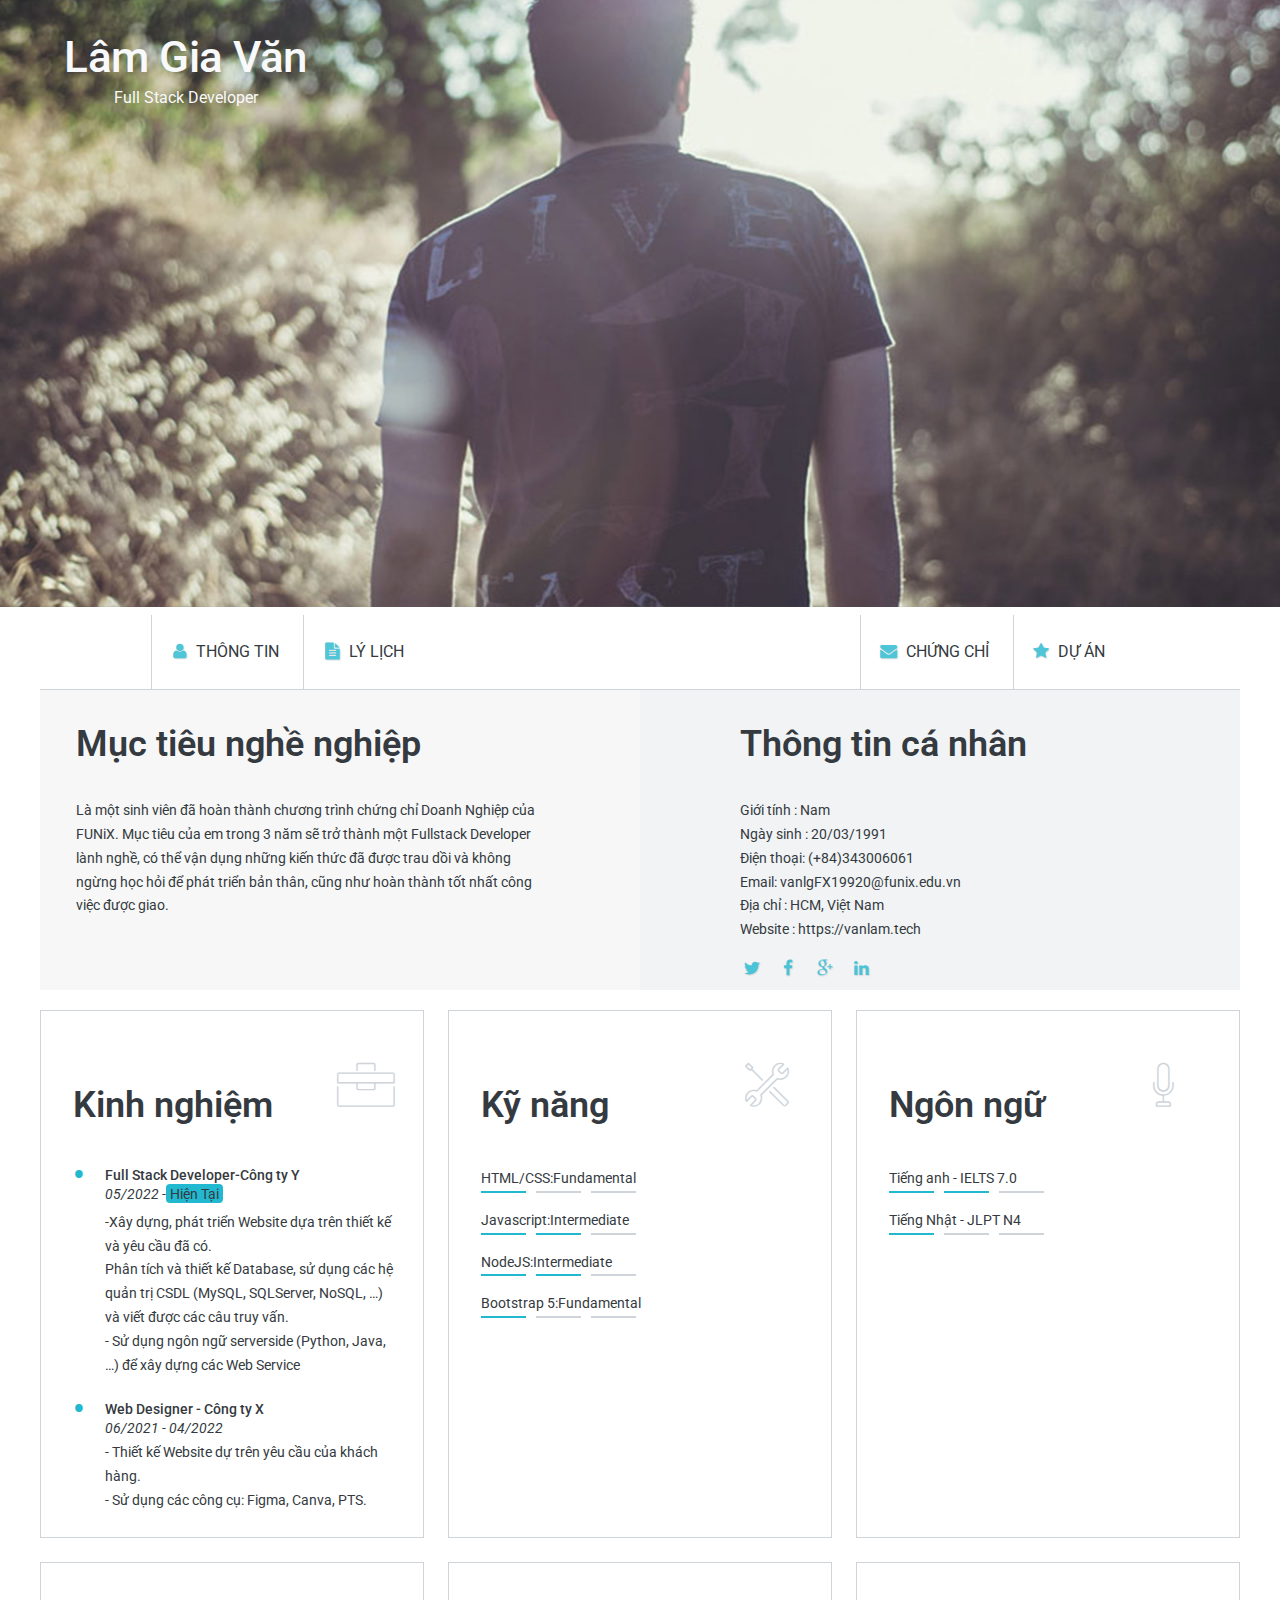
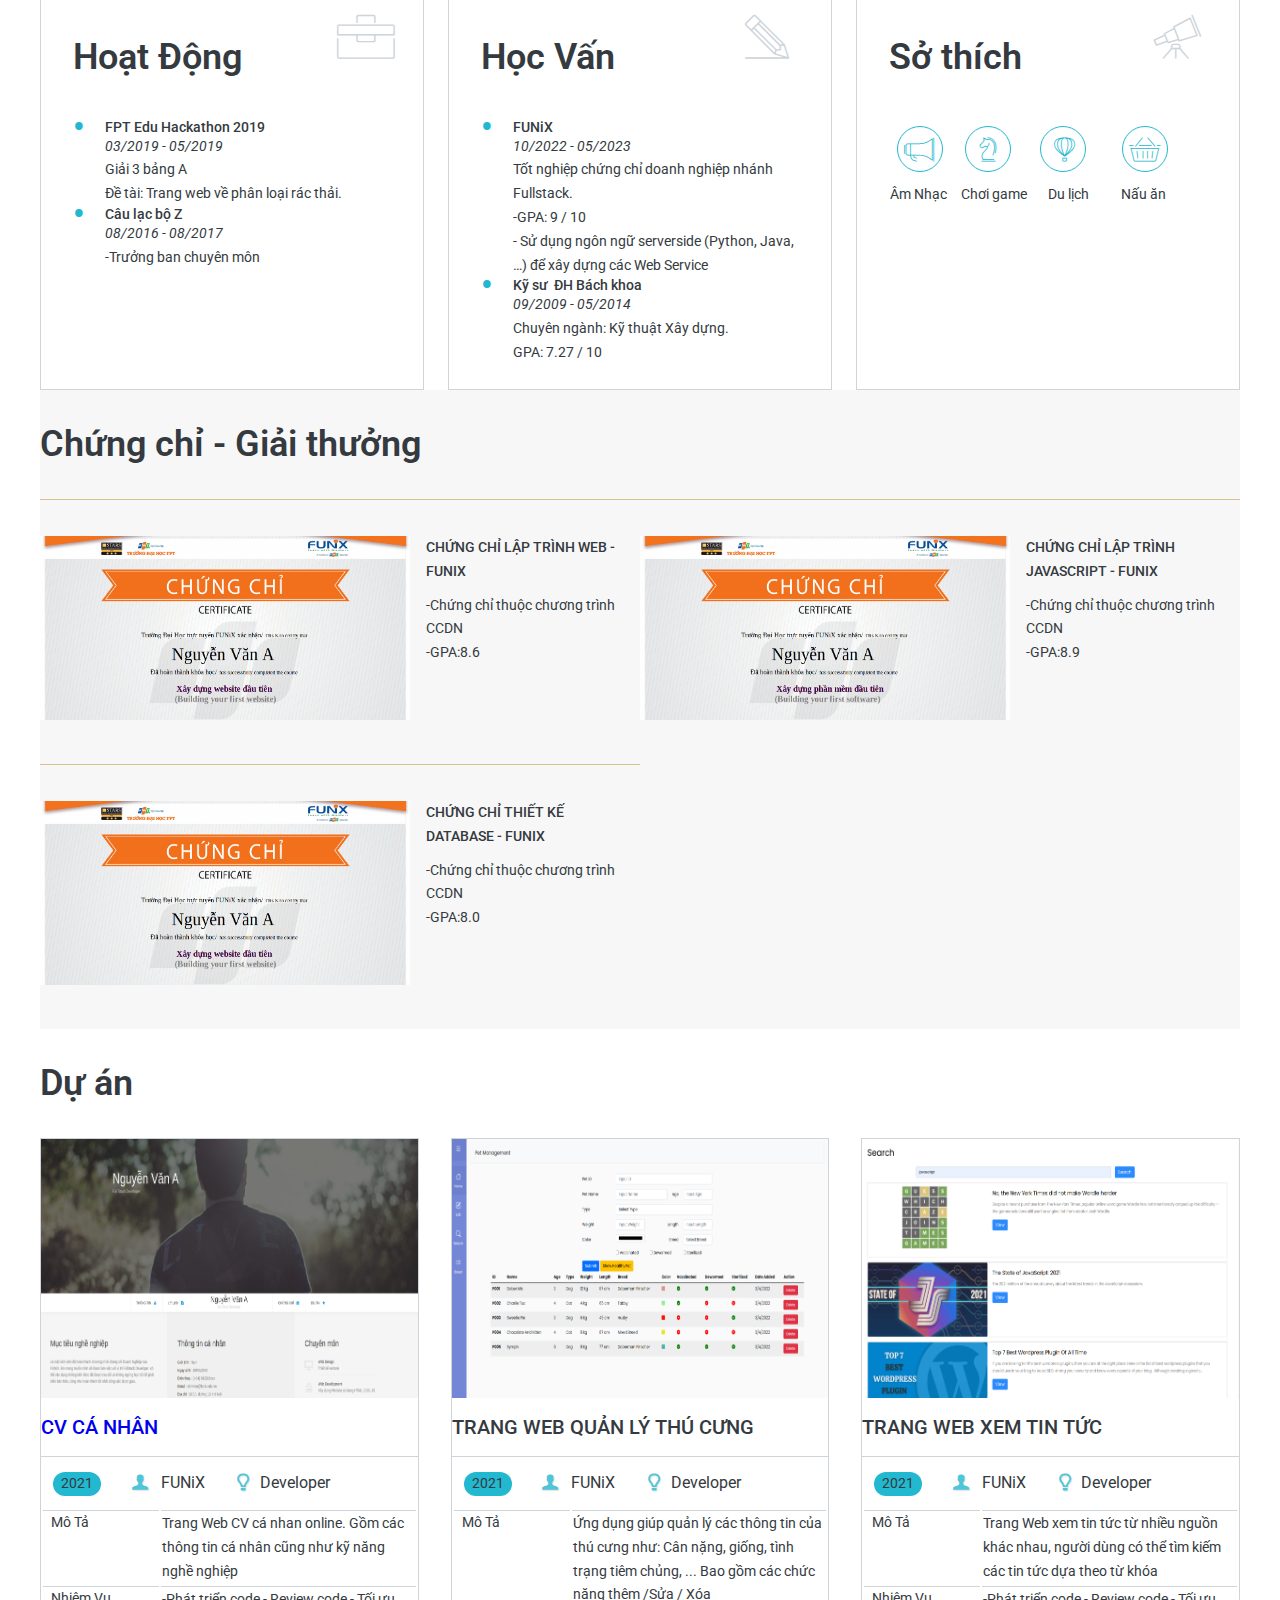
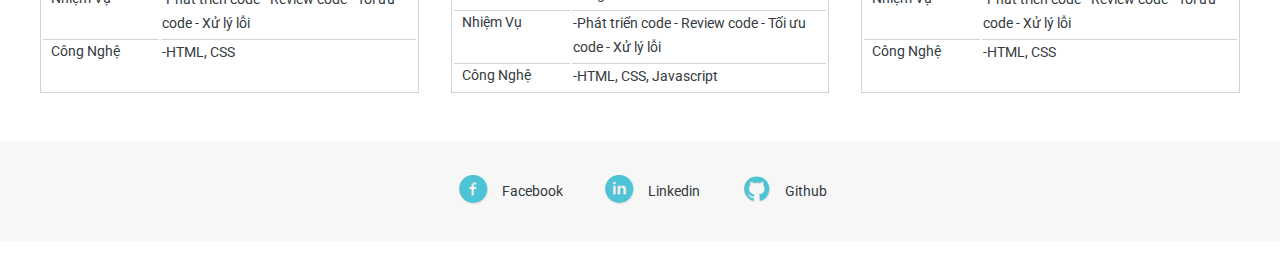
<file: index.html>
<!DOCTYPE html>
<html lang="en">
  <head>
    <meta charset="UTF-8" />
    <meta http-equiv="X-UA-Compatible" content="IE=edge" />
    <meta name="viewport" content="width=device-width, initial-scale=1.0" />
    <link rel="stylesheet" href="./css/laptop.css" />
    <link rel="stylesheet" href="./css/tablet.css" />
    <link rel="stylesheet" href="./css/mobile.css" />
    <link rel="stylesheet" href="./css/font.css" />
    <link rel="preconnect" href="https://fonts.googleapis.com" />
    <link rel="preconnect" href="https://fonts.gstatic.com" crossorigin />
    <link
      href="https://fonts.googleapis.com/css2?family=Inter:wght@400;500;600;700&display=swap"
      rel="stylesheet"
    />
    <link rel="preconnect" href="https://fonts.googleapis.com" />
    <link rel="preconnect" href="https://fonts.gstatic.com" crossorigin />
    <link
      href="https://fonts.googleapis.com/css2?family=Inter:wght@400;500;600;700&family=Roboto:ital,wght@0,300;0,400;0,500;0,700;1,300;1,400;1,500&display=swap"
      rel="stylesheet"
    />
    <link href="https://cdn.jsdelivr.net/npm/bootstrap@5.2.3/dist/css/bootstrap.min.css" rel="stylesheet" integrity="sha384-rbsA2VBKQhggwzxH7pPCaAqO46MgnOM80zW1RWuH61DGLwZJEdK2Kadq2F9CUG65" crossorigin="anonymous">
    <title>Assignment 03</title>
  </head>
  <body >
    <section id="banner" class="container-section">
      <div class="banner-theme">
        <img src="./images/banner.jpg" alt="banner" style="width: 100%" />
        <div class="banner-content">
          <div class="name-banner">Lâm Gia Văn</div>
          <span>Full Stack Developer</span>
        </div>
      </div>
    
    </section>
    <section id="nav" class="container-section" >
      <nav class="flex-nav">
        <div class="title-nav"><span class="icon-user ic-nav"></span><a href="#">Thông tin&ensp;  </a></div>
        <div class="title-nav"><span class="icon-doc-text-inv ic-nav"></span><a href="#">Lý lịch&ensp; </a></div>
        <div class="center-nav"></div>
        <div class="title-nav"><span class="icon-mail-alt ic-nav"></span><a href="#">Chứng chỉ&ensp; </a></div>
        <div class="title-nav"><span class="icon-star-1 ic-nav"></span><a href="#">Dự Án&ensp; </a></div>
      </nav>      
    </section>

    <section id="about" class="container-section bg-grey">
      <div class="about-container">
        <div id="content-left">
          <div class="section-title">Mục tiêu nghề nghiệp</div>
          <div>
              Là một sinh viên đã hoàn thành chương trình chứng chỉ Doanh Nghiệp của FUNiX. Mục tiêu của em trong 3 năm sẽ trở thành một Fullstack Developer lành nghề, có thể vận dụng những kiến thức đã được trau dồi và không ngừng học hỏi để phát triển bản thân, cũng như hoàn thành tốt nhất công việc được giao. 
          </div>
        </div>

        <div id="content-right">
          <div class="section-title">Thông tin cá nhân</div>
          <div >
            <div>Giới tính : Nam</div>
            <div>Ngày sinh : 20/03/1991</div>
            <div>Điện thoại: (+84)343006061</div>
            <div>Email: vanlgFX19920@funix.edu.vn</div>
            <div>Địa chỉ : HCM, Việt Nam</div>
            <div>Website : https://vanlam.tech</div>
            <div class="about-flex">
              <div class="icon-twitter ic-about"></div>
              <div class="icon-facebook ic-about"></div>
              <div class="icon-gplus ic-about"></div>
              <div class="icon-linkedin ic-about"></div>
            </div>
          </div>
        </div>
      </div>
    </section>

    <section class="container-section" id="job-info">
      <div class="job-info-container">
        <!-- block kinh nghiêm -->
        <div class="job-info-items">
          <div class="title-items">
            <div class="header-title" >Kinh nghiệm</div>
          </div>

          <div class="icon-items">
            <div class="ic-toolbox ic"></div>
          </div>

          <div class="content-items">
            <ul class="job-list">
              <li>
                <div class="name-content">Full Stack Developer-Công ty Y</div>
              </li>
              <div>
                <div class="left">05/2022 -</div>
                <div class="right">Hiện Tại</div>
              </div>
              <div class="pg">
                <div>
                  -Xây dựng, phát triển Website dựa trên thiết kế và yêu cầu
                  đã có.
                </div>
                <div>
                  Phân tích và thiết kế Database, sử dụng các hệ quản trị
                  CSDL (MySQL, SQLServer, NoSQL, …) và viết được các câu truy
                  vấn.
                </div>
                <div>
                  -­ Sử dụng ngôn ngữ server­side (Python, Java, …) để xây dựng
                  các Web Service
                </div>
              </div>

              <li class="name-content">
                <div>Web Designer - Công ty X</div>
              </li>
              <div style="font-style: italic">06/2021 -­ 04/2022</div>
              <div class="paragraph">
                <div>-­ Thiết kế Website dự trên yêu cầu của khách hàng.</div>
                <div>-­ Sử dụng các công cụ: Figma, Canva, PTS.</div>
              </div>
            </ul>
          </div>
        </div>
        <!-- block kỹ năng -->
        <div class="job-info-items">
          <div class="title-items">
            <div class="header-title">Kỹ năng</div>
          </div>

          <div class="icon-items">
            <div class="ic-tools-2 ic"></div>
          </div>

          <div class="content-items content">
            <div>
              HTML/CSS:Fundamental
            </div> 
            <div class="volume-container">
              <span class="volume"></span>
              <span class="volume none"></span>
              <span class="volume none"></span>
            </div>
            <div>
              Javascript:Intermediate
            </div>
            <div class="volume-container">
              <span class="volume"></span>
              <span class="volume"></span>
              <span class="volume none"></span>
            </div>
            <div>              
              NodeJS:Intermediate
            </div>
            <div class="volume-container">
              <span class="volume"></span>
              <span class="volume"></span>
              <span class="volume none"></span>
            </div>
            <div>
              Bootstrap 5:Fundamental
            </div>
            <div class="volume-container">
              <span class="volume"></span>
              <span class="volume none"></span>
              <span class="volume none"></span>
            </div>
          </div>
        </div>
        <!-- block ngôn ngữ
         -->
        <div class="job-info-items">
          <div class="title-items">
            <div class="header-title">Ngôn ngữ</div>
          </div>

          <div class="icon-items">
            <div class="ic-mic ic"></div>
          </div>

          <div class="content-items content">
            <div>
              Tiếng anh - IELTS 7.0
            </div> 
            <div class="volume-container">
              <span class="volume"></span>
              <span class="volume"></span>
              <span class="volume none"></span>
            </div>
            <div>
              Tiếng Nhật - JLPT N4
            </div>
            <div class="volume-container">
              <span class="volume"></span>
              <span class="volume none"></span>
              <span class="volume none"></span>
            </div>

          </div>
        </div>

        <!-- block Hoạt động -->

        <div class=" job-info-items">
          <div class="title-items">
            <div class="header-title">Hoạt Động</div>
          </div>

          <div class="icon-items">
            <div class="ic-toolbox ic"></div>
          </div>

          <div class="content-items">
            <ul class="job-list">
              <li>
                <div class="name-content">FPT Edu Hackathon 2019</div>
              </li>
              <div style="font-style: italic">03/2019 -­ 05/2019</div>
              <div class="paragraph">
                <div>Giải 3 bảng A</div>
                <div>Đề tài: Trang web về phân loại rác thải.</div>
              </div>

              <li class="name-content">
                <div>Câu lạc bộ Z</div>
              </li>
              <div style="font-style: italic">08/2016 -­ 08/2017</div>
              <div class="paragraph">
                <div>-Trưởng ban chuyên môn</div>
              </div>
            </ul>
          </div>
        </div>
          <!-- block học vấn -->
        <div class="job-info-items">
          <div class="title-items">
            <div class="header-title">Học Vấn</div>
          </div>

          <div class="icon-items">
            <div class="ic-pencil ic"></div>
          </div>

          <div class="content-items">
            <ul class="job-list">
              <li>
                <div class="name-content">FUNiX</div>
              </li>
              <div style="font-style: italic">10/2022 - 05/2023</div>
              <div class="paragraph">
                <div>Tốt nghiệp chứng chỉ doanh nghiệp nhánh Fullstack.</div>
                <div>­-GPA: 9 / 10</div>
                <div>
                  -­ Sử dụng ngôn ngữ server­side (Python, Java, …) để xây
                  dựng các Web Service
                </div>
              </div>

              <li class="name-content">
                <div>Kỹ sư ­ ĐH Bách khoa</div>
              </li>
              <div style="font-style: italic">09/2009 - 05/2014</div>
              <div class="paragraph">
                <div>Chuyên ngành: Kỹ thuật Xây dựng.</div>
                <div>GPA: 7.27 / 10</div>
              </div>
            </ul>
          </div>
        </div>

          <!-- block sở thích -->
          <div class="job-info-items">
            <div class="title-items">
              <div class="header-title">Sở thích</div>
            </div>

            <div class="icon-items">
              <div class="ic-telescope ic"></div>
            </div>

            <div class="content-items">
              <div class="hobbies">
                <div class="col-1-row-1 hobbies-items">
                  <div class="ic-boudary"></div>
                  <div class="ic-megaphone ic-hobbies""></div>
                </div>
                <div class="col-2-row-1 hobbies-items">
                  <div class="ic-boudary adjust-position"></div>
                  <div class="ic-strategy ic-hobbies"></div>
                </div>
                <div class="col-3-row-1 hobbies-items">
                  <div class="ic-boudary adjust-position"></div>
                  <div class="ic-hotairballoon ic-hobbies"></div>
                </div>
                <div class="col-4-row-1 hobbies-items">
                  <div class="ic-boudary"></div>
                  <div class="ic-basket ic-hobbies"></div>
                </div>
                <div class="col-1-row-2 hobbies-postion">Âm Nhạc</div>
                <div class="col-2-row-2 hobbies-postion">Chơi game</div>
                <div class="col-3-row-2 hobbies-postion">Du lịch</div>
                <div class="col-4-row-2 hobbies-postion">Nấu ăn</div>
              </div>
            </div>


          </div>
        </div>
      </div>
    </section>
    <!-- 



         -->
    <section id="certificate" class="container-section bg-grey">
      <div class="section-title">
        <div >Chứng chỉ - Giải thưởng</div>
      </div>
      <div class="container-certificate ">
        <div class="">
          <div class="flex-certificate">
            <div><img id="img-certificate" src="./images/Cert_WEB.png" alt="CDND" width="100%"></div>
            <div class="content-certificate">
              <div class="title-content-certificate">CHỨNG CHỈ LẬP TRÌNH WEB - FUNIX</div>
              <div>-Chứng chỉ thuộc chương trình CCDN</div>
              <div>-GPA:8.6</div>
            </div>
          </div>
        
        </div>
        <div class="">
          <div class="flex-certificate">
            <div><img id="img-certificate" src="./images/Cert_PRF.png" alt="CDND" width="100%"></div>
            <div class="content-certificate">
              <div class="title-content-certificate">CHỨNG CHỈ LẬP TRÌNH JAVASCRIPT - FUNIX</div>
              <div>-Chứng chỉ thuộc chương trình CCDN</div>
              <div>-GPA:8.9</div>
            </div>
          </div>
        
        </div>
        <div class="row-2">
          <div class="flex-certificate">
            <div><img id="img-certificate" src="./images/Cert_DBI.png" alt="CDND" width="100%"></div>
            <div class="content-certificate">
              <div class="title-content-certificate">CHỨNG CHỈ THIẾT KẾ DATABASE - FUNIX</div>
              <div>-Chứng chỉ thuộc chương trình CCDN</div>
              <div>-GPA:8.0</div>
            </div>
          </div>
        
        </div>
      </div>
    </section>



    <section id="project" class="container-section">
      <div>
        <div class="section-title">Dự án</div>
      </div>

      <div class="project-container">

        <div class="item-project" >
          <img class="img-project" src="./images/project_1.png" alt="project_2" style="width: 100%">
          <div class="header-prj">
            <div ><a href="digital-cv.html">CV CÁ NHÂN</a></div>
          </div>
          <div class="grid-project">
            <div class="button">2021</div>
            <div class="icon-user-1 ic-project"><span class="pj-info"> FUNiX</span></div>
            <div class="icon-lamp ic-project"><span class="pj-info">Developer</span></div>
            </div>
          <table class="table-project">
            <tr>
              <td class="first-column">Mô Tả</td>
              <td>Trang Web CV cá nhan online. Gồm các thông tin cá nhân cũng như kỹ năng nghề nghiệp</td>
            </tr>
            <tr>
              <td class="first-column">Nhiệm Vụ</td>
              <td>-Phát triển code - Review code - Tối ưu code - Xử lý lỗi</td>
            </tr>
            <tr>
              <td class="first-column">Công Nghệ</td>
              <td>-HTML, CSS</td>
            </tr>
          </table>
        </div>

        <div class="item-project" >
          <img class="img-project" src="./images/project_2.png" alt="project_2" style="width: 100%">
          <div class="header-prj">
            <div >TRANG WEB QUẢN LÝ THÚ CƯNG</div>
          </div>
          <div class="grid-project">
            <div class="button">2021</div>
            <div class="icon-user-1 ic-project"><span class="pj-info"> FUNiX</span></div>
            <div class="icon-lamp ic-project"><span class="pj-info">Developer</span></div>
          </div>
          <table class="table-project">
            <tr>
              <td class="first-column">Mô Tả</td>
              <td>Ứng dụng giúp quản lý các thông tin của thú cưng như: Cân nặng, giống, tình trạng tiêm chủng, ... Bao gồm các chức năng thêm /Sửa / Xóa</td>
            </tr>
            <tr>
              <td class="first-column">Nhiệm Vụ</td>
              <td>-Phát triển code - Review code - Tối ưu code - Xử lý lỗi</td>
            </tr>
            <tr>
              <td class="first-column">Công Nghệ</td>
              <td>-HTML, CSS, Javascript</td>
            </tr>
          </table>
        </div>
        <div class="item-project">
          <img class="img-project" src="./images/project_3.png" alt="project_3" style="width: 100%">
          <div class="header-prj">
            <div>TRANG WEB XEM TIN TỨC</div>
          </div>
          <div class="grid-project">
            <div class="button">2021</div>
            <div class="icon-user-1 ic-project"><span class="pj-info"> FUNiX</span></div>
            <div class="icon-lamp ic-project"><span class="pj-info">Developer</span></div>
          </div>
          <table class="table-project">
            <tr>
              <td class="first-column">Mô Tả</td>
              <td>Trang Web xem tin tức từ nhiều nguồn khác nhau, người dùng có thể tìm kiếm các tin tức dựa theo từ khóa</td>
            </tr>
            <tr>
              <td class="first-column">Nhiệm Vụ</td>
              <td>-Phát triển code - Review code - Tối ưu code - Xử lý lỗi</td>
            </tr>
            <tr>
              <td class="first-column">Công Nghệ</td>
              <td>-HTML, CSS</td>
            </tr>
          </table>

        </div>
      </div>

    </section>

    <section id="footer" class="bg-grey">
      <div>
        <div class="flex-footer" >
          <div class="icon-facebook-circled ic-footer"></div>
          <div class="text-footer">Facebook</div>
          <div class="icon-linkedin-circled ic-footer"></div>
          <div class="text-footer">Linkedin</div>
          <div class="icon-github-circled ic-footer"></div>
          <div>Github</div>
        </div>
      </div>
    </section>
  </body>
</html>
</file>
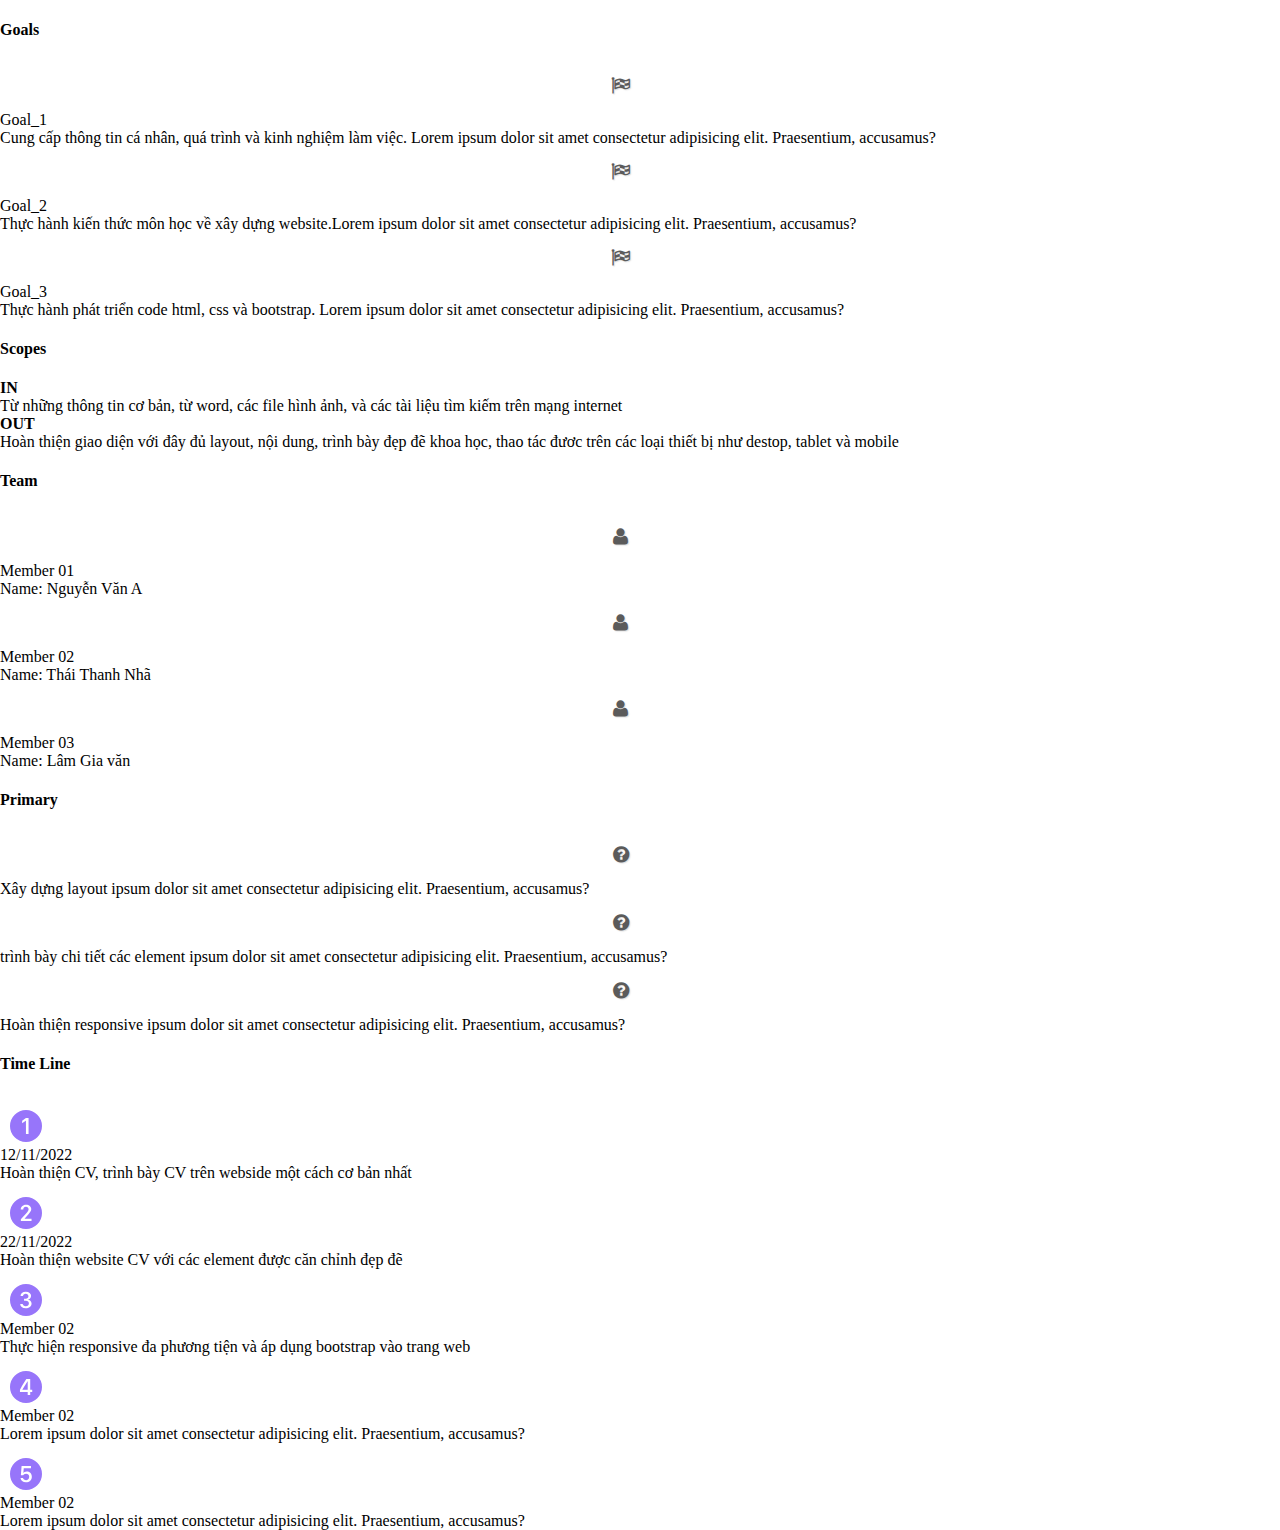
<file: digital-cv.html>
<!DOCTYPE html>
<html lang="en">
  <head>
    <meta charset="UTF-8" />
    <meta http-equiv="X-UA-Compatible" content="IE=edge" />
    <meta name="viewport" content="width=device-width, initial-scale=1.0" />
    <link
      href="https://cdn.jsdelivr.net/npm/bootstrap@5.2.3/dist/css/bootstrap.min.css"
      rel="stylesheet"
      integrity="sha384-rbsA2VBKQhggwzxH7pPCaAqO46MgnOM80zW1RWuH61DGLwZJEdK2Kadq2F9CUG65"
      crossorigin="anonymous"
    />
    <link rel="stylesheet" href="./css/digital-cv.css" />
    <link rel="stylesheet" href="./css/font.css" />
    <title>CV CÁ NHÂN</title>
  </head>
  <body>
    <section class="bg-primary text-Secondary my-3">
      <div class="container">
        <div class="row g-5">
          <!-- md6 -->
          <div class="col-md-6">
            <div class="row">
              <div class="col-md bg-light">
                <div class="d-md-flex flex-column">
                  <div class="p-2 border-bottom">
                    <h4 class="text-primary">Goals</h4>
                  </div>
                  <div class="d-md-flex py-2 border-bottom">
                    <div class="icon-flag-checkered ic"></div>
                    <div>
                      <div class="tt-items">Goal_1</div>
                      <div>
                        Cung cấp thông tin cá nhân, quá trình và kinh nghiệm làm
                        việc. Lorem ipsum dolor sit amet consectetur adipisicing
                        elit. Praesentium, accusamus?
                      </div>
                    </div>
                  </div>
                  <div class="d-md-flex py-2 border-bottom">
                    <div class="icon-flag-checkered ic"></div>
                    <div>
                      <div class="tt-items">Goal_2</div>
                      <div>
                        Thực hành kiến thức môn học về xây dựng website.Lorem
                        ipsum dolor sit amet consectetur adipisicing elit.
                        Praesentium, accusamus?
                      </div>
                    </div>
                  </div>
                  <div class="d-md-flex py-2 border-bottom">
                    <div class="icon-flag-checkered ic"></div>
                    <div>
                      <div class="tt-items">Goal_3</div>
                      <div>
                        Thực hành phát triển code html, css và bootstrap. Lorem
                        ipsum dolor sit amet consectetur adipisicing elit.
                        Praesentium, accusamus?
                      </div>
                    </div>
                  </div>
                </div>
              </div>
            </div>

            <!--  -->

            <div class="row my-3">
              <div class="col-md bg-light">
                <div class="p-2 border-bottom">
                  <h4 class="text-primary">Scopes</h4>
                </div>
                <div class="d-md-flex">
                  <div class="d-md-flex p-2 border-bottom">
                    <div>
                      <div class="tt-scopes">IN</div>
                      <div>
                        Từ những thông tin cơ bản, từ word, các file hình ảnh,
                        và các tài liệu tìm kiếm trên mạng internet
                      </div>
                    </div>
                  </div>
                  <div class="d-sm-flex p-2 border-bottom">
                    <div>
                      <div class="tt-scopes">OUT</div>
                      <div>
                        Hoàn thiện giao diện với đây đủ layout, nội dung, trình
                        bày đẹp đẽ khoa học, thao tác đươc trên các loại thiết
                        bị như destop, tablet và mobile
                      </div>
                    </div>
                  </div>
                </div>
              </div>
            </div>
          </div>
          <!-- md3 -->
          <div class="col-md-3">
            <div class="row">
              <div class="col-md bg-light">
                <div class="d-md-flex flex-column">
                  <div class="p-2 border-bottom">
                    <h4 class="text-primary">Team</h4>
                  </div>
                  <div class="d-md-flex py-2 border-bottom">
                    <div class="icon-user ic"></div>
                    <div>
                      <div class="tt-items">Member 01</div>
                      <div class="ct-items">Name: Nguyễn Văn A</div>
                    </div>
                  </div>

                  <div class="d-md-flex py-2 border-bottom">
                    <div class="icon-user ic"></div>
                    <div class="ct-items">
                      <div class="tt-items">Member 02</div>
                      <div class="ct-items">Name: Thái Thanh Nhã</div>
                    </div>
                  </div>

                  <div class="d-md-flex py-2 border-bottom">
                    <div class="icon-user ic"></div>
                    <div>
                      <div class="tt-items">Member 03</div>
                      <div class="ct-items">Name: Lâm Gia văn</div>
                    </div>
                  </div>
                </div>
              </div>
            </div>

            <div class="row my-3">
              <div class="col-md bg-light">
                <div class="d-md-flex flex-column">
                  <div class="p-2 border-bottom">
                    <h4 class="text-primary">Primary</h4>
                  </div>
                  <div
                    class="d-sm-flex p-2 border-bottom justify-content-start"
                  >
                    <div class="icon-help-circled ic"></div>
                    <div>
                      Xây dựng layout ipsum dolor sit amet consectetur
                      adipisicing elit. Praesentium, accusamus?
                    </div>
                  </div>
                  <div
                    class="d-sm-flex p-2 border-bottom justify-content-start"
                  >
                    <div class="icon-help-circled ic"></div>
                    <div>
                      <div>
                        trình bày chi tiết các element ipsum dolor sit amet
                        consectetur adipisicing elit. Praesentium, accusamus?
                      </div>
                    </div>
                  </div>
                  <div
                    class="d-sm-flex p-2 border-bottom justify-content-start"
                  >
                    <div class="icon-help-circled ic aa"></div>
                    <div>
                      Hoàn thiện responsive ipsum dolor sit amet consectetur
                      adipisicing elit. Praesentium, accusamus?
                    </div>
                  </div>
                </div>
              </div>
            </div>
          </div>

          <!-- md3 -->
          <div class="col-md-3 bg-light">
            <div class="d-flex flex-column">
              <div class="p-2 border-bottom">
                <h4 class="text-primary">Time Line</h4>
              </div>
              <div
                class="d-sm-flex p-2 border-bottom justify-content-start justify-items-center"
              >
                <div>
                  <svg
                    xmlns="http://www.w3.org/2000/svg"
                    width="32"
                    height="32"
                    fill="currentColor"
                    class="bi bi-1-circle-fill"
                    viewBox="0 0 16 16"
                  >
                    <path
                      d="M16 8A8 8 0 1 1 0 8a8 8 0 0 1 16 0ZM9.283 4.002H7.971L6.072 5.385v1.271l1.834-1.318h.065V12h1.312V4.002Z"
                    />
                  </svg>
                </div>
                <div>
                  <div class="tt-items">12/11/2022</div>
                  <div>
                    Hoàn thiện CV, trình bày CV trên webside một cách cơ bản
                    nhất
                  </div>
                </div>
              </div>
              <div class="d-sm-flex p-2 border-bottom justify-content-start">
                <div>
                  <svg
                    xmlns="http://www.w3.org/2000/svg"
                    width="32"
                    height="32"
                    fill="currentColor"
                    class="bi bi-2-circle-fill"
                    viewBox="0 0 16 16"
                  >
                    <path
                      d="M16 8A8 8 0 1 1 0 8a8 8 0 0 1 16 0ZM6.646 6.24c0-.691.493-1.306 1.336-1.306.756 0 1.313.492 1.313 1.236 0 .697-.469 1.23-.902 1.705l-2.971 3.293V12h5.344v-1.107H7.268v-.077l1.974-2.22.096-.107c.688-.763 1.287-1.428 1.287-2.43 0-1.266-1.031-2.215-2.613-2.215-1.758 0-2.637 1.19-2.637 2.402v.065h1.271v-.07Z"
                    />
                  </svg>
                </div>
                <div>
                  <div class="tt-items">22/11/2022</div>
                  <div>
                    Hoàn thiện website CV với các element được căn chỉnh đẹp đẽ
                  </div>
                </div>
              </div>
              <div class="d-sm-flex p-2 border-bottom justify-content-start">
                <div>
                  <svg
                    xmlns="http://www.w3.org/2000/svg"
                    width="32"
                    height="32"
                    fill="currentColor"
                    class="bi bi-3-circle-fill"
                    viewBox="0 0 16 16"
                  >
                    <path
                      d="M16 8A8 8 0 1 1 0 8a8 8 0 0 1 16 0Zm-8.082.414c.92 0 1.535.54 1.541 1.318.012.791-.615 1.36-1.588 1.354-.861-.006-1.482-.469-1.54-1.066H5.104c.047 1.177 1.05 2.144 2.754 2.144 1.653 0 2.954-.937 2.93-2.396-.023-1.278-1.031-1.846-1.734-1.916v-.07c.597-.1 1.505-.739 1.482-1.876-.03-1.177-1.043-2.074-2.637-2.062-1.675.006-2.59.984-2.625 2.12h1.248c.036-.556.557-1.054 1.348-1.054.785 0 1.348.486 1.348 1.195.006.715-.563 1.237-1.342 1.237h-.838v1.072h.879Z"
                    />
                  </svg>
                </div>
                <div>
                  <div class="tt-items">Member 02</div>
                  <div>
                    Thực hiện responsive đa phương tiện và áp dụng bootstrap vào
                    trang web
                  </div>
                </div>
              </div>
              <div class="d-sm-flex p-2 border-bottom justify-content-start">
                <div>
                  <svg
                    xmlns="http://www.w3.org/2000/svg"
                    width="32"
                    height="32"
                    fill="currentColor"
                    class="bi bi-4-circle-fill"
                    viewBox="0 0 16 16"
                  >
                    <path
                      d="M16 8A8 8 0 1 1 0 8a8 8 0 0 1 16 0ZM7.519 5.057c-.886 1.418-1.772 2.838-2.542 4.265v1.12H8.85V12h1.26v-1.559h1.007V9.334H10.11V4.002H8.176c-.218.352-.438.703-.657 1.055ZM6.225 9.281v.053H8.85V5.063h-.065c-.867 1.33-1.787 2.806-2.56 4.218Z"
                    />
                  </svg>
                </div>
                <div>
                  <div class="tt-items">Member 02</div>
                  <div>
                    Lorem ipsum dolor sit amet consectetur adipisicing elit.
                    Praesentium, accusamus?
                  </div>
                </div>
              </div>
              <div class="d-sm-flex p-2 border-bottom justify-content-start">
                <div>
                  <svg
                    xmlns="http://www.w3.org/2000/svg"
                    width="32"
                    height="32"
                    fill="currentColor"
                    class="bi bi-5-circle-fill"
                    viewBox="0 0 16 16"
                  >
                    <path
                      d="M16 8A8 8 0 1 1 0 8a8 8 0 0 1 16 0Zm-8.006 4.158c1.74 0 2.924-1.119 2.924-2.806 0-1.641-1.178-2.584-2.56-2.584-.897 0-1.442.421-1.612.68h-.064l.193-2.344h3.621V4.002H5.791L5.445 8.63h1.149c.193-.358.668-.809 1.435-.809.85 0 1.582.604 1.582 1.57 0 1.085-.779 1.682-1.57 1.682-.697 0-1.389-.31-1.53-1.031H5.276c.065 1.213 1.149 2.115 2.72 2.115Z"
                    />
                  </svg>
                </div>
                <div>
                  <div class="tt-items">Member 02</div>
                  <div>
                    Lorem ipsum dolor sit amet consectetur adipisicing elit.
                    Praesentium, accusamus?
                  </div>
                </div>
              </div>
            </div>
          </div>
        </div>
      </div>
    </section>

    <script
      src="https://cdn.jsdelivr.net/npm/bootstrap@5.2.3/dist/js/bootstrap.bundle.min.js"
      integrity="sha384-kenU1KFdBIe4zVF0s0G1M5b4hcpxyD9F7jL+jjXkk+Q2h455rYXK/7HAuoJl+0I4"
      crossorigin="anonymous"
    ></script>
  </body>
</html>
</file>
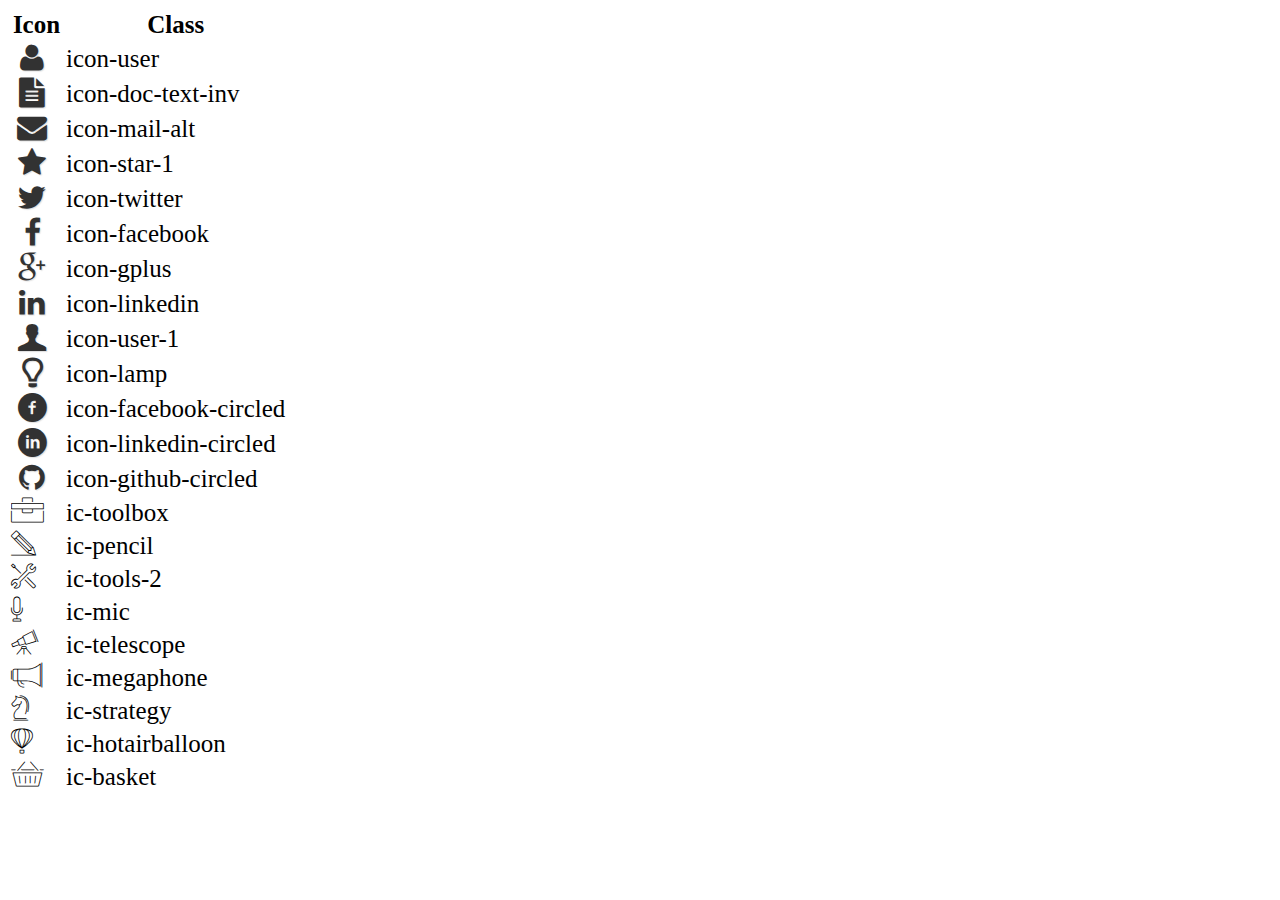
<file: icon-list.html>
<!DOCTYPE html>
<html lang="en">

<head>
    <meta charset="UTF-8">
    <meta http-equiv="X-UA-Compatible" content="IE=edge">
    <meta name="viewport" content="width=device-width, initial-scale=1.0">
    <link rel="stylesheet" href="css/font.css">
    <title>Icon List</title>
</head>

<body>
    <table style="font-size: 25px;">
        <thead>
            <tr>
                <th>Icon</th>
                <th>Class</th>
            </tr>
        </thead>
        <tbody>
            <tr>
                <td><i class="icon-user"></i></td>
                <td>icon-user</td>
            </tr>
            <tr>
                <td><i class="icon-doc-text-inv"></i></td>
                <td>icon-doc-text-inv</td>
            </tr>
            <tr>
                <td><i class="icon-mail-alt"></i></td>
                <td>icon-mail-alt</td>
            </tr>
            <tr>
                <td><i class="icon-star-1"></i></td>
                <td>icon-star-1</td>
            </tr>
            <tr>
                <td><i class="icon-twitter"></i></td>
                <td>icon-twitter</td>
            </tr>
            <tr>
                <td><i class="icon-facebook"></i></td>
                <td>icon-facebook</td>
            </tr>
            <tr>
                <td><i class="icon-gplus"></i></td>
                <td>icon-gplus</td>
            </tr>
            <tr>
                <td><i class="icon-linkedin"></i></td>
                <td>icon-linkedin</td>
            </tr>
            <tr>
                <td><i class="icon-user-1"></i></td>
                <td>icon-user-1</td>
            </tr>
            <tr>
                <td><i class="icon-lamp"></i></td>
                <td>icon-lamp</td>
            </tr>
            <tr>
                <td><i class="icon-facebook-circled"></i></td>
                <td>icon-facebook-circled</td>
            </tr>
            <tr>
                <td><i class="icon-linkedin-circled"></i></td>
                <td>icon-linkedin-circled</td>
            </tr>
            <tr>
                <td><i class="icon-github-circled"></i></td>
                <td>icon-github-circled</td>
            </tr>
            <tr>
                <td><i class="ic-toolbox"></i></td>
                <td>ic-toolbox</td>
            </tr>
            <tr>
                <td><i class="ic-pencil"></i></td>
                <td>ic-pencil</td>
            </tr>
            <tr>
                <td><i class="ic-tools-2"></i></td>
                <td>ic-tools-2</td>
            </tr>

            <tr>
                <td><i class="ic-mic"></i></td>
                <td>ic-mic</td>
            </tr>
            <tr>
                <td><i class="ic-telescope"></i></td>
                <td>ic-telescope</td>
            </tr>
            <tr>
                <td><i class="ic-megaphone"></i></td>
                <td>ic-megaphone</td>
            </tr>
            <tr>
                <td><i class="ic-strategy"></i></td>
                <td>ic-strategy</td>
            </tr>
            <tr>
                <td><i class="ic-hotairballoon"></i></td>
                <td>ic-hotairballoon</td>
            </tr>
            <tr>
                <td><i class="ic-basket"></i></td>
                <td>ic-basket</td>
            </tr>
        </tbody>
    </table>
</body>

</html>
</file>
<file: css/laptop.css>
* {
  margin: 0px;
}
/* General css--------------------------------- */
body {
  color: #343a40;
  font-family: "Roboto", sans-serif;
  font-size: 14px;
  line-height: 1.7;
  box-sizing: border-box;
  border: none;
  outline: 0;
  font-weight: inherit;
  font-style: inherit;
  vertical-align: baseline;
  text-decoration: none;
  margin: 0px;
  padding: 0px;
  width: 100%;
}
.container-section {
  width: 1200px;
  margin: 0px auto;
}
.bg-grey {
  background: #f7f7f7;
}
h1 {
  text-align: left;
  letter-spacing: -0.5px;
  font-size: 30px;
  line-height: 1.2;
  font-weight: 500;
}
h2 {
  text-align: left;
  letter-spacing: -0.5px;
  font-size: 18px;
  line-height: 1.7;
  font-weight: 400;
  padding: 12px;
  border-top: #ced4da 1px solid;
}

.section-title {
  padding: 24px 0px;
  font-size: 36px;
  font-weight: 600;
}
.header-title {
  padding: 0px;
  font-size: 36px;
  font-weight: 600;
}

/* Section: Panel--------------------------------====== */

#banner {
  position: relative;
  width: 100%;
}
.banner-content {
  position: absolute;
  top: 5%;
  left: 5%;
  text-align: center;
  color: #f8f9fa;
}
.name-banner {
  letter-spacing: -0.5px;
  font-size: 44px;
  line-height: 1.2;
  font-weight: 500;
}
.banner-content span {
  font-size: 16px;
}
.banner-theme {
  z-index: 900;
}

/* Section:nav-----------------------------------------  */
#nav {
  width: 1200px;
  margin: 0px auto;
  height: 75px;
}
.flex-nav {
  display: flex;
  width: 100%;
  line-height: 42px;
  margin: 0px auto;
  justify-content: center;
  border-bottom: #ced4da 1px solid;
}
.flex-nav div {
  padding: 16px;
  text-transform: uppercase;

  text-decoration: none;
}
.flex-nav a {
  text-decoration: none;
  font-size: 16px;
  color: #343a40;
  font-weight: 400;
}
.ic-nav {
  color: #22b8cf;
  font-size: 14px;
}
.title-nav {
  border-left: #ced4da 1px solid;
}
.center-nav {
  width: 400px;
}

/* Section about------------------------------------------------ */
#about {
  width: 1200px;
  margin: 0px auto;
}

.about-container {
  display: grid;
  grid-template-columns: 1fr 1fr;
  grid-template-rows: auto;
  height: 300px;
}

.about-flex {
  display: flex;
}
.ic-about {
  color: #22b8cf;
  font-size: 14px;
  display: inline-block;
  padding: 16px 8px 0px 0px;
}
#content-left {
  padding-left: 36px;
  padding-right: 100px;
  height: max-content;
}
#content-right {
  background-color: #f1f3f5;
  padding-left: 100px;
}

/* Section: Job info--------------------------------------- */

#job-info {
  margin-top: 20px;
}
/*  */
/*  */
.job-info-container {
  display: grid;
  grid-template-columns: repeat(3, 1fr);
  grid-template-rows: repeat(2, auto);
  grid-gap: 24px;
}
.job-info-items {
  display: grid;
  grid-template-columns: 75% 25%;
  grid-template-rows: 100px 1fr;
  border: #ced4da 1px solid;
  padding-top: 32px;
}
.hobbies {
  display: grid;
  grid-template-columns: repeat(4, 75px);
  grid-template-rows: repeat(2, 64px);
}

/*  */
/*  */
.title-items {
  grid-column: 1/2;
  grid-row: 1/2;
  padding: 32px;
}
.icon-items {
  grid-column: 2/3;
  grid-row: 1/2;
  position: relative;
  height: auto;
}
.content-items {
  grid-column: 1/3;
  grid-row: 2/3;
  padding: 24px;
  align-self: start;
  justify-self: start;
}

/*  */
.ic {
  color: #ced4da;
  font-size: 44px;
  position: absolute;
  display: inline-block;
  top: 20%;
  left: 10%;
}
/* second-block */
ul {
  list-style: none;
}
.job-list li {
  position: relative;
  line-height: 16px;
}

.job-list li::before {
  content: "\2022";
  color: #22b8cf;
  font-weight: bold;
  display: inline-block;
  width: 1em;
  margin-left: -1em;
  font-size: 32px;
  position: absolute;
  float: left;
}
.name-content {
  font-weight: 500;
}
.pg {
  padding: 4px 0px 24px 0px;
  text-indent: 0;
}
/* .left {
  float: left;
} */
.left {
  float: left;
  font-style: italic;

  display: inline-block;
}
.right {
  background-color: #22b8cf;
  display: inline-block;
  border-radius: 4px;
  line-height: 1.2;
  padding: 2px 4px 0px 4px;
}

.volume-container {
  display: flex;
  padding-bottom: 16px;
}
.volume {
  background: #22b8cf;
  display: inline-block;
  height: 2px;
  margin-right: 10px;
  width: 45px;
}
.none {
  background: #ced4da;
}
.content {
  padding-left: 32px;
}
.hobbies-items {
  position: relative;
}
.ic-boudary {
  position: absolute;
  height: 44px;
  width: 44px;
  border: #22b8cf 1px solid;
  border-radius: 50%;
  top: 12%;
  left: 21%;
}
.adjust-position {
  left: 12%;
}
.ic-hobbies {
  color: #22b8cf;
  font-size: 24px;
  display: inline-block;
  text-align: center;
  position: absolute;
  top: 30%;
  left: 30%;
}
.hobbies-postion {
  text-align: center;
}

/* Section: Certificate--------------------------------------
   */
.container-certificate {
  display: grid;
  grid-template-columns: repeat(2, 1fr);
  grid-template-rows: repeat(2, auto);
}
.flex-certificate {
  display: flex;
  padding: 36px 0px;
  border-top: #d6c08d 1px solid;
}
.row-2 {
  grid-row: 2/3;
}
#img-certificate {
  display: inline-block;
}
.content-certificate {
  width: 100%;
  padding: 0px 16px;
}
.title-content-certificate {
  font-weight: 500;
  padding-bottom: 10px;
}
/*  */
/*  */
/*  Section: Project  */
.project-container {
  display: grid;
  grid-template-columns: repeat(3, 1fr);
  grid-template-rows: auto;
  grid-gap: 32px;
}
.item-project {
  border: #ced4da 1px solid;
}
.img-project {
  display: block;
}
.grid-project {
  grid-template-columns: repeat(3, 1fr);
  grid-template-rows: 1fr;
  padding: 12px;
  border-top: #ced4da 1px solid;
  justify-items: center;
}
.button {
  display: inline-block;
  background-color: #22b8cf;
  padding: 0px 8px;
  border-radius: 12px;
}
.ic-project {
  color: #22b8cf;
  font-size: 14px;
  display: inline-block;
  text-align: center;
  padding-left: 0px;
  padding-right: 0px;
  margin-left: 24px;
}
.pj-info {
  font-size: 16px;
  color: #343a40;
}
table td {
  border-top: #ced4da 1px solid;
}
table .first-column {
  width: 100px;
  vertical-align: top;
  padding: 0px 8px;
}
.header-prj {
  padding: 12px 0;
  font-size: 20px;
  font-weight: 500;
}
.header-prj a {
  text-decoration: none;
}
/* CSS Footer */
#footer {
  height: 100px;
  margin: 16px auto;
}
.flex-footer {
  display: flex;
  width: 100%;
  line-height: 100px;
  margin: 48px auto;
  justify-content: center;
}
.ic-footer {
  color: #22b8cf;
  font-size: 24px;
}
.text-footer {
  padding-right: 36px;
}
</file>
<file: css/tablet.css>
/*  Tablets and under */
@media (max-width: 768px) {
  body {
    font-size: 10px;
  }
  .container-section {
    max-width: 720px;
  }
  .section-title {
    font-size: 30px;
  }
  .header-title {
    font-size: 30px;
  }
  .header-prj {
    font-size: 20px;
  }
  .title-items {
    font-size: 24px;
  }
  .name-banner {
    font-size: 30px;
  }
  /* nav */
  #nav {
    height: 50px;
  }
  .center-nav {
    width: 40px;
  }
  .flex-nav {
    line-height: 20px;
  }
  .flex-nav a {
    font-size: 12px;
  }
  .title-nav {
    border-right: #ced4da 1px solid;
    border-collapse: collapse;
  }
  .ic-nav {
    color: #22b8cf;
    font-size: 12px;
  }
  .flex-nav div {
    padding: 6px;
  }
  /* finish nav */
  /* about */
  .about-container {
    height: auto;
  }
  #content-left {
    padding: 16px;
  }
  #content-right {
    background-color: #f1f3f5;
    padding: 16px;
  }

  /* finish about */
  .project-container,
  .job-info-container {
    grid-template-columns: repeat(2, 1fr);
    /* grid-auto-columns: auto; */
  }
  /* .job-info-items {
  height: max-content; */

  .ic {
    color: #ced4da;
    font-size: 44px;
  }
  /* certificate */
  .flex-certificate {
    flex-direction: column;
  }
}
</file>
<file: css/mobile.css>
/* Mobile */
@media (max-width: 576px) {
  .container-section {
    max-width: 540px;
  }
  .name-banner {
    font-size: 30px;
  }
  /* nav */

  #nav {
    height: 150px;
  }
  .flex-nav {
    flex-direction: column;
  }
  .flex-nav a {
    font-size: 12px;
  }
  .ic-nav {
    font-size: 12px;
  }
  .center-nav {
    display: none;
  }
  .flex-nav div {
    padding: 6px;
  }
  /* finish nav */
  /* about */
  .about-container,
  .job-info-container,
  .project-container,
  .container-certificate,
  .grid-project {
    grid-template-columns: 1fr;
    grid-template-columns: 1fr;
  }
}
</file>
<file: css/font.css>
@font-face {
  font-family: "open_sanslight";
  src: url("../fonts/OpenSans-Light-webfont.eot");
  src: url("../fonts/OpenSans-Light-webfont.eot#iefix")
      format("embedded-opentype"),
    url("../fonts/OpenSans-Light-webfont.woff") format("woff"),
    url("../fonts/OpenSans-Light-webfont.ttf") format("truetype"),
    url("../fonts/OpenSans-Light-webfont.svg#open_sanslight") format("svg");
  font-weight: normal;
  font-style: normal;
}

@font-face {
  font-family: "open_sansitalic";
  src: url("../fonts/OpenSans-Italic-webfont.eot");
  src: url("../fonts/OpenSans-Italic-webfont.eot#iefix")
      format("embedded-opentype"),
    url("../fonts/OpenSans-Italic-webfont.woff") format("woff"),
    url("../fonts/OpenSans-Italic-webfont.ttf") format("truetype"),
    url("../fonts/OpenSans-Italic-webfont.svg#open_sansitalic") format("svg");
  font-weight: normal;
  font-style: normal;
}

@font-face {
  font-family: "open_sanssemibold";
  src: url("../fonts/OpenSans-Semibold-webfont.eot");
  src: url("../fonts/OpenSans-Semibold-webfont.eot#iefix")
      format("embedded-opentype"),
    url("../fonts/OpenSans-Semibold-webfont.woff") format("woff"),
    url("../fonts/OpenSans-Semibold-webfont.ttf") format("truetype"),
    url("../fonts/OpenSans-Semibold-webfont.svg#open_sanssemibold")
      format("svg");
  font-weight: normal;
  font-style: normal;
}

@font-face {
  font-family: "open_sanslight_italic";
  src: url("../fonts/OpenSans-LightItalic-webfont.eot");
  src: url("../fonts/OpenSans-LightItalic-webfont.eot#iefix")
      format("embedded-opentype"),
    url("../fonts/OpenSans-LightItalic-webfont.woff") format("woff"),
    url("../fonts/OpenSans-LightItalic-webfont.ttf") format("truetype"),
    url("../fonts/OpenSans-LightItalic-webfont.svg#open_sanslight_italic")
      format("svg");
  font-weight: normal;
  font-style: normal;
}

@font-face {
  font-family: "open_sansregular";
  src: url("../fonts/OpenSans-Regular-webfont.eot");
  src: url("../fonts/OpenSans-Regular-webfont.eot#iefix")
      format("embedded-opentype"),
    url("../fonts/OpenSans-Regular-webfont.woff") format("woff"),
    url("../fonts/OpenSans-Regular-webfont.ttf") format("truetype"),
    url("../fonts/OpenSans-Regular-webfont.svg#open_sansregular") format("svg");
  font-weight: normal;
  font-style: normal;
}

@font-face {
  font-family: "fontello";
  src: url("../fonts/fontello.eot");
  src: url("../fonts/fontello.eot#iefix") format("embedded-opentype"),
    url("../fonts/fontello.woff") format("woff"),
    url("../fonts/fontello.ttf") format("truetype"),
    url("../fonts/fontello.svg#fontello") format("svg");
  font-weight: normal;
  font-style: normal;
}

[class^="icon-"]:before,
[class*=" icon-"]:before {
  font-family: "fontello";
  font-style: normal;
  font-weight: normal;
  speak: none;

  display: inline-block;
  text-decoration: inherit;
  width: 1em;
  margin-right: 0.5em;
  text-align: center;
  opacity: 0.8;

  /* For safety - reset parent styles, that can break glyph codes*/
  font-variant: normal;
  text-transform: none;

  /* fix buttons height, for twitter bootstrap */
  line-height: 1em;

  /* Animation center compensation - margins should be symmetric */
  /* remove if not needed */
  margin-left: 0.2em;

  /* you can be more comfortable with increased icons size */
  font-size: 120%;

  /* Font smoothing. That was taken from TWBS */
  -webkit-font-smoothing: antialiased;
  -moz-osx-font-smoothing: grayscale;

  /* Uncomment for 3D effect */
  text-shadow: 1px 1px 1px rgba(127, 127, 127, 0.3);
}

.icon-emo-happy:before {
  content: "\e800";
}

/* '' */
.icon-emo-wink:before {
  content: "\e801";
}

/* '' */
.icon-emo-wink2:before {
  content: "\e802";
}

/* '' */
.icon-emo-unhappy:before {
  content: "\e803";
}

/* '' */
.icon-emo-sleep:before {
  content: "\e804";
}

/* '' */
.icon-emo-thumbsup:before {
  content: "\e805";
}

/* '' */
.icon-emo-devil:before {
  content: "\e806";
}

/* '' */
.icon-emo-surprised:before {
  content: "\e807";
}

/* '' */
.icon-emo-tongue:before {
  content: "\e808";
}

/* '' */
.icon-emo-coffee:before {
  content: "\e809";
}

/* '' */
.icon-emo-sunglasses:before {
  content: "\e80a";
}

/* '' */
.icon-emo-displeased:before {
  content: "\e80b";
}

/* '' */
.icon-emo-beer:before {
  content: "\e80c";
}

/* '' */
.icon-emo-grin:before {
  content: "\e80d";
}

/* '' */
.icon-emo-angry:before {
  content: "\e80e";
}

/* '' */
.icon-emo-saint:before {
  content: "\e80f";
}

/* '' */
.icon-emo-cry:before {
  content: "\e810";
}

/* '' */
.icon-emo-shoot:before {
  content: "\e811";
}

/* '' */
.icon-emo-squint:before {
  content: "\e812";
}

/* '' */
.icon-emo-laugh:before {
  content: "\e813";
}

/* '' */
.icon-spin1:before {
  content: "\e814";
}

/* '' */
.icon-spin2:before {
  content: "\e815";
}

/* '' */
.icon-spin3:before {
  content: "\e816";
}

/* '' */
.icon-spin4:before {
  content: "\e817";
}

/* '' */
.icon-spin5:before {
  content: "\e818";
}

/* '' */
.icon-spin6:before {
  content: "\e819";
}

/* '' */
.icon-firefox:before {
  content: "\e81a";
}

/* '' */
.icon-chrome:before {
  content: "\e81b";
}

/* '' */
.icon-opera:before {
  content: "\e81c";
}

/* '' */
.icon-ie:before {
  content: "\e81d";
}

/* '' */
.icon-crown:before {
  content: "\e81e";
}

/* '' */
.icon-crown-plus:before {
  content: "\e81f";
}

/* '' */
.icon-crown-minus:before {
  content: "\e820";
}

/* '' */
.icon-marquee:before {
  content: "\e821";
}

/* '' */
.icon-glass:before {
  content: "\e822";
}

/* '' */
.icon-music:before {
  content: "\e823";
}

/* '' */
.icon-search:before {
  content: "\e824";
}

/* '' */
.icon-mail:before {
  content: "\e825";
}

/* '' */
.icon-mail-alt:before {
  content: "\e826";
}

/* '' */
.icon-mail-squared:before {
  content: "\e827";
}

/* '' */
.icon-heart:before {
  content: "\e828";
}

/* '' */
.icon-heart-empty:before {
  content: "\e829";
}

/* '' */
.icon-star-1:before {
  content: "\e82a";
}

/* '' */
.icon-star-empty-1:before {
  content: "\e82b";
}

/* '' */
.icon-star-half:before {
  content: "\e82c";
}

/* '' */
.icon-star-half-alt:before {
  content: "\e82d";
}

/* '' */
.icon-user:before {
  content: "\e82e";
}

/* '' */
.icon-user-plus:before {
  content: "\e82f";
}

/* '' */
.icon-user-times:before {
  content: "\e830";
}

/* '' */
.icon-users:before {
  content: "\e831";
}

/* '' */
.icon-male:before {
  content: "\e832";
}

/* '' */
.icon-female:before {
  content: "\e833";
}

/* '' */
.icon-child:before {
  content: "\e834";
}

/* '' */
.icon-user-secret:before {
  content: "\e835";
}

/* '' */
.icon-video:before {
  content: "\e836";
}

/* '' */
.icon-videocam:before {
  content: "\e837";
}

/* '' */
.icon-picture:before {
  content: "\e838";
}

/* '' */
.icon-camera:before {
  content: "\e839";
}

/* '' */
.icon-camera-alt:before {
  content: "\e83a";
}

/* '' */
.icon-th-large:before {
  content: "\e83b";
}

/* '' */
.icon-th:before {
  content: "\e83c";
}

/* '' */
.icon-th-list:before {
  content: "\e83d";
}

/* '' */
.icon-ok:before {
  content: "\e83e";
}

/* '' */
.icon-ok-circled:before {
  content: "\e83f";
}

/* '' */
.icon-ok-circled2:before {
  content: "\e840";
}

/* '' */
.icon-ok-squared:before {
  content: "\e841";
}

/* '' */
.icon-cancel:before {
  content: "\e842";
}

/* '' */
.icon-cancel-circled:before {
  content: "\e843";
}

/* '' */
.icon-cancel-circled2:before {
  content: "\e844";
}

/* '' */
.icon-plus:before {
  content: "\e845";
}

/* '' */
.icon-plus-circled:before {
  content: "\e846";
}

/* '' */
.icon-plus-squared:before {
  content: "\e847";
}

/* '' */
.icon-plus-squared-alt:before {
  content: "\e848";
}

/* '' */
.icon-minus:before {
  content: "\e849";
}

/* '' */
.icon-minus-circled:before {
  content: "\e84a";
}

/* '' */
.icon-minus-squared:before {
  content: "\e84b";
}

/* '' */
.icon-minus-squared-alt:before {
  content: "\e84c";
}

/* '' */
.icon-help:before {
  content: "\e84d";
}

/* '' */
.icon-help-circled:before {
  content: "\e84e";
}

/* '' */
.icon-info-circled:before {
  content: "\e84f";
}

/* '' */
.icon-info:before {
  content: "\e850";
}

/* '' */
.icon-home:before {
  content: "\e851";
}

/* '' */
.icon-link:before {
  content: "\e852";
}

/* '' */
.icon-unlink:before {
  content: "\e853";
}

/* '' */
.icon-link-ext:before {
  content: "\e854";
}

/* '' */
.icon-link-ext-alt:before {
  content: "\e855";
}

/* '' */
.icon-attach:before {
  content: "\e856";
}

/* '' */
.icon-lock:before {
  content: "\e857";
}

/* '' */
.icon-lock-open:before {
  content: "\e858";
}

/* '' */
.icon-lock-open-alt:before {
  content: "\e859";
}

/* '' */
.icon-pin:before {
  content: "\e85a";
}

/* '' */
.icon-eye:before {
  content: "\e85b";
}

/* '' */
.icon-eye-off:before {
  content: "\e85c";
}

/* '' */
.icon-tag-1:before {
  content: "\e85d";
}

/* '' */
.icon-tags:before {
  content: "\e85e";
}

/* '' */
.icon-bookmark:before {
  content: "\e85f";
}

/* '' */
.icon-bookmark-empty:before {
  content: "\e860";
}

/* '' */
.icon-flag:before {
  content: "\e861";
}

/* '' */
.icon-flag-empty:before {
  content: "\e862";
}

/* '' */
.icon-flag-checkered:before {
  content: "\e863";
}

/* '' */
.icon-thumbs-up:before {
  content: "\e864";
}

/* '' */
.icon-thumbs-down:before {
  content: "\e865";
}

/* '' */
.icon-thumbs-up-alt:before {
  content: "\e866";
}

/* '' */
.icon-thumbs-down-alt:before {
  content: "\e867";
}

/* '' */
.icon-download:before {
  content: "\e868";
}

/* '' */
.icon-upload:before {
  content: "\e869";
}

/* '' */
.icon-download-cloud:before {
  content: "\e86a";
}

/* '' */
.icon-upload-cloud:before {
  content: "\e86b";
}

/* '' */
.icon-reply:before {
  content: "\e86c";
}

/* '' */
.icon-reply-all:before {
  content: "\e86d";
}

/* '' */
.icon-forward:before {
  content: "\e86e";
}

/* '' */
.icon-quote-left:before {
  content: "\e86f";
}

/* '' */
.icon-quote-right:before {
  content: "\e870";
}

/* '' */
.icon-code:before {
  content: "\e871";
}

/* '' */
.icon-export:before {
  content: "\e872";
}

/* '' */
.icon-export-alt:before {
  content: "\e873";
}

/* '' */
.icon-share:before {
  content: "\e874";
}

/* '' */
.icon-share-squared:before {
  content: "\e875";
}

/* '' */
.icon-pencil:before {
  content: "\e876";
}

/* '' */
.icon-pencil-squared:before {
  content: "\e877";
}

/* '' */
.icon-edit:before {
  content: "\e878";
}

/* '' */
.icon-print:before {
  content: "\e879";
}

/* '' */
.icon-retweet:before {
  content: "\e87a";
}

/* '' */
.icon-keyboard:before {
  content: "\e87b";
}

/* '' */
.icon-gamepad:before {
  content: "\e87c";
}

/* '' */
.icon-comment:before {
  content: "\e87d";
}

/* '' */
.icon-chat:before {
  content: "\e87e";
}

/* '' */
.icon-comment-empty:before {
  content: "\e87f";
}

/* '' */
.icon-chat-empty:before {
  content: "\e880";
}

/* '' */
.icon-bell:before {
  content: "\e881";
}

/* '' */
.icon-bell-alt:before {
  content: "\e882";
}

/* '' */
.icon-bell-off:before {
  content: "\e883";
}

/* '' */
.icon-bell-off-empty:before {
  content: "\e884";
}

/* '' */
.icon-attention-alt:before {
  content: "\e885";
}

/* '' */
.icon-attention:before {
  content: "\e886";
}

/* '' */
.icon-attention-circled:before {
  content: "\e887";
}

/* '' */
.icon-location:before {
  content: "\e888";
}

/* '' */
.icon-direction:before {
  content: "\e889";
}

/* '' */
.icon-compass:before {
  content: "\e88a";
}

/* '' */
.icon-trash:before {
  content: "\e88b";
}

/* '' */
.icon-trash-empty:before {
  content: "\e88c";
}

/* '' */
.icon-doc:before {
  content: "\e88d";
}

/* '' */
.icon-docs:before {
  content: "\e88e";
}

/* '' */
.icon-doc-text:before {
  content: "\e88f";
}

/* '' */
.icon-doc-inv:before {
  content: "\e890";
}

/* '' */
.icon-doc-text-inv:before {
  content: "\e891";
}

/* '' */
.icon-file-pdf:before {
  content: "\e892";
}

/* '' */
.icon-file-word:before {
  content: "\e893";
}

/* '' */
.icon-file-excel:before {
  content: "\e894";
}

/* '' */
.icon-file-powerpoint:before {
  content: "\e895";
}

/* '' */
.icon-file-image:before {
  content: "\e896";
}

/* '' */
.icon-file-archive:before {
  content: "\e897";
}

/* '' */
.icon-file-audio:before {
  content: "\e898";
}

/* '' */
.icon-file-video:before {
  content: "\e899";
}

/* '' */
.icon-file-code:before {
  content: "\e89a";
}

/* '' */
.icon-folder:before {
  content: "\e89b";
}

/* '' */
.icon-folder-open:before {
  content: "\e89c";
}

/* '' */
.icon-folder-empty:before {
  content: "\e89d";
}

/* '' */
.icon-folder-open-empty:before {
  content: "\e89e";
}

/* '' */
.icon-box:before {
  content: "\e89f";
}

/* '' */
.icon-rss:before {
  content: "\e8a0";
}

/* '' */
.icon-rss-squared:before {
  content: "\e8a1";
}

/* '' */
.icon-phone:before {
  content: "\e8a2";
}

/* '' */
.icon-phone-squared:before {
  content: "\e8a3";
}

/* '' */
.icon-fax:before {
  content: "\e8a4";
}

/* '' */
.icon-menu:before {
  content: "\e8a5";
}

/* '' */
.icon-cog:before {
  content: "\e8a6";
}

/* '' */
.icon-cog-alt:before {
  content: "\e8a7";
}

/* '' */
.icon-wrench:before {
  content: "\e8a8";
}

/* '' */
.icon-sliders:before {
  content: "\e8a9";
}

/* '' */
.icon-basket:before {
  content: "\e8aa";
}

/* '' */
.icon-cart-plus:before {
  content: "\e8ab";
}

/* '' */
.icon-cart-arrow-down:before {
  content: "\e8ac";
}

/* '' */
.icon-calendar:before {
  content: "\e8ad";
}

/* '' */
.icon-calendar-empty:before {
  content: "\e8ae";
}

/* '' */
.icon-login:before {
  content: "\e8af";
}

/* '' */
.icon-logout:before {
  content: "\e8b0";
}

/* '' */
.icon-mic:before {
  content: "\e8b1";
}

/* '' */
.icon-mute:before {
  content: "\e8b2";
}

/* '' */
.icon-volume-off:before {
  content: "\e8b3";
}

/* '' */
.icon-volume-down:before {
  content: "\e8b4";
}

/* '' */
.icon-volume-up:before {
  content: "\e8b5";
}

/* '' */
.icon-headphones:before {
  content: "\e8b6";
}

/* '' */
.icon-clock:before {
  content: "\e8b7";
}

/* '' */
.icon-lightbulb:before {
  content: "\e8b8";
}

/* '' */
.icon-block:before {
  content: "\e8b9";
}

/* '' */
.icon-resize-full:before {
  content: "\e8ba";
}

/* '' */
.icon-resize-full-alt:before {
  content: "\e8bb";
}

/* '' */
.icon-resize-small:before {
  content: "\e8bc";
}

/* '' */
.icon-resize-vertical:before {
  content: "\e8bd";
}

/* '' */
.icon-resize-horizontal:before {
  content: "\e8be";
}

/* '' */
.icon-move:before {
  content: "\e8bf";
}

/* '' */
.icon-zoom-in:before {
  content: "\e8c0";
}

/* '' */
.icon-zoom-out:before {
  content: "\e8c1";
}

/* '' */
.icon-down-circled2:before {
  content: "\e8c2";
}

/* '' */
.icon-up-circled2:before {
  content: "\e8c3";
}

/* '' */
.icon-left-circled2:before {
  content: "\e8c4";
}

/* '' */
.icon-right-circled2:before {
  content: "\e8c5";
}

/* '' */
.icon-down-dir:before {
  content: "\e8c6";
}

/* '' */
.icon-up-dir:before {
  content: "\e8c7";
}

/* '' */
.icon-left-dir:before {
  content: "\e8c8";
}

/* '' */
.icon-right-dir:before {
  content: "\e8c9";
}

/* '' */
.icon-down-open:before {
  content: "\e8ca";
}

/* '' */
.icon-left-open:before {
  content: "\e8cb";
}

/* '' */
.icon-right-open:before {
  content: "\e8cc";
}

/* '' */
.icon-up-open:before {
  content: "\e8cd";
}

/* '' */
.icon-angle-left:before {
  content: "\e8ce";
}

/* '' */
.icon-angle-right:before {
  content: "\e8cf";
}

/* '' */
.icon-angle-up:before {
  content: "\e8d0";
}

/* '' */
.icon-angle-down:before {
  content: "\e8d1";
}

/* '' */
.icon-angle-circled-left:before {
  content: "\e8d2";
}

/* '' */
.icon-angle-circled-right:before {
  content: "\e8d3";
}

/* '' */
.icon-angle-circled-up:before {
  content: "\e8d4";
}

/* '' */
.icon-angle-circled-down:before {
  content: "\e8d5";
}

/* '' */
.icon-angle-double-left:before {
  content: "\e8d6";
}

/* '' */
.icon-angle-double-right:before {
  content: "\e8d7";
}

/* '' */
.icon-angle-double-up:before {
  content: "\e8d8";
}

/* '' */
.icon-angle-double-down:before {
  content: "\e8d9";
}

/* '' */
.icon-down:before {
  content: "\e8da";
}

/* '' */
.icon-left:before {
  content: "\e8db";
}

/* '' */
.icon-right:before {
  content: "\e8dc";
}

/* '' */
.icon-up:before {
  content: "\e8dd";
}

/* '' */
.icon-down-big:before {
  content: "\e8de";
}

/* '' */
.icon-left-big:before {
  content: "\e8df";
}

/* '' */
.icon-right-big:before {
  content: "\e8e0";
}

/* '' */
.icon-up-big:before {
  content: "\e8e1";
}

/* '' */
.icon-right-hand:before {
  content: "\e8e2";
}

/* '' */
.icon-left-hand:before {
  content: "\e8e3";
}

/* '' */
.icon-up-hand:before {
  content: "\e8e4";
}

/* '' */
.icon-down-hand:before {
  content: "\e8e5";
}

/* '' */
.icon-left-circled:before {
  content: "\e8e6";
}

/* '' */
.icon-right-circled:before {
  content: "\e8e7";
}

/* '' */
.icon-up-circled:before {
  content: "\e8e8";
}

/* '' */
.icon-down-circled:before {
  content: "\e8e9";
}

/* '' */
.icon-cw:before {
  content: "\e8ea";
}

/* '' */
.icon-ccw:before {
  content: "\e8eb";
}

/* '' */
.icon-arrows-cw:before {
  content: "\e8ec";
}

/* '' */
.icon-level-up:before {
  content: "\e8ed";
}

/* '' */
.icon-level-down:before {
  content: "\e8ee";
}

/* '' */
.icon-shuffle:before {
  content: "\e8ef";
}

/* '' */
.icon-exchange:before {
  content: "\e8f0";
}

/* '' */
.icon-history:before {
  content: "\e8f1";
}

/* '' */
.icon-expand:before {
  content: "\e8f2";
}

/* '' */
.icon-collapse:before {
  content: "\e8f3";
}

/* '' */
.icon-expand-right:before {
  content: "\e8f4";
}

/* '' */
.icon-collapse-left:before {
  content: "\e8f5";
}

/* '' */
.icon-play:before {
  content: "\e8f6";
}

/* '' */
.icon-play-circled:before {
  content: "\e8f7";
}

/* '' */
.icon-play-circled2:before {
  content: "\e8f8";
}

/* '' */
.icon-stop:before {
  content: "\e8f9";
}

/* '' */
.icon-pause:before {
  content: "\e8fa";
}

/* '' */
.icon-to-end:before {
  content: "\e8fb";
}

/* '' */
.icon-to-end-alt:before {
  content: "\e8fc";
}

/* '' */
.icon-to-start:before {
  content: "\e8fd";
}

/* '' */
.icon-to-start-alt:before {
  content: "\e8fe";
}

/* '' */
.icon-fast-fw:before {
  content: "\e8ff";
}

/* '' */
.icon-fast-bw:before {
  content: "\e900";
}

/* '' */
.icon-eject:before {
  content: "\e901";
}

/* '' */
.icon-target:before {
  content: "\e902";
}

/* '' */
.icon-signal:before {
  content: "\e903";
}

/* '' */
.icon-wifi:before {
  content: "\e904";
}

/* '' */
.icon-award:before {
  content: "\e905";
}

/* '' */
.icon-desktop:before {
  content: "\e906";
}

/* '' */
.icon-laptop:before {
  content: "\e907";
}

/* '' */
.icon-tablet:before {
  content: "\e908";
}

/* '' */
.icon-mobile:before {
  content: "\e909";
}

/* '' */
.icon-inbox:before {
  content: "\e90a";
}

/* '' */
.icon-globe:before {
  content: "\e90b";
}

/* '' */
.icon-sun:before {
  content: "\e90c";
}

/* '' */
.icon-cloud:before {
  content: "\e90d";
}

/* '' */
.icon-flash:before {
  content: "\e90e";
}

/* '' */
.icon-moon:before {
  content: "\e90f";
}

/* '' */
.icon-umbrella-1:before {
  content: "\e910";
}

/* '' */
.icon-flight:before {
  content: "\e911";
}

/* '' */
.icon-fighter-jet:before {
  content: "\e912";
}

/* '' */
.icon-paper-plane:before {
  content: "\e913";
}

/* '' */
.icon-paper-plane-empty:before {
  content: "\e914";
}

/* '' */
.icon-space-shuttle:before {
  content: "\e915";
}

/* '' */
.icon-leaf:before {
  content: "\e916";
}

/* '' */
.icon-font:before {
  content: "\e917";
}

/* '' */
.icon-bold:before {
  content: "\e918";
}

/* '' */
.icon-medium:before {
  content: "\e919";
}

/* '' */
.icon-italic:before {
  content: "\e91a";
}

/* '' */
.icon-header:before {
  content: "\e91b";
}

/* '' */
.icon-paragraph:before {
  content: "\e91c";
}

/* '' */
.icon-text-height:before {
  content: "\e91d";
}

/* '' */
.icon-text-width:before {
  content: "\e91e";
}

/* '' */
.icon-align-left:before {
  content: "\e91f";
}

/* '' */
.icon-align-center:before {
  content: "\e920";
}

/* '' */
.icon-align-right:before {
  content: "\e921";
}

/* '' */
.icon-align-justify:before {
  content: "\e922";
}

/* '' */
.icon-list:before {
  content: "\e923";
}

/* '' */
.icon-indent-left:before {
  content: "\e924";
}

/* '' */
.icon-indent-right:before {
  content: "\e925";
}

/* '' */
.icon-list-bullet:before {
  content: "\e926";
}

/* '' */
.icon-list-numbered:before {
  content: "\e927";
}

/* '' */
.icon-strike:before {
  content: "\e928";
}

/* '' */
.icon-underline:before {
  content: "\e929";
}

/* '' */
.icon-superscript:before {
  content: "\e92a";
}

/* '' */
.icon-subscript:before {
  content: "\e92b";
}

/* '' */
.icon-table:before {
  content: "\e92c";
}

/* '' */
.icon-columns:before {
  content: "\e92d";
}

/* '' */
.icon-crop:before {
  content: "\e92e";
}

/* '' */
.icon-scissors:before {
  content: "\e92f";
}

/* '' */
.icon-paste:before {
  content: "\e930";
}

/* '' */
.icon-briefcase:before {
  content: "\e931";
}

/* '' */
.icon-suitcase:before {
  content: "\e932";
}

/* '' */
.icon-ellipsis:before {
  content: "\e933";
}

/* '' */
.icon-ellipsis-vert:before {
  content: "\e934";
}

/* '' */
.icon-off:before {
  content: "\e935";
}

/* '' */
.icon-road:before {
  content: "\e936";
}

/* '' */
.icon-list-alt:before {
  content: "\e937";
}

/* '' */
.icon-qrcode:before {
  content: "\e938";
}

/* '' */
.icon-barcode:before {
  content: "\e939";
}

/* '' */
.icon-book:before {
  content: "\e93a";
}

/* '' */
.icon-ajust:before {
  content: "\e93b";
}

/* '' */
.icon-tint:before {
  content: "\e93c";
}

/* '' */
.icon-toggle-off:before {
  content: "\e93d";
}

/* '' */
.icon-toggle-on:before {
  content: "\e93e";
}

/* '' */
.icon-check:before {
  content: "\e93f";
}

/* '' */
.icon-check-empty:before {
  content: "\e940";
}

/* '' */
.icon-circle:before {
  content: "\e941";
}

/* '' */
.icon-circle-empty:before {
  content: "\e942";
}

/* '' */
.icon-circle-thin:before {
  content: "\e943";
}

/* '' */
.icon-circle-notch:before {
  content: "\e944";
}

/* '' */
.icon-dot-circled:before {
  content: "\e945";
}

/* '' */
.icon-asterisk:before {
  content: "\e946";
}

/* '' */
.icon-gift:before {
  content: "\e947";
}

/* '' */
.icon-fire:before {
  content: "\e948";
}

/* '' */
.icon-magnet:before {
  content: "\e949";
}

/* '' */
.icon-chart-bar:before {
  content: "\e94a";
}

/* '' */
.icon-chart-area:before {
  content: "\e94b";
}

/* '' */
.icon-chart-pie:before {
  content: "\e94c";
}

/* '' */
.icon-chart-line:before {
  content: "\e94d";
}

/* '' */
.icon-ticket:before {
  content: "\e94e";
}

/* '' */
.icon-credit-card:before {
  content: "\e94f";
}

/* '' */
.icon-floppy:before {
  content: "\e950";
}

/* '' */
.icon-megaphone:before {
  content: "\e951";
}

/* '' */
.icon-hdd:before {
  content: "\e952";
}

/* '' */
.icon-key:before {
  content: "\e953";
}

/* '' */
.icon-fork:before {
  content: "\e954";
}

/* '' */
.icon-rocket:before {
  content: "\e955";
}

/* '' */
.icon-bug:before {
  content: "\e956";
}

/* '' */
.icon-certificate:before {
  content: "\e957";
}

/* '' */
.icon-tasks:before {
  content: "\e958";
}

/* '' */
.icon-filter:before {
  content: "\e959";
}

/* '' */
.icon-beaker:before {
  content: "\e95a";
}

/* '' */
.icon-magic:before {
  content: "\e95b";
}

/* '' */
.icon-cab:before {
  content: "\e95c";
}

/* '' */
.icon-taxi:before {
  content: "\e95d";
}

/* '' */
.icon-truck:before {
  content: "\e95e";
}

/* '' */
.icon-bus:before {
  content: "\e95f";
}

/* '' */
.icon-bicycle:before {
  content: "\e960";
}

/* '' */
.icon-motorcycle:before {
  content: "\e961";
}

/* '' */
.icon-train:before {
  content: "\e962";
}

/* '' */
.icon-subway:before {
  content: "\e963";
}

/* '' */
.icon-ship:before {
  content: "\e964";
}

/* '' */
.icon-money:before {
  content: "\e965";
}

/* '' */
.icon-euro:before {
  content: "\e966";
}

/* '' */
.icon-pound:before {
  content: "\e967";
}

/* '' */
.icon-dollar:before {
  content: "\e968";
}

/* '' */
.icon-rupee:before {
  content: "\e969";
}

/* '' */
.icon-yen:before {
  content: "\e96a";
}

/* '' */
.icon-rouble:before {
  content: "\e96b";
}

/* '' */
.icon-shekel:before {
  content: "\e96c";
}

/* '' */
.icon-try:before {
  content: "\e96d";
}

/* '' */
.icon-won:before {
  content: "\e96e";
}

/* '' */
.icon-bitcoin:before {
  content: "\e96f";
}

/* '' */
.icon-viacoin:before {
  content: "\e970";
}

/* '' */
.icon-sort:before {
  content: "\e971";
}

/* '' */
.icon-sort-down:before {
  content: "\e972";
}

/* '' */
.icon-sort-up:before {
  content: "\e973";
}

/* '' */
.icon-sort-alt-up:before {
  content: "\e974";
}

/* '' */
.icon-sort-alt-down:before {
  content: "\e975";
}

/* '' */
.icon-sort-name-up:before {
  content: "\e976";
}

/* '' */
.icon-sort-name-down:before {
  content: "\e977";
}

/* '' */
.icon-sort-number-up:before {
  content: "\e978";
}

/* '' */
.icon-sort-number-down:before {
  content: "\e979";
}

/* '' */
.icon-hammer:before {
  content: "\e97a";
}

/* '' */
.icon-gauge:before {
  content: "\e97b";
}

/* '' */
.icon-sitemap:before {
  content: "\e97c";
}

/* '' */
.icon-spinner:before {
  content: "\e97d";
}

/* '' */
.icon-coffee:before {
  content: "\e97e";
}

/* '' */
.icon-food:before {
  content: "\e97f";
}

/* '' */
.icon-beer:before {
  content: "\e980";
}

/* '' */
.icon-user-md:before {
  content: "\e981";
}

/* '' */
.icon-stethoscope:before {
  content: "\e982";
}

/* '' */
.icon-heartbeat:before {
  content: "\e983";
}

/* '' */
.icon-ambulance:before {
  content: "\e984";
}

/* '' */
.icon-medkit:before {
  content: "\e985";
}

/* '' */
.icon-h-sigh:before {
  content: "\e986";
}

/* '' */
.icon-bed:before {
  content: "\e987";
}

/* '' */
.icon-hospital:before {
  content: "\e988";
}

/* '' */
.icon-building:before {
  content: "\e989";
}

/* '' */
.icon-building-filled:before {
  content: "\e98a";
}

/* '' */
.icon-bank:before {
  content: "\e98b";
}

/* '' */
.icon-smile:before {
  content: "\e98c";
}

/* '' */
.icon-frown:before {
  content: "\e98d";
}

/* '' */
.icon-meh:before {
  content: "\e98e";
}

/* '' */
.icon-anchor:before {
  content: "\e98f";
}

/* '' */
.icon-terminal:before {
  content: "\e990";
}

/* '' */
.icon-eraser:before {
  content: "\e991";
}

/* '' */
.icon-puzzle:before {
  content: "\e992";
}

/* '' */
.icon-shield:before {
  content: "\e993";
}

/* '' */
.icon-extinguisher:before {
  content: "\e994";
}

/* '' */
.icon-bullseye:before {
  content: "\e995";
}

/* '' */
.icon-wheelchair:before {
  content: "\e996";
}

/* '' */
.icon-language:before {
  content: "\e997";
}

/* '' */
.icon-graduation-cap:before {
  content: "\e998";
}

/* '' */
.icon-paw:before {
  content: "\e999";
}

/* '' */
.icon-spoon:before {
  content: "\e99a";
}

/* '' */
.icon-cube:before {
  content: "\e99b";
}

/* '' */
.icon-cubes:before {
  content: "\e99c";
}

/* '' */
.icon-recycle:before {
  content: "\e99d";
}

/* '' */
.icon-tree:before {
  content: "\e99e";
}

/* '' */
.icon-database:before {
  content: "\e99f";
}

/* '' */
.icon-server:before {
  content: "\e9a0";
}

/* '' */
.icon-lifebuoy:before {
  content: "\e9a1";
}

/* '' */
.icon-rebel:before {
  content: "\e9a2";
}

/* '' */
.icon-empire:before {
  content: "\e9a3";
}

/* '' */
.icon-bomb:before {
  content: "\e9a4";
}

/* '' */
.icon-soccer-ball:before {
  content: "\e9a5";
}

/* '' */
.icon-tty:before {
  content: "\e9a6";
}

/* '' */
.icon-binoculars:before {
  content: "\e9a7";
}

/* '' */
.icon-plug:before {
  content: "\e9a8";
}

/* '' */
.icon-newspaper:before {
  content: "\e9a9";
}

/* '' */
.icon-calc:before {
  content: "\e9aa";
}

/* '' */
.icon-copyright:before {
  content: "\e9ab";
}

/* '' */
.icon-at:before {
  content: "\e9ac";
}

/* '' */
.icon-eyedropper:before {
  content: "\e9ad";
}

/* '' */
.icon-brush:before {
  content: "\e9ae";
}

/* '' */
.icon-birthday:before {
  content: "\e9af";
}

/* '' */
.icon-diamond:before {
  content: "\e9b0";
}

/* '' */
.icon-street-view:before {
  content: "\e9b1";
}

/* '' */
.icon-venus:before {
  content: "\e9b2";
}

/* '' */
.icon-mars:before {
  content: "\e9b3";
}

/* '' */
.icon-mercury:before {
  content: "\e9b4";
}

/* '' */
.icon-transgender:before {
  content: "\e9b5";
}

/* '' */
.icon-transgender-alt:before {
  content: "\e9b6";
}

/* '' */
.icon-venus-double:before {
  content: "\e9b7";
}

/* '' */
.icon-mars-double:before {
  content: "\e9b8";
}

/* '' */
.icon-venus-mars:before {
  content: "\e9b9";
}

/* '' */
.icon-mars-stroke:before {
  content: "\e9ba";
}

/* '' */
.icon-mars-stroke-v:before {
  content: "\e9bb";
}

/* '' */
.icon-mars-stroke-h:before {
  content: "\e9bc";
}

/* '' */
.icon-neuter:before {
  content: "\e9bd";
}

/* '' */
.icon-cc-visa:before {
  content: "\e9be";
}

/* '' */
.icon-cc-mastercard:before {
  content: "\e9bf";
}

/* '' */
.icon-cc-discover:before {
  content: "\e9c0";
}

/* '' */
.icon-cc-amex:before {
  content: "\e9c1";
}

/* '' */
.icon-cc-paypal:before {
  content: "\e9c2";
}

/* '' */
.icon-cc-stripe:before {
  content: "\e9c3";
}

/* '' */
.icon-adn:before {
  content: "\e9c4";
}

/* '' */
.icon-android:before {
  content: "\e9c5";
}

/* '' */
.icon-angellist:before {
  content: "\e9c6";
}

/* '' */
.icon-apple:before {
  content: "\e9c7";
}

/* '' */
.icon-behance:before {
  content: "\e9c8";
}

/* '' */
.icon-behance-squared:before {
  content: "\e9c9";
}

/* '' */
.icon-bitbucket:before {
  content: "\e9ca";
}

/* '' */
.icon-bitbucket-squared:before {
  content: "\e9cb";
}

/* '' */
.icon-buysellads:before {
  content: "\e9cc";
}

/* '' */
.icon-cc:before {
  content: "\e9cd";
}

/* '' */
.icon-codeopen:before {
  content: "\e9ce";
}

/* '' */
.icon-connectdevelop:before {
  content: "\e9cf";
}

/* '' */
.icon-css3:before {
  content: "\e9d0";
}

/* '' */
.icon-dashcube:before {
  content: "\e9d1";
}

/* '' */
.icon-delicious:before {
  content: "\e9d2";
}

/* '' */
.icon-deviantart:before {
  content: "\e9d3";
}

/* '' */
.icon-digg:before {
  content: "\e9d4";
}

/* '' */
.icon-dribbble:before {
  content: "\e9d5";
}

/* '' */
.icon-dropbox:before {
  content: "\e9d6";
}

/* '' */
.icon-drupal:before {
  content: "\e9d7";
}

/* '' */
.icon-facebook:before {
  content: "\e9d8";
}

/* '' */
.icon-facebook-squared:before {
  content: "\e9d9";
}

/* '' */
.icon-facebook-official:before {
  content: "\e9da";
}

/* '' */
.icon-flickr:before {
  content: "\e9db";
}

/* '' */
.icon-forumbee:before {
  content: "\e9dc";
}

/* '' */
.icon-foursquare:before {
  content: "\e9dd";
}

/* '' */
.icon-git-squared:before {
  content: "\e9de";
}

/* '' */
.icon-git:before {
  content: "\e9df";
}

/* '' */
.icon-github:before {
  content: "\e9e0";
}

/* '' */
.icon-github-squared:before {
  content: "\e9e1";
}

/* '' */
.icon-github-circled:before {
  content: "\e9e2";
}

/* '' */
.icon-gittip:before {
  content: "\e9e3";
}

/* '' */
.icon-google:before {
  content: "\e9e4";
}

/* '' */
.icon-gplus:before {
  content: "\e9e5";
}

/* '' */
.icon-gplus-squared:before {
  content: "\e9e6";
}

/* '' */
.icon-gwallet:before {
  content: "\e9e7";
}

/* '' */
.icon-hacker-news:before {
  content: "\e9e8";
}

/* '' */
.icon-html5:before {
  content: "\e9e9";
}

/* '' */
.icon-instagram:before {
  content: "\e9ea";
}

/* '' */
.icon-ioxhost:before {
  content: "\e9eb";
}

/* '' */
.icon-joomla:before {
  content: "\e9ec";
}

/* '' */
.icon-jsfiddle:before {
  content: "\e9ed";
}

/* '' */
.icon-lastfm:before {
  content: "\e9ee";
}

/* '' */
.icon-lastfm-squared:before {
  content: "\e9ef";
}

/* '' */
.icon-leanpub:before {
  content: "\e9f0";
}

/* '' */
.icon-linkedin-squared:before {
  content: "\e9f1";
}

/* '' */
.icon-linux:before {
  content: "\e9f2";
}

/* '' */
.icon-linkedin:before {
  content: "\e9f3";
}

/* '' */
.icon-maxcdn:before {
  content: "\e9f4";
}

/* '' */
.icon-meanpath:before {
  content: "\e9f5";
}

/* '' */
.icon-openid:before {
  content: "\e9f6";
}

/* '' */
.icon-pagelines:before {
  content: "\e9f7";
}

/* '' */
.icon-paypal:before {
  content: "\e9f8";
}

/* '' */
.icon-pied-piper-squared:before {
  content: "\e9f9";
}

/* '' */
.icon-pied-piper-alt:before {
  content: "\e9fa";
}

/* '' */
.icon-pinterest:before {
  content: "\e9fb";
}

/* '' */
.icon-pinterest-circled:before {
  content: "\e9fc";
}

/* '' */
.icon-pinterest-squared:before {
  content: "\e9fd";
}

/* '' */
.icon-qq:before {
  content: "\e9fe";
}

/* '' */
.icon-reddit:before {
  content: "\e9ff";
}

/* '' */
.icon-reddit-squared:before {
  content: "\ea00";
}

/* '' */
.icon-renren:before {
  content: "\ea01";
}

/* '' */
.icon-sellsy:before {
  content: "\ea02";
}

/* '' */
.icon-shirtsinbulk:before {
  content: "\ea03";
}

/* '' */
.icon-simplybuilt:before {
  content: "\ea04";
}

/* '' */
.icon-skyatlas:before {
  content: "\ea05";
}

/* '' */
.icon-skype:before {
  content: "\ea06";
}

/* '' */
.icon-slack:before {
  content: "\ea07";
}

/* '' */
.icon-slideshare:before {
  content: "\ea08";
}

/* '' */
.icon-soundcloud:before {
  content: "\ea09";
}

/* '' */
.icon-spotify:before {
  content: "\ea0a";
}

/* '' */
.icon-stackexchange:before {
  content: "\ea0b";
}

/* '' */
.icon-stackoverflow:before {
  content: "\ea0c";
}

/* '' */
.icon-steam:before {
  content: "\ea0d";
}

/* '' */
.icon-steam-squared:before {
  content: "\ea0e";
}

/* '' */
.icon-stumbleupon:before {
  content: "\ea0f";
}

/* '' */
.icon-stumbleupon-circled:before {
  content: "\ea10";
}

/* '' */
.icon-tencent-weibo:before {
  content: "\ea11";
}

/* '' */
.icon-trello:before {
  content: "\ea12";
}

/* '' */
.icon-tumblr:before {
  content: "\ea13";
}

/* '' */
.icon-tumblr-squared:before {
  content: "\ea14";
}

/* '' */
.icon-twitch:before {
  content: "\ea15";
}

/* '' */
.icon-note:before {
  content: "\ea16";
}

/* '' */
.icon-note-beamed:before {
  content: "\ea17";
}

/* '' */
.icon-music-1:before {
  content: "\ea18";
}

/* '' */
.icon-search-1:before {
  content: "\ea19";
}

/* '' */
.icon-flashlight:before {
  content: "\ea1a";
}

/* '' */
.icon-mail-1:before {
  content: "\ea1b";
}

/* '' */
.icon-heart-1:before {
  content: "\ea1c";
}

/* '' */
.icon-heart-empty-1:before {
  content: "\ea1d";
}

/* '' */
.icon-star:before {
  content: "\ea1e";
}

/* '' */
.icon-star-empty:before {
  content: "\ea1f";
}

/* '' */
.icon-user-1:before {
  content: "\ea20";
}

/* '' */
.icon-users-1:before {
  content: "\ea21";
}

/* '' */
.icon-user-add:before {
  content: "\ea22";
}

/* '' */
.icon-video-1:before {
  content: "\ea23";
}

/* '' */
.icon-picture-1:before {
  content: "\ea24";
}

/* '' */
.icon-camera-1:before {
  content: "\ea25";
}

/* '' */
.icon-layout:before {
  content: "\ea26";
}

/* '' */
.icon-menu-1:before {
  content: "\ea27";
}

/* '' */
.icon-check-1:before {
  content: "\ea28";
}

/* '' */
.icon-cancel-1:before {
  content: "\ea29";
}

/* '' */
.icon-cancel-circled-1:before {
  content: "\ea2a";
}

/* '' */
.icon-cancel-squared:before {
  content: "\ea2b";
}

/* '' */
.icon-plus-1:before {
  content: "\ea2c";
}

/* '' */
.icon-plus-circled-1:before {
  content: "\ea2d";
}

/* '' */
.icon-plus-squared-1:before {
  content: "\ea2e";
}

/* '' */
.icon-minus-1:before {
  content: "\ea2f";
}

/* '' */
.icon-minus-circled-1:before {
  content: "\ea30";
}

/* '' */
.icon-minus-squared-1:before {
  content: "\ea31";
}

/* '' */
.icon-help-1:before {
  content: "\ea32";
}

/* '' */
.icon-help-circled-1:before {
  content: "\ea33";
}

/* '' */
.icon-info-1:before {
  content: "\ea34";
}

/* '' */
.icon-info-circled-1:before {
  content: "\ea35";
}

/* '' */
.icon-back:before {
  content: "\ea36";
}

/* '' */
.icon-home-1:before {
  content: "\ea37";
}

/* '' */
.icon-link-1:before {
  content: "\ea38";
}

/* '' */
.icon-attach-1:before {
  content: "\ea39";
}

/* '' */
.icon-lock-1:before {
  content: "\ea3a";
}

/* '' */
.icon-lock-open-1:before {
  content: "\ea3b";
}

/* '' */
.icon-eye-1:before {
  content: "\ea3c";
}

/* '' */
.icon-tag:before {
  content: "\ea3d";
}

/* '' */
.icon-bookmark-1:before {
  content: "\ea3e";
}

/* '' */
.icon-bookmarks:before {
  content: "\ea3f";
}

/* '' */
.icon-flag-1:before {
  content: "\ea40";
}

/* '' */
.icon-thumbs-up-1:before {
  content: "\ea41";
}

/* '' */
.icon-thumbs-down-1:before {
  content: "\ea42";
}

/* '' */
.icon-download-1:before {
  content: "\ea43";
}

/* '' */
.icon-upload-1:before {
  content: "\ea44";
}

/* '' */
.icon-upload-cloud-1:before {
  content: "\ea45";
}

/* '' */
.icon-reply-1:before {
  content: "\ea46";
}

/* '' */
.icon-reply-all-1:before {
  content: "\ea47";
}

/* '' */
.icon-forward-1:before {
  content: "\ea48";
}

/* '' */
.icon-quote:before {
  content: "\ea49";
}

/* '' */
.icon-code-1:before {
  content: "\ea4a";
}

/* '' */
.icon-export-1:before {
  content: "\ea4b";
}

/* '' */
.icon-pencil-1:before {
  content: "\ea4c";
}

/* '' */
.icon-feather:before {
  content: "\ea4d";
}

/* '' */
.icon-print-1:before {
  content: "\ea4e";
}

/* '' */
.icon-retweet-1:before {
  content: "\ea4f";
}

/* '' */
.icon-keyboard-1:before {
  content: "\ea50";
}

/* '' */
.icon-comment-1:before {
  content: "\ea51";
}

/* '' */
.icon-chat-1:before {
  content: "\ea52";
}

/* '' */
.icon-bell-1:before {
  content: "\ea53";
}

/* '' */
.icon-attention-1:before {
  content: "\ea54";
}

/* '' */
.icon-alert:before {
  content: "\ea55";
}

/* '' */
.icon-vcard:before {
  content: "\ea56";
}

/* '' */
.icon-address:before {
  content: "\ea57";
}

/* '' */
.icon-location-1:before {
  content: "\ea58";
}

/* '' */
.icon-map:before {
  content: "\ea59";
}

/* '' */
.icon-direction-1:before {
  content: "\ea5a";
}

/* '' */
.icon-compass-1:before {
  content: "\ea5b";
}

/* '' */
.icon-cup:before {
  content: "\ea5c";
}

/* '' */
.icon-trash-1:before {
  content: "\ea5d";
}

/* '' */
.icon-doc-1:before {
  content: "\ea5e";
}

/* '' */
.icon-docs-1:before {
  content: "\ea5f";
}

/* '' */
.icon-doc-landscape:before {
  content: "\ea60";
}

/* '' */
.icon-doc-text-1:before {
  content: "\ea61";
}

/* '' */
.icon-doc-text-inv-1:before {
  content: "\ea62";
}

/* '' */
.icon-newspaper-1:before {
  content: "\ea63";
}

/* '' */
.icon-book-open:before {
  content: "\ea64";
}

/* '' */
.icon-book-1:before {
  content: "\ea65";
}

/* '' */
.icon-folder-1:before {
  content: "\ea66";
}

/* '' */
.icon-archive:before {
  content: "\ea67";
}

/* '' */
.icon-box-1:before {
  content: "\ea68";
}

/* '' */
.icon-rss-1:before {
  content: "\ea69";
}

/* '' */
.icon-phone-1:before {
  content: "\ea6a";
}

/* '' */
.icon-cog-1:before {
  content: "\ea6b";
}

/* '' */
.icon-tools:before {
  content: "\ea6c";
}

/* '' */
.icon-share-1:before {
  content: "\ea6d";
}

/* '' */
.icon-shareable:before {
  content: "\ea6e";
}

/* '' */
.icon-basket-1:before {
  content: "\ea6f";
}

/* '' */
.icon-bag:before {
  content: "\ea70";
}

/* '' */
.icon-calendar-1:before {
  content: "\ea71";
}

/* '' */
.icon-login-1:before {
  content: "\ea72";
}

/* '' */
.icon-logout-1:before {
  content: "\ea73";
}

/* '' */
.icon-mic-1:before {
  content: "\ea74";
}

/* '' */
.icon-mute-1:before {
  content: "\ea75";
}

/* '' */
.icon-sound:before {
  content: "\ea76";
}

/* '' */
.icon-volume:before {
  content: "\ea77";
}

/* '' */
.icon-clock-1:before {
  content: "\ea78";
}

/* '' */
.icon-hourglass:before {
  content: "\ea79";
}

/* '' */
.icon-lamp:before {
  content: "\ea7a";
}

/* '' */
.icon-light-down:before {
  content: "\ea7b";
}

/* '' */
.icon-light-up:before {
  content: "\ea7c";
}

/* '' */
.icon-adjust:before {
  content: "\ea7d";
}

/* '' */
.icon-block-1:before {
  content: "\ea7e";
}

/* '' */
.icon-resize-full-1:before {
  content: "\ea7f";
}

/* '' */
.icon-resize-small-1:before {
  content: "\ea80";
}

/* '' */
.icon-popup:before {
  content: "\ea81";
}

/* '' */
.icon-publish:before {
  content: "\ea82";
}

/* '' */
.icon-window:before {
  content: "\ea83";
}

/* '' */
.icon-arrow-combo:before {
  content: "\ea84";
}

/* '' */
.icon-down-circled-1:before {
  content: "\ea85";
}

/* '' */
.icon-left-circled-1:before {
  content: "\ea86";
}

/* '' */
.icon-right-circled-1:before {
  content: "\ea87";
}

/* '' */
.icon-up-circled-1:before {
  content: "\ea88";
}

/* '' */
.icon-down-open-1:before {
  content: "\ea89";
}

/* '' */
.icon-left-open-1:before {
  content: "\ea8a";
}

/* '' */
.icon-right-open-1:before {
  content: "\ea8b";
}

/* '' */
.icon-up-open-1:before {
  content: "\ea8c";
}

/* '' */
.icon-down-open-mini:before {
  content: "\ea8d";
}

/* '' */
.icon-left-open-mini:before {
  content: "\ea8e";
}

/* '' */
.icon-right-open-mini:before {
  content: "\ea8f";
}

/* '' */
.icon-up-open-mini:before {
  content: "\ea90";
}

/* '' */
.icon-down-open-big:before {
  content: "\ea91";
}

/* '' */
.icon-left-open-big:before {
  content: "\ea92";
}

/* '' */
.icon-right-open-big:before {
  content: "\ea93";
}

/* '' */
.icon-up-open-big:before {
  content: "\ea94";
}

/* '' */
.icon-down-1:before {
  content: "\ea95";
}

/* '' */
.icon-left-1:before {
  content: "\ea96";
}

/* '' */
.icon-right-1:before {
  content: "\ea97";
}

/* '' */
.icon-up-1:before {
  content: "\ea98";
}

/* '' */
.icon-down-dir-1:before {
  content: "\ea99";
}

/* '' */
.icon-left-dir-1:before {
  content: "\ea9a";
}

/* '' */
.icon-right-dir-1:before {
  content: "\ea9b";
}

/* '' */
.icon-up-dir-1:before {
  content: "\ea9c";
}

/* '' */
.icon-down-bold:before {
  content: "\ea9d";
}

/* '' */
.icon-left-bold:before {
  content: "\ea9e";
}

/* '' */
.icon-right-bold:before {
  content: "\ea9f";
}

/* '' */
.icon-up-bold:before {
  content: "\eaa0";
}

/* '' */
.icon-down-thin:before {
  content: "\eaa1";
}

/* '' */
.icon-left-thin:before {
  content: "\eaa2";
}

/* '' */
.icon-right-thin:before {
  content: "\eaa3";
}

/* '' */
.icon-up-thin:before {
  content: "\eaa4";
}

/* '' */
.icon-ccw-1:before {
  content: "\eaa5";
}

/* '' */
.icon-cw-1:before {
  content: "\eaa6";
}

/* '' */
.icon-arrows-ccw:before {
  content: "\eaa7";
}

/* '' */
.icon-level-down-1:before {
  content: "\eaa8";
}

/* '' */
.icon-level-up-1:before {
  content: "\eaa9";
}

/* '' */
.icon-shuffle-1:before {
  content: "\eaaa";
}

/* '' */
.icon-loop:before {
  content: "\eaab";
}

/* '' */
.icon-switch:before {
  content: "\eaac";
}

/* '' */
.icon-play-1:before {
  content: "\eaad";
}

/* '' */
.icon-stop-1:before {
  content: "\eaae";
}

/* '' */
.icon-pause-1:before {
  content: "\eaaf";
}

/* '' */
.icon-record:before {
  content: "\eab0";
}

/* '' */
.icon-to-end-1:before {
  content: "\eab1";
}

/* '' */
.icon-to-start-1:before {
  content: "\eab2";
}

/* '' */
.icon-fast-forward:before {
  content: "\eab3";
}

/* '' */
.icon-fast-backward:before {
  content: "\eab4";
}

/* '' */
.icon-progress-0:before {
  content: "\eab5";
}

/* '' */
.icon-progress-1:before {
  content: "\eab6";
}

/* '' */
.icon-progress-2:before {
  content: "\eab7";
}

/* '' */
.icon-progress-3:before {
  content: "\eab8";
}

/* '' */
.icon-target-1:before {
  content: "\eab9";
}

/* '' */
.icon-palette:before {
  content: "\eaba";
}

/* '' */
.icon-list-1:before {
  content: "\eabb";
}

/* '' */
.icon-list-add:before {
  content: "\eabc";
}

/* '' */
.icon-signal-1:before {
  content: "\eabd";
}

/* '' */
.icon-trophy:before {
  content: "\eabe";
}

/* '' */
.icon-battery:before {
  content: "\eabf";
}

/* '' */
.icon-back-in-time:before {
  content: "\eac0";
}

/* '' */
.icon-monitor:before {
  content: "\eac1";
}

/* '' */
.icon-mobile-1:before {
  content: "\eac2";
}

/* '' */
.icon-network:before {
  content: "\eac3";
}

/* '' */
.icon-cd:before {
  content: "\eac4";
}

/* '' */
.icon-inbox-1:before {
  content: "\eac5";
}

/* '' */
.icon-install:before {
  content: "\eac6";
}

/* '' */
.icon-globe-1:before {
  content: "\eac7";
}

/* '' */
.icon-cloud-1:before {
  content: "\eac8";
}

/* '' */
.icon-cloud-thunder:before {
  content: "\eac9";
}

/* '' */
.icon-flash-1:before {
  content: "\eaca";
}

/* '' */
.icon-moon-1:before {
  content: "\eacb";
}

/* '' */
.icon-flight-1:before {
  content: "\eacc";
}

/* '' */
.icon-paper-plane-1:before {
  content: "\eacd";
}

/* '' */
.icon-leaf-1:before {
  content: "\eace";
}

/* '' */
.icon-lifebuoy-1:before {
  content: "\eacf";
}

/* '' */
.icon-mouse:before {
  content: "\ead0";
}

/* '' */
.icon-briefcase-1:before {
  content: "\ead1";
}

/* '' */
.icon-suitcase-1:before {
  content: "\ead2";
}

/* '' */
.icon-dot:before {
  content: "\ead3";
}

/* '' */
.icon-dot-2:before {
  content: "\ead4";
}

/* '' */
.icon-dot-3:before {
  content: "\ead5";
}

/* '' */
.icon-brush-1:before {
  content: "\ead6";
}

/* '' */
.icon-magnet-1:before {
  content: "\ead7";
}

/* '' */
.icon-infinity:before {
  content: "\ead8";
}

/* '' */
.icon-erase:before {
  content: "\ead9";
}

/* '' */
.icon-chart-pie-1:before {
  content: "\eada";
}

/* '' */
.icon-chart-line-1:before {
  content: "\eadb";
}

/* '' */
.icon-chart-bar-1:before {
  content: "\eadc";
}

/* '' */
.icon-chart-area-1:before {
  content: "\eadd";
}

/* '' */
.icon-tape:before {
  content: "\eade";
}

/* '' */
.icon-graduation-cap-1:before {
  content: "\eadf";
}

/* '' */
.icon-language-1:before {
  content: "\eae0";
}

/* '' */
.icon-ticket-1:before {
  content: "\eae1";
}

/* '' */
.icon-water:before {
  content: "\eae2";
}

/* '' */
.icon-droplet:before {
  content: "\eae3";
}

/* '' */
.icon-air:before {
  content: "\eae4";
}

/* '' */
.icon-credit-card-1:before {
  content: "\eae5";
}

/* '' */
.icon-floppy-1:before {
  content: "\eae6";
}

/* '' */
.icon-clipboard:before {
  content: "\eae7";
}

/* '' */
.icon-megaphone-1:before {
  content: "\eae8";
}

/* '' */
.icon-database-1:before {
  content: "\eae9";
}

/* '' */
.icon-drive:before {
  content: "\eaea";
}

/* '' */
.icon-bucket:before {
  content: "\eaeb";
}

/* '' */
.icon-thermometer:before {
  content: "\eaec";
}

/* '' */
.icon-key-1:before {
  content: "\eaed";
}

/* '' */
.icon-flow-cascade:before {
  content: "\eaee";
}

/* '' */
.icon-flow-branch:before {
  content: "\eaef";
}

/* '' */
.icon-flow-tree:before {
  content: "\eaf0";
}

/* '' */
.icon-flow-line:before {
  content: "\eaf1";
}

/* '' */
.icon-flow-parallel:before {
  content: "\eaf2";
}

/* '' */
.icon-rocket-1:before {
  content: "\eaf3";
}

/* '' */
.icon-gauge-1:before {
  content: "\eaf4";
}

/* '' */
.icon-traffic-cone:before {
  content: "\eaf5";
}

/* '' */
.icon-cc-1:before {
  content: "\eaf6";
}

/* '' */
.icon-cc-by:before {
  content: "\eaf7";
}

/* '' */
.icon-cc-nc:before {
  content: "\eaf8";
}

/* '' */
.icon-cc-nc-eu:before {
  content: "\eaf9";
}

/* '' */
.icon-cc-nc-jp:before {
  content: "\eafa";
}

/* '' */
.icon-cc-sa:before {
  content: "\eafb";
}

/* '' */
.icon-cc-nd:before {
  content: "\eafc";
}

/* '' */
.icon-cc-pd:before {
  content: "\eafd";
}

/* '' */
.icon-cc-zero:before {
  content: "\eafe";
}

/* '' */
.icon-cc-share:before {
  content: "\eaff";
}

/* '' */
.icon-cc-remix:before {
  content: "\eb00";
}

/* '' */
.icon-github-1:before {
  content: "\eb01";
}

/* '' */
.icon-github-circled-1:before {
  content: "\eb02";
}

/* '' */
.icon-flickr-1:before {
  content: "\eb03";
}

/* '' */
.icon-flickr-circled:before {
  content: "\eb04";
}

/* '' */
.icon-vimeo:before {
  content: "\eb05";
}

/* '' */
.icon-vimeo-circled:before {
  content: "\eb06";
}

/* '' */
.icon-twitter:before {
  content: "\eb07";
}

/* '' */
.icon-twitter-circled:before {
  content: "\eb08";
}

/* '' */
.icon-facebook-1:before {
  content: "\eb09";
}

/* '' */
.icon-facebook-circled:before {
  content: "\eb0a";
}

/* '' */
.icon-facebook-squared-1:before {
  content: "\eb0b";
}

/* '' */
.icon-gplus-1:before {
  content: "\eb0c";
}

/* '' */
.icon-gplus-circled:before {
  content: "\eb0d";
}

/* '' */
.icon-pinterest-1:before {
  content: "\eb0e";
}

/* '' */
.icon-pinterest-circled-1:before {
  content: "\eb0f";
}

/* '' */
.icon-tumblr-1:before {
  content: "\eb10";
}

/* '' */
.icon-tumblr-circled:before {
  content: "\eb11";
}

/* '' */
.icon-linkedin-1:before {
  content: "\eb12";
}

/* '' */
.icon-linkedin-circled:before {
  content: "\eb13";
}

/* '' */
.icon-dribbble-1:before {
  content: "\eb14";
}

/* '' */
.icon-dribbble-circled:before {
  content: "\eb15";
}

/* '' */
.icon-stumbleupon-1:before {
  content: "\eb16";
}

/* '' */
.icon-stumbleupon-circled-1:before {
  content: "\eb17";
}

/* '' */
.icon-lastfm-1:before {
  content: "\eb18";
}

/* '' */
.icon-lastfm-circled:before {
  content: "\eb19";
}

/* '' */
.icon-rdio:before {
  content: "\eb1a";
}

/* '' */
.icon-rdio-circled:before {
  content: "\eb1b";
}

/* '' */
.icon-spotify-1:before {
  content: "\eb1c";
}

/* '' */
.icon-spotify-circled:before {
  content: "\eb1d";
}

/* '' */
.icon-qq-1:before {
  content: "\eb1e";
}

/* '' */
.icon-instagram-1:before {
  content: "\eb1f";
}

/* '' */
.icon-dropbox-1:before {
  content: "\eb20";
}

/* '' */
.icon-evernote:before {
  content: "\eb21";
}

/* '' */
.icon-flattr:before {
  content: "\eb22";
}

/* '' */
.icon-skype-1:before {
  content: "\eb23";
}

/* '' */
.icon-skype-circled:before {
  content: "\eb24";
}

/* '' */
.icon-renren-1:before {
  content: "\eb25";
}

/* '' */
.icon-sina-weibo:before {
  content: "\eb26";
}

/* '' */
.icon-paypal-1:before {
  content: "\eb27";
}

/* '' */
.icon-picasa:before {
  content: "\eb28";
}

/* '' */
.icon-soundcloud-1:before {
  content: "\eb29";
}

/* '' */
.icon-mixi:before {
  content: "\eb2a";
}

/* '' */
.icon-behance-1:before {
  content: "\eb2b";
}

/* '' */
.icon-google-circles:before {
  content: "\eb2c";
}

/* '' */
.icon-vkontakte:before {
  content: "\eb2d";
}

/* '' */
.icon-music-outline:before {
  content: "\eb2e";
}

/* '' */
.icon-music-2:before {
  content: "\eb2f";
}

/* '' */
.icon-search-outline:before {
  content: "\eb30";
}

/* '' */
.icon-search-2:before {
  content: "\eb31";
}

/* '' */
.icon-mail-2:before {
  content: "\eb32";
}

/* '' */
.icon-heart-2:before {
  content: "\eb33";
}

/* '' */
.icon-heart-filled:before {
  content: "\eb34";
}

/* '' */
.icon-star-2:before {
  content: "\eb35";
}

/* '' */
.icon-star-filled:before {
  content: "\eb36";
}

/* '' */
.icon-user-outline:before {
  content: "\eb37";
}

/* '' */
.icon-user-2:before {
  content: "\eb38";
}

/* '' */
.icon-users-outline:before {
  content: "\eb39";
}

/* '' */
.icon-users-2:before {
  content: "\eb3a";
}

/* '' */
.icon-user-add-outline:before {
  content: "\eb3b";
}

/* '' */
.icon-user-add-1:before {
  content: "\eb3c";
}

/* '' */
.icon-user-delete-outline:before {
  content: "\eb3d";
}

/* '' */
.icon-user-delete:before {
  content: "\eb3e";
}

/* '' */
.icon-video-2:before {
  content: "\eb3f";
}

/* '' */
.icon-videocam-outline:before {
  content: "\eb40";
}

/* '' */
.icon-videocam-1:before {
  content: "\eb41";
}

/* '' */
.icon-picture-outline:before {
  content: "\eb42";
}

/* '' */
.icon-picture-2:before {
  content: "\eb43";
}

/* '' */
.icon-camera-outline:before {
  content: "\eb44";
}

/* '' */
.icon-camera-2:before {
  content: "\eb45";
}

/* '' */
.icon-th-outline:before {
  content: "\eb46";
}

/* '' */
.icon-th-1:before {
  content: "\eb47";
}

/* '' */
.icon-th-large-outline:before {
  content: "\eb48";
}

/* '' */
.icon-th-large-1:before {
  content: "\eb49";
}

/* '' */
.icon-th-list-outline:before {
  content: "\eb4a";
}

/* '' */
.icon-th-list-1:before {
  content: "\eb4b";
}

/* '' */
.icon-ok-outline:before {
  content: "\eb4c";
}

/* '' */
.icon-ok-1:before {
  content: "\eb4d";
}

/* '' */
.icon-cancel-outline:before {
  content: "\eb4e";
}

/* '' */
.icon-cancel-2:before {
  content: "\eb4f";
}

/* '' */
.icon-cancel-alt:before {
  content: "\eb50";
}

/* '' */
.icon-cancel-alt-filled:before {
  content: "\eb51";
}

/* '' */
.icon-cancel-circled-outline:before {
  content: "\eb52";
}

/* '' */
.icon-cancel-circled-2:before {
  content: "\eb53";
}

/* '' */
.icon-plus-outline:before {
  content: "\eb54";
}

/* '' */
.icon-plus-2:before {
  content: "\eb55";
}

/* '' */
.icon-minus-outline:before {
  content: "\eb56";
}

/* '' */
.icon-minus-2:before {
  content: "\eb57";
}

/* '' */
.icon-divide-outline:before {
  content: "\eb58";
}

/* '' */
.icon-divide:before {
  content: "\eb59";
}

/* '' */
.icon-eq-outline:before {
  content: "\eb5a";
}

/* '' */
.icon-eq:before {
  content: "\eb5b";
}

/* '' */
.icon-info-outline:before {
  content: "\eb5c";
}

/* '' */
.icon-info-2:before {
  content: "\eb5d";
}

/* '' */
.icon-home-outline:before {
  content: "\eb5e";
}

/* '' */
.icon-home-2:before {
  content: "\eb5f";
}

/* '' */
.icon-link-outline:before {
  content: "\eb60";
}

/* '' */
.icon-link-2:before {
  content: "\eb61";
}

/* '' */
.icon-attach-outline:before {
  content: "\eb62";
}

/* '' */
.icon-attach-2:before {
  content: "\eb63";
}

/* '' */
.icon-lock-2:before {
  content: "\eb64";
}

/* '' */
.icon-lock-filled:before {
  content: "\eb65";
}

/* '' */
.icon-lock-open-2:before {
  content: "\eb66";
}

/* '' */
.icon-lock-open-filled:before {
  content: "\eb67";
}

/* '' */
.icon-pin-outline:before {
  content: "\eb68";
}

/* '' */
.icon-pin-1:before {
  content: "\eb69";
}

/* '' */
.icon-eye-outline:before {
  content: "\eb6a";
}

/* '' */
.icon-eye-2:before {
  content: "\eb6b";
}

/* '' */
.icon-tag-2:before {
  content: "\eb6c";
}

/* '' */
.icon-tags-1:before {
  content: "\eb6d";
}

/* '' */
.icon-bookmark-2:before {
  content: "\eb6e";
}

/* '' */
.icon-flag-2:before {
  content: "\eb6f";
}

/* '' */
.icon-flag-filled:before {
  content: "\eb70";
}

/* '' */
.icon-thumbs-up-2:before {
  content: "\eb71";
}

/* '' */
.icon-thumbs-down-2:before {
  content: "\eb72";
}

/* '' */
.icon-download-outline:before {
  content: "\eb73";
}

/* '' */
.icon-download-2:before {
  content: "\eb74";
}

/* '' */
.icon-upload-outline:before {
  content: "\eb75";
}

/* '' */
.icon-upload-2:before {
  content: "\eb76";
}

/* '' */
.icon-upload-cloud-outline:before {
  content: "\eb77";
}

/* '' */
.icon-upload-cloud-2:before {
  content: "\eb78";
}

/* '' */
.icon-reply-outline:before {
  content: "\eb79";
}

/* '' */
.icon-reply-2:before {
  content: "\eb7a";
}

/* '' */
.icon-forward-outline:before {
  content: "\eb7b";
}

/* '' */
.icon-forward-2:before {
  content: "\eb7c";
}

/* '' */
.icon-code-outline:before {
  content: "\eb7d";
}

/* '' */
.icon-code-2:before {
  content: "\eb7e";
}

/* '' */
.icon-export-outline:before {
  content: "\eb7f";
}

/* '' */
.icon-export-2:before {
  content: "\eb80";
}

/* '' */
.icon-pencil-2:before {
  content: "\eb81";
}

/* '' */
.icon-pen:before {
  content: "\eb82";
}

/* '' */
.icon-feather-1:before {
  content: "\eb83";
}

/* '' */
.icon-edit-1:before {
  content: "\eb84";
}

/* '' */
.icon-print-2:before {
  content: "\eb85";
}

/* '' */
.icon-comment-2:before {
  content: "\eb86";
}

/* '' */
.icon-chat-2:before {
  content: "\eb87";
}

/* '' */
.icon-chat-alt:before {
  content: "\eb88";
}

/* '' */
.icon-bell-2:before {
  content: "\eb89";
}

/* '' */
.icon-attention-2:before {
  content: "\eb8a";
}

/* '' */
.icon-attention-filled:before {
  content: "\eb8b";
}

/* '' */
.icon-warning-empty:before {
  content: "\eb8c";
}

/* '' */
.icon-warning:before {
  content: "\eb8d";
}

/* '' */
.icon-contacts:before {
  content: "\eb8e";
}

/* '' */
.icon-vcard-1:before {
  content: "\eb8f";
}

/* '' */
.icon-address-1:before {
  content: "\eb90";
}

/* '' */
.icon-location-outline:before {
  content: "\eb91";
}

/* '' */
.icon-location-2:before {
  content: "\eb92";
}

/* '' */
.icon-map-1:before {
  content: "\eb93";
}

/* '' */
.icon-direction-outline:before {
  content: "\eb94";
}

/* '' */
.icon-direction-2:before {
  content: "\eb95";
}

/* '' */
.icon-compass-2:before {
  content: "\eb96";
}

/* '' */
.icon-trash-2:before {
  content: "\eb97";
}

/* '' */
.icon-doc-2:before {
  content: "\eb98";
}

/* '' */
.icon-doc-text-2:before {
  content: "\eb99";
}

/* '' */
.icon-doc-add:before {
  content: "\eb9a";
}

/* '' */
.icon-doc-remove:before {
  content: "\eb9b";
}

/* '' */
.icon-news:before {
  content: "\eb9c";
}

/* '' */
.icon-folder-2:before {
  content: "\eb9d";
}

/* '' */
.icon-folder-add:before {
  content: "\eb9e";
}

/* '' */
.icon-folder-delete:before {
  content: "\eb9f";
}

/* '' */
.icon-archive-1:before {
  content: "\eba0";
}

/* '' */
.icon-box-2:before {
  content: "\eba1";
}

/* '' */
.icon-rss-outline:before {
  content: "\eba2";
}

/* '' */
.icon-rss-2:before {
  content: "\eba3";
}

/* '' */
.icon-phone-outline:before {
  content: "\eba4";
}

/* '' */
.icon-phone-2:before {
  content: "\eba5";
}

/* '' */
.icon-menu-outline:before {
  content: "\eba6";
}

/* '' */
.icon-menu-2:before {
  content: "\eba7";
}

/* '' */
.icon-cog-outline:before {
  content: "\eba8";
}

/* '' */
.icon-cog-2:before {
  content: "\eba9";
}

/* '' */
.icon-wrench-outline:before {
  content: "\ebaa";
}

/* '' */
.icon-wrench-1:before {
  content: "\ebab";
}

/* '' */
.icon-basket-2:before {
  content: "\ebac";
}

/* '' */
.icon-calendar-outlilne:before {
  content: "\ebad";
}

/* '' */
.icon-calendar-2:before {
  content: "\ebae";
}

/* '' */
.icon-mic-outline:before {
  content: "\ebaf";
}

/* '' */
.icon-mic-2:before {
  content: "\ebb0";
}

/* '' */
.icon-volume-off-1:before {
  content: "\ebb1";
}

/* '' */
.icon-volume-low:before {
  content: "\ebb2";
}

/* '' */
.icon-volume-middle:before {
  content: "\ebb3";
}

/* '' */
.icon-volume-high:before {
  content: "\ebb4";
}

/* '' */
.icon-headphones-1:before {
  content: "\ebb5";
}

/* '' */
.icon-clock-2:before {
  content: "\ebb6";
}

/* '' */
.icon-wristwatch:before {
  content: "\ebb7";
}

/* '' */
.icon-stopwatch:before {
  content: "\ebb8";
}

/* '' */
.icon-lightbulb-1:before {
  content: "\ebb9";
}

/* '' */
.icon-block-outline:before {
  content: "\ebba";
}

/* '' */
.icon-block-2:before {
  content: "\ebbb";
}

/* '' */
.icon-resize-full-outline:before {
  content: "\ebbc";
}

/* '' */
.icon-resize-full-2:before {
  content: "\ebbd";
}

/* '' */
.icon-resize-normal-outline:before {
  content: "\ebbe";
}

/* '' */
.icon-resize-normal:before {
  content: "\ebbf";
}

/* '' */
.icon-move-outline:before {
  content: "\ebc0";
}

/* '' */
.icon-move-1:before {
  content: "\ebc1";
}

/* '' */
.icon-popup-1:before {
  content: "\ebc2";
}

/* '' */
.icon-zoom-in-outline:before {
  content: "\ebc3";
}

/* '' */
.icon-zoom-in-1:before {
  content: "\ebc4";
}

/* '' */
.icon-zoom-out-outline:before {
  content: "\ebc5";
}

/* '' */
.icon-zoom-out-1:before {
  content: "\ebc6";
}

/* '' */
.icon-popup-2:before {
  content: "\ebc7";
}

/* '' */
.icon-left-open-outline:before {
  content: "\ebc8";
}

/* '' */
.icon-left-open-2:before {
  content: "\ebc9";
}

/* '' */
.icon-right-open-outline:before {
  content: "\ebca";
}

/* '' */
.icon-right-open-2:before {
  content: "\ebcb";
}

/* '' */
.icon-down-2:before {
  content: "\ebcc";
}

/* '' */
.icon-left-2:before {
  content: "\ebcd";
}

/* '' */
.icon-right-2:before {
  content: "\ebce";
}

/* '' */
.icon-up-2:before {
  content: "\ebcf";
}

/* '' */
.icon-down-outline:before {
  content: "\ebd0";
}

/* '' */
.icon-left-outline:before {
  content: "\ebd1";
}

/* '' */
.icon-right-outline:before {
  content: "\ebd2";
}

/* '' */
.icon-up-outline:before {
  content: "\ebd3";
}

/* '' */
.icon-down-small:before {
  content: "\ebd4";
}

/* '' */
.icon-left-small:before {
  content: "\ebd5";
}

/* '' */
.icon-right-small:before {
  content: "\ebd6";
}

/* '' */
.icon-up-small:before {
  content: "\ebd7";
}

/* '' */
.icon-cw-outline:before {
  content: "\ebd8";
}

/* '' */
.icon-cw-2:before {
  content: "\ebd9";
}

/* '' */
.icon-arrows-cw-outline:before {
  content: "\ebda";
}

/* '' */
.icon-arrows-cw-1:before {
  content: "\ebdb";
}

/* '' */
.icon-loop-outline:before {
  content: "\ebdc";
}

/* '' */
.icon-loop-1:before {
  content: "\ebdd";
}

/* '' */
.icon-loop-alt-outline:before {
  content: "\ebde";
}

/* '' */
.icon-loop-alt:before {
  content: "\ebdf";
}

/* '' */
.icon-shuffle-2:before {
  content: "\ebe0";
}

/* '' */
.icon-play-outline:before {
  content: "\ebe1";
}

/* '' */
.icon-play-2:before {
  content: "\ebe2";
}

/* '' */
.icon-stop-outline:before {
  content: "\ebe3";
}

/* '' */
.icon-stop-2:before {
  content: "\ebe4";
}

/* '' */
.icon-pause-outline:before {
  content: "\ebe5";
}

/* '' */
.icon-pause-2:before {
  content: "\ebe6";
}

/* '' */
.icon-fast-fw-outline:before {
  content: "\ebe7";
}

/* '' */
.icon-fast-fw-1:before {
  content: "\ebe8";
}

/* '' */
.icon-rewind-outline:before {
  content: "\ebe9";
}

/* '' */
.icon-rewind:before {
  content: "\ebea";
}

/* '' */
.icon-record-outline:before {
  content: "\ebeb";
}

/* '' */
.icon-record-1:before {
  content: "\ebec";
}

/* '' */
.icon-eject-outline:before {
  content: "\ebed";
}

/* '' */
.icon-eject-1:before {
  content: "\ebee";
}

/* '' */
.icon-eject-alt-outline:before {
  content: "\ebef";
}

/* '' */
.icon-eject-alt:before {
  content: "\ebf0";
}

/* '' */
.icon-bat1:before {
  content: "\ebf1";
}

/* '' */
.icon-bat2:before {
  content: "\ebf2";
}

/* '' */
.icon-bat3:before {
  content: "\ebf3";
}

/* '' */
.icon-bat4:before {
  content: "\ebf4";
}

/* '' */
.icon-bat-charge:before {
  content: "\ebf5";
}

/* '' */
.icon-plug-1:before {
  content: "\ebf6";
}

/* '' */
.icon-target-outline:before {
  content: "\ebf7";
}

/* '' */
.icon-target-2:before {
  content: "\ebf8";
}

/* '' */
.icon-wifi-outline:before {
  content: "\ebf9";
}

/* '' */
.icon-wifi-1:before {
  content: "\ebfa";
}

/* '' */
.icon-desktop-1:before {
  content: "\ebfb";
}

/* '' */
.icon-laptop-1:before {
  content: "\ebfc";
}

/* '' */
.icon-tablet-1:before {
  content: "\ebfd";
}

/* '' */
.icon-mobile-2:before {
  content: "\ebfe";
}

/* '' */
.icon-contrast:before {
  content: "\ebff";
}

/* '' */
.icon-globe-outline:before {
  content: "\ec00";
}

/* '' */
.icon-globe-2:before {
  content: "\ec01";
}

/* '' */
.icon-globe-alt-outline:before {
  content: "\ec02";
}

/* '' */
.icon-globe-alt:before {
  content: "\ec03";
}

/* '' */
.icon-sun-1:before {
  content: "\ec04";
}

/* '' */
.icon-sun-filled:before {
  content: "\ec05";
}

/* '' */
.icon-cloud-2:before {
  content: "\ec06";
}

/* '' */
.icon-flash-outline:before {
  content: "\ec07";
}

/* '' */
.icon-flash-2:before {
  content: "\ec08";
}

/* '' */
.icon-moon-2:before {
  content: "\ec09";
}

/* '' */
.icon-waves-outline:before {
  content: "\ec0a";
}

/* '' */
.icon-waves:before {
  content: "\ec0b";
}

/* '' */
.icon-rain:before {
  content: "\ec0c";
}

/* '' */
.icon-cloud-sun:before {
  content: "\ec0d";
}

/* '' */
.icon-drizzle:before {
  content: "\ec0e";
}

/* '' */
.icon-snow:before {
  content: "\ec0f";
}

/* '' */
.icon-cloud-flash:before {
  content: "\ec10";
}

/* '' */
.icon-cloud-wind:before {
  content: "\ec11";
}

/* '' */
.icon-wind:before {
  content: "\ec12";
}

/* '' */
.icon-plane-outline:before {
  content: "\ec13";
}

/* '' */
.icon-plane:before {
  content: "\ec14";
}

/* '' */
.icon-leaf-2:before {
  content: "\ec15";
}

/* '' */
.icon-lifebuoy-2:before {
  content: "\ec16";
}

/* '' */
.icon-briefcase-2:before {
  content: "\ec17";
}

/* '' */
.icon-brush-2:before {
  content: "\ec18";
}

/* '' */
.icon-pipette:before {
  content: "\ec19";
}

/* '' */
.icon-power-outline:before {
  content: "\ec1a";
}

/* '' */
.icon-power:before {
  content: "\ec1b";
}

/* '' */
.icon-check-outline:before {
  content: "\ec1c";
}

/* '' */
.icon-check-2:before {
  content: "\ec1d";
}

/* '' */
.icon-gift-1:before {
  content: "\ec1e";
}

/* '' */
.icon-temperatire:before {
  content: "\ec1f";
}

/* '' */
.icon-chart-outline:before {
  content: "\ec20";
}

/* '' */
.icon-chart:before {
  content: "\ec21";
}

/* '' */
.icon-chart-alt-outline:before {
  content: "\ec22";
}

/* '' */
.icon-chart-alt:before {
  content: "\ec23";
}

/* '' */
.icon-chart-bar-outline:before {
  content: "\ec24";
}

/* '' */
.icon-chart-bar-2:before {
  content: "\ec25";
}

/* '' */
.icon-chart-pie-outline:before {
  content: "\ec26";
}

/* '' */
.icon-chart-pie-2:before {
  content: "\ec27";
}

/* '' */
.icon-ticket-2:before {
  content: "\ec28";
}

/* '' */
.icon-credit-card-2:before {
  content: "\ec29";
}

/* '' */
.icon-clipboard-1:before {
  content: "\ec2a";
}

/* '' */
.icon-database-2:before {
  content: "\ec2b";
}

/* '' */
.icon-key-outline:before {
  content: "\ec2c";
}

/* '' */
.icon-key-2:before {
  content: "\ec2d";
}

/* '' */
.icon-flow-split:before {
  content: "\ec2e";
}

/* '' */
.icon-flow-merge:before {
  content: "\ec2f";
}

/* '' */
.icon-flow-parallel-1:before {
  content: "\ec30";
}

/* '' */
.icon-flow-cross:before {
  content: "\ec31";
}

/* '' */
.icon-certificate-outline:before {
  content: "\ec32";
}

/* '' */
.icon-certificate-1:before {
  content: "\ec33";
}

/* '' */
.icon-scissors-outline:before {
  content: "\ec34";
}

/* '' */
.icon-scissors-1:before {
  content: "\ec35";
}

/* '' */
.icon-flask:before {
  content: "\ec36";
}

/* '' */
.icon-wine:before {
  content: "\ec37";
}

/* '' */
.icon-coffee-1:before {
  content: "\ec38";
}

/* '' */
.icon-beer-1:before {
  content: "\ec39";
}

/* '' */
.icon-anchor-outline:before {
  content: "\ec3a";
}

/* '' */
.icon-anchor-1:before {
  content: "\ec3b";
}

/* '' */
.icon-puzzle-outline:before {
  content: "\ec3c";
}

/* '' */
.icon-puzzle-1:before {
  content: "\ec3d";
}

/* '' */
.icon-tree-1:before {
  content: "\ec3e";
}

/* '' */
.icon-calculator:before {
  content: "\ec3f";
}

/* '' */
.icon-infinity-outline:before {
  content: "\ec40";
}

/* '' */
.icon-infinity-1:before {
  content: "\ec41";
}

/* '' */
.icon-pi-outline:before {
  content: "\ec42";
}

/* '' */
.icon-pi:before {
  content: "\ec43";
}

/* '' */
.icon-at-1:before {
  content: "\ec44";
}

/* '' */
.icon-at-circled:before {
  content: "\ec45";
}

/* '' */
.icon-looped-square-outline:before {
  content: "\ec46";
}

/* '' */
.icon-looped-square-interest:before {
  content: "\ec47";
}

/* '' */
.icon-sort-alphabet-outline:before {
  content: "\ec48";
}

/* '' */
.icon-sort-alphabet:before {
  content: "\ec49";
}

/* '' */
.icon-sort-numeric-outline:before {
  content: "\ec4a";
}

/* '' */
.icon-sort-numeric:before {
  content: "\ec4b";
}

/* '' */
.icon-dribbble-circled-1:before {
  content: "\ec4c";
}

/* '' */
.icon-dribbble-2:before {
  content: "\ec4d";
}

/* '' */
.icon-facebook-circled-1:before {
  content: "\ec4e";
}

/* '' */
.icon-facebook-2:before {
  content: "\ec4f";
}

/* '' */
.icon-flickr-circled-1:before {
  content: "\ec50";
}

/* '' */
.icon-flickr-2:before {
  content: "\ec51";
}

/* '' */
.icon-github-circled-2:before {
  content: "\ec52";
}

/* '' */
.icon-github-2:before {
  content: "\ec53";
}

/* '' */
.icon-lastfm-circled-1:before {
  content: "\ec54";
}

/* '' */
.icon-lastfm-2:before {
  content: "\ec55";
}

/* '' */
.icon-linkedin-circled-1:before {
  content: "\ec56";
}

/* '' */
.icon-linkedin-2:before {
  content: "\ec57";
}

/* '' */
.icon-pinterest-circled-2:before {
  content: "\ec58";
}

/* '' */
.icon-pinterest-2:before {
  content: "\ec59";
}

/* '' */
.icon-skype-outline:before {
  content: "\ec5a";
}

/* '' */
.icon-skype-2:before {
  content: "\ec5b";
}

/* '' */
.icon-tumbler-circled:before {
  content: "\ec5c";
}

/* '' */
.icon-tumbler:before {
  content: "\ec5d";
}

/* '' */
.icon-twitter-circled-1:before {
  content: "\ec5e";
}

/* '' */
.icon-twitter-1:before {
  content: "\ec5f";
}

/* '' */
.icon-vimeo-circled-1:before {
  content: "\ec60";
}

/* '' */
.icon-vimeo-1:before {
  content: "\ec61";
}

/* '' */
.icon-search-3:before {
  content: "\ec62";
}

/* '' */
.icon-mail-3:before {
  content: "\ec63";
}

/* '' */
.icon-heart-3:before {
  content: "\ec64";
}

/* '' */
.icon-heart-empty-2:before {
  content: "\ec65";
}

/* '' */
.icon-star-3:before {
  content: "\ec66";
}

/* '' */
.icon-user-3:before {
  content: "\ec67";
}

/* '' */
.icon-video-3:before {
  content: "\ec68";
}

/* '' */
.icon-picture-3:before {
  content: "\ec69";
}

/* '' */
.icon-camera-3:before {
  content: "\ec6a";
}

/* '' */
.icon-ok-2:before {
  content: "\ec6b";
}

/* '' */
.icon-ok-circle:before {
  content: "\ec6c";
}

/* '' */
.icon-cancel-3:before {
  content: "\ec6d";
}

/* '' */
.icon-cancel-circle:before {
  content: "\ec6e";
}

/* '' */
.icon-plus-3:before {
  content: "\ec6f";
}

/* '' */
.icon-plus-circle:before {
  content: "\ec70";
}

/* '' */
.icon-minus-3:before {
  content: "\ec71";
}

/* '' */
.icon-minus-circle:before {
  content: "\ec72";
}

/* '' */
.icon-help-2:before {
  content: "\ec73";
}

/* '' */
.icon-info-3:before {
  content: "\ec74";
}

/* '' */
.icon-home-3:before {
  content: "\ec75";
}

/* '' */
.icon-link-3:before {
  content: "\ec76";
}

/* '' */
.icon-attach-3:before {
  content: "\ec77";
}

/* '' */
.icon-lock-3:before {
  content: "\ec78";
}

/* '' */
.icon-lock-empty:before {
  content: "\ec79";
}

/* '' */
.icon-lock-open-3:before {
  content: "\ec7a";
}

/* '' */
.icon-lock-open-empty:before {
  content: "\ec7b";
}

/* '' */
.icon-pin-2:before {
  content: "\ec7c";
}

/* '' */
.icon-eye-3:before {
  content: "\ec7d";
}

/* '' */
.icon-tag-3:before {
  content: "\ec7e";
}

/* '' */
.icon-tag-empty:before {
  content: "\ec7f";
}

/* '' */
.icon-download-3:before {
  content: "\ec80";
}

/* '' */
.icon-upload-3:before {
  content: "\ec81";
}

/* '' */
.icon-download-cloud-1:before {
  content: "\ec82";
}

/* '' */
.icon-upload-cloud-3:before {
  content: "\ec83";
}

/* '' */
.icon-quote-left-1:before {
  content: "\ec84";
}

/* '' */
.icon-quote-right-1:before {
  content: "\ec85";
}

/* '' */
.icon-quote-left-alt:before {
  content: "\ec86";
}

/* '' */
.icon-quote-right-alt:before {
  content: "\ec87";
}

/* '' */
.icon-pencil-3:before {
  content: "\ec88";
}

/* '' */
.icon-pencil-neg:before {
  content: "\ec89";
}

/* '' */
.icon-pencil-alt:before {
  content: "\ec8a";
}

/* '' */
.icon-undo:before {
  content: "\ec8b";
}

/* '' */
.icon-comment-3:before {
  content: "\ec8c";
}

/* '' */
.icon-comment-inv:before {
  content: "\ec8d";
}

/* '' */
.icon-comment-alt:before {
  content: "\ec8e";
}

/* '' */
.icon-comment-inv-alt:before {
  content: "\ec8f";
}

/* '' */
.icon-comment-alt2:before {
  content: "\ec90";
}

/* '' */
.icon-comment-inv-alt2:before {
  content: "\ec91";
}

/* '' */
.icon-chat-3:before {
  content: "\ec92";
}

/* '' */
.icon-chat-inv:before {
  content: "\ec93";
}

/* '' */
.icon-location-3:before {
  content: "\ec94";
}

/* '' */
.icon-location-inv:before {
  content: "\ec95";
}

/* '' */
.icon-location-alt:before {
  content: "\ec96";
}

/* '' */
.icon-compass-3:before {
  content: "\ec97";
}

/* '' */
.icon-trash-3:before {
  content: "\ec98";
}

/* '' */
.icon-trash-empty-1:before {
  content: "\ec99";
}

/* '' */
.icon-doc-3:before {
  content: "\ec9a";
}

/* '' */
.icon-doc-inv-1:before {
  content: "\ec9b";
}

/* '' */
.icon-doc-alt:before {
  content: "\ec9c";
}

/* '' */
.icon-doc-inv-alt:before {
  content: "\ec9d";
}

/* '' */
.icon-article:before {
  content: "\ec9e";
}

/* '' */
.icon-article-alt:before {
  content: "\ec9f";
}

/* '' */
.icon-book-open-1:before {
  content: "\eca0";
}

/* '' */
.icon-folder-3:before {
  content: "\eca1";
}

/* '' */
.icon-folder-empty-1:before {
  content: "\eca2";
}

/* '' */
.icon-box-3:before {
  content: "\eca3";
}

/* '' */
.icon-rss-3:before {
  content: "\eca4";
}

/* '' */
.icon-rss-alt:before {
  content: "\eca5";
}

/* '' */
.icon-cog-3:before {
  content: "\eca6";
}

/* '' */
.icon-wrench-2:before {
  content: "\eca7";
}

/* '' */
.icon-share-2:before {
  content: "\eca8";
}

/* '' */
.icon-calendar-3:before {
  content: "\eca9";
}

/* '' */
.icon-calendar-inv:before {
  content: "\ecaa";
}

/* '' */
.icon-calendar-alt:before {
  content: "\ecab";
}

/* '' */
.icon-mic-3:before {
  content: "\ecac";
}

/* '' */
.icon-volume-off-2:before {
  content: "\ecad";
}

/* '' */
.icon-volume-up-1:before {
  content: "\ecae";
}

/* '' */
.icon-headphones-2:before {
  content: "\ecaf";
}

/* '' */
.icon-clock-3:before {
  content: "\ecb0";
}

/* '' */
.icon-lamp-1:before {
  content: "\ecb1";
}

/* '' */
.icon-block-3:before {
  content: "\ecb2";
}

/* '' */
.icon-resize-full-3:before {
  content: "\ecb3";
}

/* '' */
.icon-resize-full-alt-1:before {
  content: "\ecb4";
}

/* '' */
.icon-resize-small-2:before {
  content: "\ecb5";
}

/* '' */
.icon-resize-small-alt:before {
  content: "\ecb6";
}

/* '' */
.icon-resize-vertical-1:before {
  content: "\ecb7";
}

/* '' */
.icon-resize-horizontal-1:before {
  content: "\ecb8";
}

/* '' */
.icon-move-2:before {
  content: "\ecb9";
}

/* '' */
.icon-popup-3:before {
  content: "\ecba";
}

/* '' */
.icon-down-3:before {
  content: "\ecbb";
}

/* '' */
.icon-left-3:before {
  content: "\ecbc";
}

/* '' */
.icon-right-3:before {
  content: "\ecbd";
}

/* '' */
.icon-up-3:before {
  content: "\ecbe";
}

/* '' */
.icon-down-circle:before {
  content: "\ecbf";
}

/* '' */
.icon-left-circle:before {
  content: "\ecc0";
}

/* '' */
.icon-right-circle:before {
  content: "\ecc1";
}

/* '' */
.icon-up-circle:before {
  content: "\ecc2";
}

/* '' */
.icon-cw-3:before {
  content: "\ecc3";
}

/* '' */
.icon-loop-2:before {
  content: "\ecc4";
}

/* '' */
.icon-loop-alt-1:before {
  content: "\ecc5";
}

/* '' */
.icon-exchange-1:before {
  content: "\ecc6";
}

/* '' */
.icon-split:before {
  content: "\ecc7";
}

/* '' */
.icon-arrow-curved:before {
  content: "\ecc8";
}

/* '' */
.icon-play-3:before {
  content: "\ecc9";
}

/* '' */
.icon-play-circle2:before {
  content: "\ecca";
}

/* '' */
.icon-stop-3:before {
  content: "\eccb";
}

/* '' */
.icon-pause-3:before {
  content: "\eccc";
}

/* '' */
.icon-to-start-2:before {
  content: "\eccd";
}

/* '' */
.icon-to-end-2:before {
  content: "\ecce";
}

/* '' */
.icon-eject-2:before {
  content: "\eccf";
}

/* '' */
.icon-target-3:before {
  content: "\ecd0";
}

/* '' */
.icon-signal-2:before {
  content: "\ecd1";
}

/* '' */
.icon-award-1:before {
  content: "\ecd2";
}

/* '' */
.icon-award-empty:before {
  content: "\ecd3";
}

/* '' */
.icon-list-2:before {
  content: "\ecd4";
}

/* '' */
.icon-list-nested:before {
  content: "\ecd5";
}

/* '' */
.icon-bat-empty:before {
  content: "\ecd6";
}

/* '' */
.icon-bat-half:before {
  content: "\ecd7";
}

/* '' */
.icon-bat-full:before {
  content: "\ecd8";
}

/* '' */
.icon-bat-charge-1:before {
  content: "\ecd9";
}

/* '' */
.icon-mobile-3:before {
  content: "\ecda";
}

/* '' */
.icon-cd-1:before {
  content: "\ecdb";
}

/* '' */
.icon-equalizer:before {
  content: "\ecdc";
}

/* '' */
.icon-cursor:before {
  content: "\ecdd";
}

/* '' */
.icon-aperture:before {
  content: "\ecde";
}

/* '' */
.icon-aperture-alt:before {
  content: "\ecdf";
}

/* '' */
.icon-steering-wheel:before {
  content: "\ece0";
}

/* '' */
.icon-book-2:before {
  content: "\ece1";
}

/* '' */
.icon-book-alt:before {
  content: "\ece2";
}

/* '' */
.icon-brush-3:before {
  content: "\ece3";
}

/* '' */
.icon-brush-alt:before {
  content: "\ece4";
}

/* '' */
.icon-eyedropper-1:before {
  content: "\ece5";
}

/* '' */
.icon-layers:before {
  content: "\ece6";
}

/* '' */
.icon-layers-alt:before {
  content: "\ece7";
}

/* '' */
.icon-sun-2:before {
  content: "\ece8";
}

/* '' */
.icon-sun-inv:before {
  content: "\ece9";
}

/* '' */
.icon-cloud-3:before {
  content: "\ecea";
}

/* '' */
.icon-rain-1:before {
  content: "\eceb";
}

/* '' */
.icon-flash-3:before {
  content: "\ecec";
}

/* '' */
.icon-moon-3:before {
  content: "\eced";
}

/* '' */
.icon-moon-inv:before {
  content: "\ecee";
}

/* '' */
.icon-umbrella:before {
  content: "\ecef";
}

/* '' */
.icon-chart-bar-3:before {
  content: "\ecf0";
}

/* '' */
.icon-chart-pie-3:before {
  content: "\ecf1";
}

/* '' */
.icon-chart-pie-alt:before {
  content: "\ecf2";
}

/* '' */
.icon-key-3:before {
  content: "\ecf3";
}

/* '' */
.icon-key-inv:before {
  content: "\ecf4";
}

/* '' */
.icon-hash:before {
  content: "\ecf5";
}

/* '' */
.icon-at-2:before {
  content: "\ecf6";
}

/* '' */
.icon-pilcrow:before {
  content: "\ecf7";
}

/* '' */
.icon-dial:before {
  content: "\ecf8";
}

/* '' */
.icon-search-4:before {
  content: "\ecf9";
}

/* '' */
.icon-mail-4:before {
  content: "\ecfa";
}

/* '' */
.icon-heart-4:before {
  content: "\ecfb";
}

/* '' */
.icon-star-4:before {
  content: "\ecfc";
}

/* '' */
.icon-user-4:before {
  content: "\ecfd";
}

/* '' */
.icon-user-woman:before {
  content: "\ecfe";
}

/* '' */
.icon-user-pair:before {
  content: "\ecff";
}

/* '' */
.icon-video-alt:before {
  content: "\ed00";
}

/* '' */
.icon-videocam-2:before {
  content: "\ed01";
}

/* '' */
.icon-videocam-alt:before {
  content: "\ed02";
}

/* '' */
.icon-camera-4:before {
  content: "\ed03";
}

/* '' */
.icon-th-2:before {
  content: "\ed04";
}

/* '' */
.icon-th-list-2:before {
  content: "\ed05";
}

/* '' */
.icon-ok-3:before {
  content: "\ed06";
}

/* '' */
.icon-cancel-4:before {
  content: "\ed07";
}

/* '' */
.icon-cancel-circle-1:before {
  content: "\ed08";
}

/* '' */
.icon-plus-4:before {
  content: "\ed09";
}

/* '' */
.icon-home-4:before {
  content: "\ed0a";
}

/* '' */
.icon-lock-4:before {
  content: "\ed0b";
}

/* '' */
.icon-lock-open-4:before {
  content: "\ed0c";
}

/* '' */
.icon-eye-4:before {
  content: "\ed0d";
}

/* '' */
.icon-tag-4:before {
  content: "\ed0e";
}

/* '' */
.icon-thumbs-up-3:before {
  content: "\ed0f";
}

/* '' */
.icon-thumbs-down-3:before {
  content: "\ed10";
}

/* '' */
.icon-download-4:before {
  content: "\ed11";
}

/* '' */
.icon-export-3:before {
  content: "\ed12";
}

/* '' */
.icon-pencil-4:before {
  content: "\ed13";
}

/* '' */
.icon-pencil-alt-1:before {
  content: "\ed14";
}

/* '' */
.icon-edit-2:before {
  content: "\ed15";
}

/* '' */
.icon-chat-4:before {
  content: "\ed16";
}

/* '' */
.icon-print-3:before {
  content: "\ed17";
}

/* '' */
.icon-bell-3:before {
  content: "\ed18";
}

/* '' */
.icon-attention-3:before {
  content: "\ed19";
}

/* '' */
.icon-info-4:before {
  content: "\ed1a";
}

/* '' */
.icon-question:before {
  content: "\ed1b";
}

/* '' */
.icon-location-4:before {
  content: "\ed1c";
}

/* '' */
.icon-trash-4:before {
  content: "\ed1d";
}

/* '' */
.icon-doc-4:before {
  content: "\ed1e";
}

/* '' */
.icon-article-1:before {
  content: "\ed1f";
}

/* '' */
.icon-article-alt-1:before {
  content: "\ed20";
}

/* '' */
.icon-rss-4:before {
  content: "\ed21";
}

/* '' */
.icon-wrench-3:before {
  content: "\ed22";
}

/* '' */
.icon-basket-3:before {
  content: "\ed23";
}

/* '' */
.icon-basket-alt:before {
  content: "\ed24";
}

/* '' */
.icon-calendar-4:before {
  content: "\ed25";
}

/* '' */
.icon-calendar-alt-1:before {
  content: "\ed26";
}

/* '' */
.icon-volume-off-3:before {
  content: "\ed27";
}

/* '' */
.icon-volume-down-1:before {
  content: "\ed28";
}

/* '' */
.icon-volume-up-2:before {
  content: "\ed29";
}

/* '' */
.icon-bullhorn:before {
  content: "\ed2a";
}

/* '' */
.icon-clock-4:before {
  content: "\ed2b";
}

/* '' */
.icon-clock-alt:before {
  content: "\ed2c";
}

/* '' */
.icon-stop-4:before {
  content: "\ed2d";
}

/* '' */
.icon-resize-full-4:before {
  content: "\ed2e";
}

/* '' */
.icon-resize-small-3:before {
  content: "\ed2f";
}

/* '' */
.icon-zoom-in-2:before {
  content: "\ed30";
}

/* '' */
.icon-zoom-out-2:before {
  content: "\ed31";
}

/* '' */
.icon-popup-4:before {
  content: "\ed32";
}

/* '' */
.icon-down-dir-2:before {
  content: "\ed33";
}

/* '' */
.icon-left-dir-2:before {
  content: "\ed34";
}

/* '' */
.icon-right-dir-2:before {
  content: "\ed35";
}

/* '' */
.icon-up-dir-2:before {
  content: "\ed36";
}

/* '' */
.icon-down-4:before {
  content: "\ed37";
}

/* '' */
.icon-up-4:before {
  content: "\ed38";
}

/* '' */
.icon-cw-4:before {
  content: "\ed39";
}

/* '' */
.icon-signal-3:before {
  content: "\ed3a";
}

/* '' */
.icon-award-2:before {
  content: "\ed3b";
}

/* '' */
.icon-mobile-4:before {
  content: "\ed3c";
}

/* '' */
.icon-mobile-alt:before {
  content: "\ed3d";
}

/* '' */
.icon-tablet-2:before {
  content: "\ed3e";
}

/* '' */
.icon-ipod:before {
  content: "\ed3f";
}

/* '' */
.icon-cd-2:before {
  content: "\ed40";
}

/* '' */
.icon-grid:before {
  content: "\ed41";
}

/* '' */
.icon-book-3:before {
  content: "\ed42";
}

/* '' */
.icon-easel:before {
  content: "\ed43";
}

/* '' */
.icon-globe-3:before {
  content: "\ed44";
}

/* '' */
.icon-chart-1:before {
  content: "\ed45";
}

/* '' */
.icon-chart-bar-4:before {
  content: "\ed46";
}

/* '' */
.icon-chart-pie-4:before {
  content: "\ed47";
}

/* '' */
.icon-dollar-1:before {
  content: "\ed48";
}

/* '' */
.icon-at-3:before {
  content: "\ed49";
}

/* '' */
.icon-colon:before {
  content: "\ed4a";
}

/* '' */
.icon-semicolon:before {
  content: "\ed4b";
}

/* '' */
.icon-squares:before {
  content: "\ed4c";
}

/* '' */
.icon-money-1:before {
  content: "\ed4d";
}

/* '' */
.icon-facebook-3:before {
  content: "\ed4e";
}

/* '' */
.icon-facebook-rect:before {
  content: "\ed4f";
}

/* '' */
.icon-twitter-2:before {
  content: "\ed50";
}

/* '' */
.icon-twitter-bird:before {
  content: "\ed51";
}

/* '' */
.icon-twitter-rect:before {
  content: "\ed52";
}

/* '' */
.icon-youtube:before {
  content: "\ed53";
}

/* '' */
.icon-windy-rain-inv:before {
  content: "\ed54";
}

/* '' */
.icon-snow-inv:before {
  content: "\ed55";
}

/* '' */
.icon-snow-heavy-inv:before {
  content: "\ed56";
}

/* '' */
.icon-hail-inv:before {
  content: "\ed57";
}

/* '' */
.icon-clouds-inv:before {
  content: "\ed58";
}

/* '' */
.icon-clouds-flash-inv:before {
  content: "\ed59";
}

/* '' */
.icon-temperature:before {
  content: "\ed5a";
}

/* '' */
.icon-compass-4:before {
  content: "\ed5b";
}

/* '' */
.icon-na:before {
  content: "\ed5c";
}

/* '' */
.icon-celcius:before {
  content: "\ed5d";
}

/* '' */
.icon-fahrenheit:before {
  content: "\ed5e";
}

/* '' */
.icon-clouds-flash-alt:before {
  content: "\ed5f";
}

/* '' */
.icon-sun-inv-1:before {
  content: "\ed60";
}

/* '' */
.icon-moon-inv-1:before {
  content: "\ed61";
}

/* '' */
.icon-cloud-sun-inv:before {
  content: "\ed62";
}

/* '' */
.icon-cloud-moon-inv:before {
  content: "\ed63";
}

/* '' */
.icon-cloud-inv:before {
  content: "\ed64";
}

/* '' */
.icon-cloud-flash-inv:before {
  content: "\ed65";
}

/* '' */
.icon-drizzle-inv:before {
  content: "\ed66";
}

/* '' */
.icon-rain-inv:before {
  content: "\ed67";
}

/* '' */
.icon-windy-inv:before {
  content: "\ed68";
}

/* '' */
.icon-sunrise:before {
  content: "\ed69";
}

/* '' */
.icon-sun-3:before {
  content: "\ed6a";
}

/* '' */
.icon-moon-4:before {
  content: "\ed6b";
}

/* '' */
.icon-eclipse:before {
  content: "\ed6c";
}

/* '' */
.icon-mist:before {
  content: "\ed6d";
}

/* '' */
.icon-wind-1:before {
  content: "\ed6e";
}

/* '' */
.icon-snowflake:before {
  content: "\ed6f";
}

/* '' */
.icon-cloud-sun-1:before {
  content: "\ed70";
}

/* '' */
.icon-cloud-moon:before {
  content: "\ed71";
}

/* '' */
.icon-fog-sun:before {
  content: "\ed72";
}

/* '' */
.icon-fog-moon:before {
  content: "\ed73";
}

/* '' */
.icon-fog-cloud:before {
  content: "\ed74";
}

/* '' */
.icon-fog:before {
  content: "\ed75";
}

/* '' */
.icon-cloud-4:before {
  content: "\ed76";
}

/* '' */
.icon-cloud-flash-1:before {
  content: "\ed77";
}

/* '' */
.icon-cloud-flash-alt:before {
  content: "\ed78";
}

/* '' */
.icon-drizzle-1:before {
  content: "\ed79";
}

/* '' */
.icon-rain-2:before {
  content: "\ed7a";
}

/* '' */
.icon-windy:before {
  content: "\ed7b";
}

/* '' */
.icon-windy-rain:before {
  content: "\ed7c";
}

/* '' */
.icon-snow-1:before {
  content: "\ed7d";
}

/* '' */
.icon-snow-alt:before {
  content: "\ed7e";
}

/* '' */
.icon-snow-heavy:before {
  content: "\ed7f";
}

/* '' */
.icon-hail:before {
  content: "\ed80";
}

/* '' */
.icon-clouds:before {
  content: "\ed81";
}

/* '' */
.icon-clouds-flash:before {
  content: "\ed82";
}

/* '' */
.icon-search-5:before {
  content: "\ed83";
}

/* '' */
.icon-mail-5:before {
  content: "\ed84";
}

/* '' */
.icon-heart-5:before {
  content: "\ed85";
}

/* '' */
.icon-heart-broken:before {
  content: "\ed86";
}

/* '' */
.icon-star-5:before {
  content: "\ed87";
}

/* '' */
.icon-star-empty-2:before {
  content: "\ed88";
}

/* '' */
.icon-star-half-1:before {
  content: "\ed89";
}

/* '' */
.icon-star-half_empty:before {
  content: "\ed8a";
}

/* '' */
.icon-user-5:before {
  content: "\ed8b";
}

/* '' */
.icon-user-male:before {
  content: "\ed8c";
}

/* '' */
.icon-user-female:before {
  content: "\ed8d";
}

/* '' */
.icon-users-3:before {
  content: "\ed8e";
}

/* '' */
.icon-movie:before {
  content: "\ed8f";
}

/* '' */
.icon-videocam-3:before {
  content: "\ed90";
}

/* '' */
.icon-isight:before {
  content: "\ed91";
}

/* '' */
.icon-camera-5:before {
  content: "\ed92";
}

/* '' */
.icon-menu-3:before {
  content: "\ed93";
}

/* '' */
.icon-th-thumb:before {
  content: "\ed94";
}

/* '' */
.icon-th-thumb-empty:before {
  content: "\ed95";
}

/* '' */
.icon-th-list-3:before {
  content: "\ed96";
}

/* '' */
.icon-ok-4:before {
  content: "\ed97";
}

/* '' */
.icon-ok-circled-1:before {
  content: "\ed98";
}

/* '' */
.icon-cancel-5:before {
  content: "\ed99";
}

/* '' */
.icon-cancel-circled-3:before {
  content: "\ed9a";
}

/* '' */
.icon-plus-5:before {
  content: "\ed9b";
}

/* '' */
.icon-help-circled-2:before {
  content: "\ed9c";
}

/* '' */
.icon-help-circled-alt:before {
  content: "\ed9d";
}

/* '' */
.icon-info-circled-2:before {
  content: "\ed9e";
}

/* '' */
.icon-info-circled-alt:before {
  content: "\ed9f";
}

/* '' */
.icon-home-5:before {
  content: "\eda0";
}

/* '' */
.icon-link-4:before {
  content: "\eda1";
}

/* '' */
.icon-attach-4:before {
  content: "\eda2";
}

/* '' */
.icon-lock-5:before {
  content: "\eda3";
}

/* '' */
.icon-lock-alt:before {
  content: "\eda4";
}

/* '' */
.icon-lock-open-5:before {
  content: "\eda5";
}

/* '' */
.icon-lock-open-alt-1:before {
  content: "\eda6";
}

/* '' */
.icon-eye-5:before {
  content: "\eda7";
}

/* '' */
.icon-download-5:before {
  content: "\eda8";
}

/* '' */
.icon-upload-4:before {
  content: "\eda9";
}

/* '' */
.icon-download-cloud-2:before {
  content: "\edaa";
}

/* '' */
.icon-upload-cloud-4:before {
  content: "\edab";
}

/* '' */
.icon-reply-3:before {
  content: "\edac";
}

/* '' */
.icon-pencil-5:before {
  content: "\edad";
}

/* '' */
.icon-export-4:before {
  content: "\edae";
}

/* '' */
.icon-print-4:before {
  content: "\edaf";
}

/* '' */
.icon-retweet-2:before {
  content: "\edb0";
}

/* '' */
.icon-comment-4:before {
  content: "\edb1";
}

/* '' */
.icon-chat-5:before {
  content: "\edb2";
}

/* '' */
.icon-bell-4:before {
  content: "\edb3";
}

/* '' */
.icon-attention-4:before {
  content: "\edb4";
}

/* '' */
.icon-attention-alt-1:before {
  content: "\edb5";
}

/* '' */
.icon-location-5:before {
  content: "\edb6";
}

/* '' */
.icon-trash-5:before {
  content: "\edb7";
}

/* '' */
.icon-doc-5:before {
  content: "\edb8";
}

/* '' */
.icon-newspaper-2:before {
  content: "\edb9";
}

/* '' */
.icon-folder-4:before {
  content: "\edba";
}

/* '' */
.icon-folder-open-1:before {
  content: "\edbb";
}

/* '' */
.icon-folder-empty-2:before {
  content: "\edbc";
}

/* '' */
.icon-folder-open-empty-1:before {
  content: "\edbd";
}

/* '' */
.icon-cog-4:before {
  content: "\edbe";
}

/* '' */
.icon-calendar-5:before {
  content: "\edbf";
}

/* '' */
.icon-login-2:before {
  content: "\edc0";
}

/* '' */
.icon-logout-2:before {
  content: "\edc1";
}

/* '' */
.icon-mic-4:before {
  content: "\edc2";
}

/* '' */
.icon-mic-off:before {
  content: "\edc3";
}

/* '' */
.icon-clock-5:before {
  content: "\edc4";
}

/* '' */
.icon-stopwatch-1:before {
  content: "\edc5";
}

/* '' */
.icon-hourglass-1:before {
  content: "\edc6";
}

/* '' */
.icon-zoom-in-3:before {
  content: "\edc7";
}

/* '' */
.icon-zoom-out-3:before {
  content: "\edc8";
}

/* '' */
.icon-down-open-2:before {
  content: "\edc9";
}

/* '' */
.icon-left-open-3:before {
  content: "\edca";
}

/* '' */
.icon-right-open-3:before {
  content: "\edcb";
}

/* '' */
.icon-up-open-2:before {
  content: "\edcc";
}

/* '' */
.icon-down-5:before {
  content: "\edcd";
}

/* '' */
.icon-left-4:before {
  content: "\edce";
}

/* '' */
.icon-right-4:before {
  content: "\edcf";
}

/* '' */
.icon-up-5:before {
  content: "\edd0";
}

/* '' */
.icon-down-bold-1:before {
  content: "\edd1";
}

/* '' */
.icon-left-bold-1:before {
  content: "\edd2";
}

/* '' */
.icon-right-bold-1:before {
  content: "\edd3";
}

/* '' */
.icon-up-bold-1:before {
  content: "\edd4";
}

/* '' */
.icon-down-fat:before {
  content: "\edd5";
}

/* '' */
.icon-left-fat:before {
  content: "\edd6";
}

/* '' */
.icon-right-fat:before {
  content: "\edd7";
}

/* '' */
.icon-up-fat:before {
  content: "\edd8";
}

/* '' */
.icon-ccw-2:before {
  content: "\edd9";
}

/* '' */
.icon-shuffle-3:before {
  content: "\edda";
}

/* '' */
.icon-play-4:before {
  content: "\eddb";
}

/* '' */
.icon-pause-4:before {
  content: "\eddc";
}

/* '' */
.icon-stop-5:before {
  content: "\eddd";
}

/* '' */
.icon-to-end-3:before {
  content: "\edde";
}

/* '' */
.icon-to-start-3:before {
  content: "\eddf";
}

/* '' */
.icon-fast-forward-1:before {
  content: "\ede0";
}

/* '' */
.icon-fast-backward-1:before {
  content: "\ede1";
}

/* '' */
.icon-trophy-1:before {
  content: "\ede2";
}

/* '' */
.icon-monitor-1:before {
  content: "\ede3";
}

/* '' */
.icon-tablet-3:before {
  content: "\ede4";
}

/* '' */
.icon-mobile-5:before {
  content: "\ede5";
}

/* '' */
.icon-data-science:before {
  content: "\ede6";
}

/* '' */
.icon-data-science-inv:before {
  content: "\ede7";
}

/* '' */
.icon-inbox-2:before {
  content: "\ede8";
}

/* '' */
.icon-globe-4:before {
  content: "\ede9";
}

/* '' */
.icon-globe-inv:before {
  content: "\edea";
}

/* '' */
.icon-flash-4:before {
  content: "\edeb";
}

/* '' */
.icon-cloud-5:before {
  content: "\edec";
}

/* '' */
.icon-coverflow:before {
  content: "\eded";
}

/* '' */
.icon-coverflow-empty:before {
  content: "\edee";
}

/* '' */
.icon-math:before {
  content: "\edef";
}

/* '' */
.icon-math-circled:before {
  content: "\edf0";
}

/* '' */
.icon-math-circled-empty:before {
  content: "\edf1";
}

/* '' */
.icon-paper-plane-2:before {
  content: "\edf2";
}

/* '' */
.icon-paper-plane-alt:before {
  content: "\edf3";
}

/* '' */
.icon-paper-plane-alt2:before {
  content: "\edf4";
}

/* '' */
.icon-fontsize:before {
  content: "\edf5";
}

/* '' */
.icon-color-adjust:before {
  content: "\edf6";
}

/* '' */
.icon-fire-1:before {
  content: "\edf7";
}

/* '' */
.icon-chart-bar-5:before {
  content: "\edf8";
}

/* '' */
.icon-hdd-1:before {
  content: "\edf9";
}

/* '' */
.icon-connected-object:before {
  content: "\edfa";
}

/* '' */
.icon-ruler:before {
  content: "\edfb";
}

/* '' */
.icon-vector:before {
  content: "\edfc";
}

/* '' */
.icon-vector-pencil:before {
  content: "\edfd";
}

/* '' */
.icon-at-4:before {
  content: "\edfe";
}

/* '' */
.icon-hash-1:before {
  content: "\edff";
}

/* '' */
.icon-female-1:before {
  content: "\ee00";
}

/* '' */
.icon-male-1:before {
  content: "\ee01";
}

/* '' */
.icon-spread:before {
  content: "\ee02";
}

/* '' */
.icon-king:before {
  content: "\ee03";
}

/* '' */
.icon-anchor-2:before {
  content: "\ee04";
}

/* '' */
.icon-joystick:before {
  content: "\ee05";
}

/* '' */
.icon-spinner1:before {
  content: "\ee06";
}

/* '' */
.icon-spinner2:before {
  content: "\ee07";
}

/* '' */
.icon-github-3:before {
  content: "\ee08";
}

/* '' */
.icon-github-circled-3:before {
  content: "\ee09";
}

/* '' */
.icon-github-circled-alt:before {
  content: "\ee0a";
}

/* '' */
.icon-github-circled-alt2:before {
  content: "\ee0b";
}

/* '' */
.icon-twitter-3:before {
  content: "\ee0c";
}

/* '' */
.icon-twitter-circled-2:before {
  content: "\ee0d";
}

/* '' */
.icon-facebook-4:before {
  content: "\ee0e";
}

/* '' */
.icon-facebook-circled-2:before {
  content: "\ee0f";
}

/* '' */
.icon-gplus-2:before {
  content: "\ee10";
}

/* '' */
.icon-gplus-circled-1:before {
  content: "\ee11";
}

/* '' */
.icon-linkedin-3:before {
  content: "\ee12";
}

/* '' */
.icon-linkedin-circled-2:before {
  content: "\ee13";
}

/* '' */
.icon-dribbble-3:before {
  content: "\ee14";
}

/* '' */
.icon-dribbble-circled-2:before {
  content: "\ee15";
}

/* '' */
.icon-instagram-2:before {
  content: "\ee16";
}

/* '' */
.icon-instagram-circled:before {
  content: "\ee17";
}

/* '' */
.icon-soundcloud-2:before {
  content: "\ee18";
}

/* '' */
.icon-soundcloud-circled:before {
  content: "\ee19";
}

/* '' */
.icon-mfg-logo:before {
  content: "\ee1a";
}

/* '' */
.icon-mfg-logo-circled:before {
  content: "\ee1b";
}

/* '' */
.icon-aboveground-rail:before {
  content: "\ee1c";
}

/* '' */
.icon-airfield:before {
  content: "\ee1d";
}

/* '' */
.icon-airport:before {
  content: "\ee1e";
}

/* '' */
.icon-art-gallery:before {
  content: "\ee1f";
}

/* '' */
.icon-bar:before {
  content: "\ee20";
}

/* '' */
.icon-baseball:before {
  content: "\ee21";
}

/* '' */
.icon-basketball:before {
  content: "\ee22";
}

/* '' */
.icon-beer-2:before {
  content: "\ee23";
}

/* '' */
.icon-belowground-rail:before {
  content: "\ee24";
}

/* '' */
.icon-bicycle-1:before {
  content: "\ee25";
}

/* '' */
.icon-bus-1:before {
  content: "\ee26";
}

/* '' */
.icon-cafe:before {
  content: "\ee27";
}

/* '' */
.icon-campsite:before {
  content: "\ee28";
}

/* '' */
.icon-cemetery:before {
  content: "\ee29";
}

/* '' */
.icon-cinema:before {
  content: "\ee2a";
}

/* '' */
.icon-college:before {
  content: "\ee2b";
}

/* '' */
.icon-commerical-building:before {
  content: "\ee2c";
}

/* '' */
.icon-credit-card-3:before {
  content: "\ee2d";
}

/* '' */
.icon-cricket:before {
  content: "\ee2e";
}

/* '' */
.icon-embassy:before {
  content: "\ee2f";
}

/* '' */
.icon-fast-food:before {
  content: "\ee30";
}

/* '' */
.icon-ferry:before {
  content: "\ee31";
}

/* '' */
.icon-fire-station:before {
  content: "\ee32";
}

/* '' */
.icon-football:before {
  content: "\ee33";
}

/* '' */
.icon-fuel:before {
  content: "\ee34";
}

/* '' */
.icon-garden:before {
  content: "\ee35";
}

/* '' */
.icon-giraffe:before {
  content: "\ee36";
}

/* '' */
.icon-golf:before {
  content: "\ee37";
}

/* '' */
.icon-grocery-store:before {
  content: "\ee38";
}

/* '' */
.icon-harbor:before {
  content: "\ee39";
}

/* '' */
.icon-heliport:before {
  content: "\ee3a";
}

/* '' */
.icon-hospital-1:before {
  content: "\ee3b";
}

/* '' */
.icon-industrial-building:before {
  content: "\ee3c";
}

/* '' */
.icon-library:before {
  content: "\ee3d";
}

/* '' */
.icon-lodging:before {
  content: "\ee3e";
}

/* '' */
.icon-london-underground:before {
  content: "\ee3f";
}

/* '' */
.icon-minefield:before {
  content: "\ee40";
}

/* '' */
.icon-monument:before {
  content: "\ee41";
}

/* '' */
.icon-museum:before {
  content: "\ee42";
}

/* '' */
.icon-pharmacy:before {
  content: "\ee43";
}

/* '' */
.icon-pitch:before {
  content: "\ee44";
}

/* '' */
.icon-police:before {
  content: "\ee45";
}

/* '' */
.icon-post:before {
  content: "\ee46";
}

/* '' */
.icon-prison:before {
  content: "\ee47";
}

/* '' */
.icon-rail:before {
  content: "\ee48";
}

/* '' */
.icon-religious-christian:before {
  content: "\ee49";
}

/* '' */
.icon-religious-islam:before {
  content: "\ee4a";
}

/* '' */
.icon-religious-jewish:before {
  content: "\ee4b";
}

/* '' */
.icon-restaurant:before {
  content: "\ee4c";
}

/* '' */
.icon-roadblock:before {
  content: "\ee4d";
}

/* '' */
.icon-school:before {
  content: "\ee4e";
}

/* '' */
.icon-shop:before {
  content: "\ee4f";
}

/* '' */
.icon-skiing:before {
  content: "\ee50";
}

/* '' */
.icon-soccer:before {
  content: "\ee51";
}

/* '' */
.icon-swimming:before {
  content: "\ee52";
}

/* '' */
.icon-tennis:before {
  content: "\ee53";
}

/* '' */
.icon-theatre:before {
  content: "\ee54";
}

/* '' */
.icon-toilet:before {
  content: "\ee55";
}

/* '' */
.icon-town-hall:before {
  content: "\ee56";
}

/* '' */
.icon-trash-6:before {
  content: "\ee57";
}

/* '' */
.icon-tree-2:before {
  content: "\ee58";
}

/* '' */
.icon-tree-3:before {
  content: "\ee59";
}

/* '' */
.icon-warehouse:before {
  content: "\ee5a";
}

/* '' */
.icon-duckduckgo:before {
  content: "\ee5b";
}

/* '' */
.icon-aim:before {
  content: "\ee5c";
}

/* '' */
.icon-delicious-1:before {
  content: "\ee5d";
}

/* '' */
.icon-paypal-2:before {
  content: "\ee5e";
}

/* '' */
.icon-flattr-1:before {
  content: "\ee5f";
}

/* '' */
.icon-android-1:before {
  content: "\ee60";
}

/* '' */
.icon-eventful:before {
  content: "\ee61";
}

/* '' */
.icon-smashmag:before {
  content: "\ee62";
}

/* '' */
.icon-gplus-3:before {
  content: "\ee63";
}

/* '' */
.icon-wikipedia:before {
  content: "\ee64";
}

/* '' */
.icon-lanyrd:before {
  content: "\ee65";
}

/* '' */
.icon-calendar-6:before {
  content: "\ee66";
}

/* '' */
.icon-stumbleupon-2:before {
  content: "\ee67";
}

/* '' */
.icon-fivehundredpx:before {
  content: "\ee68";
}

/* '' */
.icon-pinterest-3:before {
  content: "\ee69";
}

/* '' */
.icon-bitcoin-1:before {
  content: "\ee6a";
}

/* '' */
.icon-w3c:before {
  content: "\ee6b";
}

/* '' */
.icon-foursquare-1:before {
  content: "\ee6c";
}

/* '' */
.icon-html5-1:before {
  content: "\ee6d";
}

/* '' */
.icon-ie-1:before {
  content: "\ee6e";
}

/* '' */
.icon-call:before {
  content: "\ee6f";
}

/* '' */
.icon-grooveshark:before {
  content: "\ee70";
}

/* '' */
.icon-ninetyninedesigns:before {
  content: "\ee71";
}

/* '' */
.icon-forrst:before {
  content: "\ee72";
}

/* '' */
.icon-digg-1:before {
  content: "\ee73";
}

/* '' */
.icon-spotify-2:before {
  content: "\ee74";
}

/* '' */
.icon-reddit-1:before {
  content: "\ee75";
}

/* '' */
.icon-guest:before {
  content: "\ee76";
}

/* '' */
.icon-gowalla:before {
  content: "\ee77";
}

/* '' */
.icon-appstore:before {
  content: "\ee78";
}

/* '' */
.icon-blogger:before {
  content: "\ee79";
}

/* '' */
.icon-cc-2:before {
  content: "\ee7a";
}

/* '' */
.icon-dribbble-4:before {
  content: "\ee7b";
}

/* '' */
.icon-evernote-1:before {
  content: "\ee7c";
}

/* '' */
.icon-flickr-3:before {
  content: "\ee7d";
}

/* '' */
.icon-google-1:before {
  content: "\ee7e";
}

/* '' */
.icon-viadeo:before {
  content: "\ee7f";
}

/* '' */
.icon-instapaper:before {
  content: "\ee80";
}

/* '' */
.icon-weibo:before {
  content: "\ee81";
}

/* '' */
.icon-klout:before {
  content: "\ee82";
}

/* '' */
.icon-linkedin-4:before {
  content: "\ee83";
}

/* '' */
.icon-meetup:before {
  content: "\ee84";
}

/* '' */
.icon-vk:before {
  content: "\ee85";
}

/* '' */
.icon-plancast:before {
  content: "\ee86";
}

/* '' */
.icon-disqus:before {
  content: "\ee87";
}

/* '' */
.icon-rss-5:before {
  content: "\ee88";
}

/* '' */
.icon-skype-3:before {
  content: "\ee89";
}

/* '' */
.icon-twitter-4:before {
  content: "\ee8a";
}

/* '' */
.icon-youtube-1:before {
  content: "\ee8b";
}

/* '' */
.icon-vimeo-2:before {
  content: "\ee8c";
}

/* '' */
.icon-windows:before {
  content: "\ee8d";
}

/* '' */
.icon-xing:before {
  content: "\ee8e";
}

/* '' */
.icon-yahoo:before {
  content: "\ee8f";
}

/* '' */
.icon-chrome-1:before {
  content: "\ee90";
}

/* '' */
.icon-email:before {
  content: "\ee91";
}

/* '' */
.icon-macstore:before {
  content: "\ee92";
}

/* '' */
.icon-myspace:before {
  content: "\ee93";
}

/* '' */
.icon-podcast:before {
  content: "\ee94";
}

/* '' */
.icon-amazon:before {
  content: "\ee95";
}

/* '' */
.icon-steam-1:before {
  content: "\ee96";
}

/* '' */
.icon-cloudapp:before {
  content: "\ee97";
}

/* '' */
.icon-dropbox-2:before {
  content: "\ee98";
}

/* '' */
.icon-ebay:before {
  content: "\ee99";
}

/* '' */
.icon-facebook-5:before {
  content: "\ee9a";
}

/* '' */
.icon-github-4:before {
  content: "\ee9b";
}

/* '' */
.icon-github-circled-4:before {
  content: "\ee9c";
}

/* '' */
.icon-googleplay:before {
  content: "\ee9d";
}

/* '' */
.icon-itunes:before {
  content: "\ee9e";
}

/* '' */
.icon-plurk:before {
  content: "\ee9f";
}

/* '' */
.icon-songkick:before {
  content: "\eea0";
}

/* '' */
.icon-lastfm-3:before {
  content: "\eea1";
}

/* '' */
.icon-gmail:before {
  content: "\eea2";
}

/* '' */
.icon-pinboard:before {
  content: "\eea3";
}

/* '' */
.icon-openid-1:before {
  content: "\eea4";
}

/* '' */
.icon-quora:before {
  content: "\eea5";
}

/* '' */
.icon-soundcloud-3:before {
  content: "\eea6";
}

/* '' */
.icon-tumblr-2:before {
  content: "\eea7";
}

/* '' */
.icon-eventasaurus:before {
  content: "\eea8";
}

/* '' */
.icon-wordpress:before {
  content: "\eea9";
}

/* '' */
.icon-yelp:before {
  content: "\eeaa";
}

/* '' */
.icon-intensedebate:before {
  content: "\eeab";
}

/* '' */
.icon-eventbrite:before {
  content: "\eeac";
}

/* '' */
.icon-scribd:before {
  content: "\eead";
}

/* '' */
.icon-posterous:before {
  content: "\eeae";
}

/* '' */
.icon-stripe:before {
  content: "\eeaf";
}

/* '' */
.icon-opentable:before {
  content: "\eeb0";
}

/* '' */
.icon-cart:before {
  content: "\eeb1";
}

/* '' */
.icon-print-5:before {
  content: "\eeb2";
}

/* '' */
.icon-angellist-1:before {
  content: "\eeb3";
}

/* '' */
.icon-instagram-3:before {
  content: "\eeb4";
}

/* '' */
.icon-dwolla:before {
  content: "\eeb5";
}

/* '' */
.icon-appnet:before {
  content: "\eeb6";
}

/* '' */
.icon-statusnet:before {
  content: "\eeb7";
}

/* '' */
.icon-acrobat:before {
  content: "\eeb8";
}

/* '' */
.icon-drupal-1:before {
  content: "\eeb9";
}

/* '' */
.icon-buffer:before {
  content: "\eeba";
}

/* '' */
.icon-pocket:before {
  content: "\eebb";
}

/* '' */
.icon-bitbucket-1:before {
  content: "\eebc";
}

/* '' */
.icon-lego:before {
  content: "\eebd";
}

/* '' */
.icon-login-3:before {
  content: "\eebe";
}

/* '' */
.icon-stackoverflow-1:before {
  content: "\eebf";
}

/* '' */
.icon-hackernews:before {
  content: "\eec0";
}

/* '' */
.icon-lkdto:before {
  content: "\eec1";
}

/* '' */
.icon-glass-1:before {
  content: "\eec2";
}

/* '' */
.icon-music-3:before {
  content: "\eec3";
}

/* '' */
.icon-search-6:before {
  content: "\eec4";
}

/* '' */
.icon-search-circled:before {
  content: "\eec5";
}

/* '' */
.icon-mail-6:before {
  content: "\eec6";
}

/* '' */
.icon-mail-circled:before {
  content: "\eec7";
}

/* '' */
.icon-heart-6:before {
  content: "\eec8";
}

/* '' */
.icon-heart-circled:before {
  content: "\eec9";
}

/* '' */
.icon-heart-empty-3:before {
  content: "\eeca";
}

/* '' */
.icon-star-6:before {
  content: "\eecb";
}

/* '' */
.icon-star-circled:before {
  content: "\eecc";
}

/* '' */
.icon-star-empty-3:before {
  content: "\eecd";
}

/* '' */
.icon-user-6:before {
  content: "\eece";
}

/* '' */
.icon-group:before {
  content: "\eecf";
}

/* '' */
.icon-group-circled:before {
  content: "\eed0";
}

/* '' */
.icon-torso:before {
  content: "\eed1";
}

/* '' */
.icon-video-4:before {
  content: "\eed2";
}

/* '' */
.icon-video-circled:before {
  content: "\eed3";
}

/* '' */
.icon-video-alt-1:before {
  content: "\eed4";
}

/* '' */
.icon-videocam-4:before {
  content: "\eed5";
}

/* '' */
.icon-video-chat:before {
  content: "\eed6";
}

/* '' */
.icon-picture-4:before {
  content: "\eed7";
}

/* '' */
.icon-camera-6:before {
  content: "\eed8";
}

/* '' */
.icon-photo:before {
  content: "\eed9";
}

/* '' */
.icon-photo-circled:before {
  content: "\eeda";
}

/* '' */
.icon-th-large-2:before {
  content: "\eedb";
}

/* '' */
.icon-th-3:before {
  content: "\eedc";
}

/* '' */
.icon-th-list-4:before {
  content: "\eedd";
}

/* '' */
.icon-view-mode:before {
  content: "\eede";
}

/* '' */
.icon-ok-5:before {
  content: "\eedf";
}

/* '' */
.icon-ok-circled-2:before {
  content: "\eee0";
}

/* '' */
.icon-ok-circled2-1:before {
  content: "\eee1";
}

/* '' */
.icon-cancel-6:before {
  content: "\eee2";
}

/* '' */
.icon-cancel-circled-4:before {
  content: "\eee3";
}

/* '' */
.icon-cancel-circled2-1:before {
  content: "\eee4";
}

/* '' */
.icon-plus-6:before {
  content: "\eee5";
}

/* '' */
.icon-plus-circled-2:before {
  content: "\eee6";
}

/* '' */
.icon-minus-4:before {
  content: "\eee7";
}

/* '' */
.icon-minus-circled-2:before {
  content: "\eee8";
}

/* '' */
.icon-help-3:before {
  content: "\eee9";
}

/* '' */
.icon-help-circled-3:before {
  content: "\eeea";
}

/* '' */
.icon-info-circled-3:before {
  content: "\eeeb";
}

/* '' */
.icon-home-6:before {
  content: "\eeec";
}

/* '' */
.icon-home-circled:before {
  content: "\eeed";
}

/* '' */
.icon-website:before {
  content: "\eeee";
}

/* '' */
.icon-website-circled:before {
  content: "\eeef";
}

/* '' */
.icon-attach-5:before {
  content: "\eef0";
}

/* '' */
.icon-attach-circled:before {
  content: "\eef1";
}

/* '' */
.icon-lock-6:before {
  content: "\eef2";
}

/* '' */
.icon-lock-circled:before {
  content: "\eef3";
}

/* '' */
.icon-lock-open-6:before {
  content: "\eef4";
}

/* '' */
.icon-lock-open-alt-2:before {
  content: "\eef5";
}

/* '' */
.icon-eye-6:before {
  content: "\eef6";
}

/* '' */
.icon-eye-off-1:before {
  content: "\eef7";
}

/* '' */
.icon-tag-5:before {
  content: "\eef8";
}

/* '' */
.icon-tags-2:before {
  content: "\eef9";
}

/* '' */
.icon-bookmark-3:before {
  content: "\eefa";
}

/* '' */
.icon-bookmark-empty-1:before {
  content: "\eefb";
}

/* '' */
.icon-flag-3:before {
  content: "\eefc";
}

/* '' */
.icon-flag-circled:before {
  content: "\eefd";
}

/* '' */
.icon-thumbs-up-4:before {
  content: "\eefe";
}

/* '' */
.icon-thumbs-down-4:before {
  content: "\eeff";
}

/* '' */
.icon-download-6:before {
  content: "\ef00";
}

/* '' */
.icon-download-alt:before {
  content: "\ef01";
}

/* '' */
.icon-upload-5:before {
  content: "\ef02";
}

/* '' */
.icon-share-3:before {
  content: "\ef03";
}

/* '' */
.icon-quote-1:before {
  content: "\ef04";
}

/* '' */
.icon-quote-circled:before {
  content: "\ef05";
}

/* '' */
.icon-export-5:before {
  content: "\ef06";
}

/* '' */
.icon-pencil-6:before {
  content: "\ef07";
}

/* '' */
.icon-pencil-circled:before {
  content: "\ef08";
}

/* '' */
.icon-edit-3:before {
  content: "\ef09";
}

/* '' */
.icon-edit-circled:before {
  content: "\ef0a";
}

/* '' */
.icon-edit-alt:before {
  content: "\ef0b";
}

/* '' */
.icon-print-6:before {
  content: "\ef0c";
}

/* '' */
.icon-retweet-3:before {
  content: "\ef0d";
}

/* '' */
.icon-comment-5:before {
  content: "\ef0e";
}

/* '' */
.icon-comment-alt-1:before {
  content: "\ef0f";
}

/* '' */
.icon-bell-5:before {
  content: "\ef10";
}

/* '' */
.icon-warning-1:before {
  content: "\ef11";
}

/* '' */
.icon-exclamation:before {
  content: "\ef12";
}

/* '' */
.icon-error:before {
  content: "\ef13";
}

/* '' */
.icon-error-alt:before {
  content: "\ef14";
}

/* '' */
.icon-location-6:before {
  content: "\ef15";
}

/* '' */
.icon-location-circled:before {
  content: "\ef16";
}

/* '' */
.icon-compass-5:before {
  content: "\ef17";
}

/* '' */
.icon-compass-circled:before {
  content: "\ef18";
}

/* '' */
.icon-trash-7:before {
  content: "\ef19";
}

/* '' */
.icon-trash-circled:before {
  content: "\ef1a";
}

/* '' */
.icon-doc-6:before {
  content: "\ef1b";
}

/* '' */
.icon-doc-circled:before {
  content: "\ef1c";
}

/* '' */
.icon-doc-new:before {
  content: "\ef1d";
}

/* '' */
.icon-doc-new-circled:before {
  content: "\ef1e";
}

/* '' */
.icon-folder-5:before {
  content: "\ef1f";
}

/* '' */
.icon-folder-circled:before {
  content: "\ef20";
}

/* '' */
.icon-folder-close:before {
  content: "\ef21";
}

/* '' */
.icon-folder-open-2:before {
  content: "\ef22";
}

/* '' */
.icon-rss-6:before {
  content: "\ef23";
}

/* '' */
.icon-phone-3:before {
  content: "\ef24";
}

/* '' */
.icon-phone-circled:before {
  content: "\ef25";
}

/* '' */
.icon-cog-5:before {
  content: "\ef26";
}

/* '' */
.icon-cog-circled:before {
  content: "\ef27";
}

/* '' */
.icon-cogs:before {
  content: "\ef28";
}

/* '' */
.icon-wrench-4:before {
  content: "\ef29";
}

/* '' */
.icon-wrench-circled:before {
  content: "\ef2a";
}

/* '' */
.icon-basket-4:before {
  content: "\ef2b";
}

/* '' */
.icon-basket-circled:before {
  content: "\ef2c";
}

/* '' */
.icon-calendar-7:before {
  content: "\ef2d";
}

/* '' */
.icon-calendar-circled:before {
  content: "\ef2e";
}

/* '' */
.icon-mic-5:before {
  content: "\ef2f";
}

/* '' */
.icon-mic-circled:before {
  content: "\ef30";
}

/* '' */
.icon-volume-off-4:before {
  content: "\ef31";
}

/* '' */
.icon-volume-down-2:before {
  content: "\ef32";
}

/* '' */
.icon-volume-1:before {
  content: "\ef33";
}

/* '' */
.icon-volume-up-3:before {
  content: "\ef34";
}

/* '' */
.icon-headphones-3:before {
  content: "\ef35";
}

/* '' */
.icon-clock-6:before {
  content: "\ef36";
}

/* '' */
.icon-clock-circled:before {
  content: "\ef37";
}

/* '' */
.icon-lightbulb-2:before {
  content: "\ef38";
}

/* '' */
.icon-lightbulb-alt:before {
  content: "\ef39";
}

/* '' */
.icon-block-4:before {
  content: "\ef3a";
}

/* '' */
.icon-resize-full-5:before {
  content: "\ef3b";
}

/* '' */
.icon-resize-full-alt-2:before {
  content: "\ef3c";
}

/* '' */
.icon-resize-small-4:before {
  content: "\ef3d";
}

/* '' */
.icon-resize-vertical-2:before {
  content: "\ef3e";
}

/* '' */
.icon-resize-horizontal-2:before {
  content: "\ef3f";
}

/* '' */
.icon-move-3:before {
  content: "\ef40";
}

/* '' */
.icon-zoom-in-4:before {
  content: "\ef41";
}

/* '' */
.icon-zoom-out-4:before {
  content: "\ef42";
}

/* '' */
.icon-down-open-3:before {
  content: "\ef43";
}

/* '' */
.icon-left-open-4:before {
  content: "\ef44";
}

/* '' */
.icon-right-open-4:before {
  content: "\ef45";
}

/* '' */
.icon-up-open-3:before {
  content: "\ef46";
}

/* '' */
.icon-down-6:before {
  content: "\ef47";
}

/* '' */
.icon-left-5:before {
  content: "\ef48";
}

/* '' */
.icon-right-5:before {
  content: "\ef49";
}

/* '' */
.icon-up-6:before {
  content: "\ef4a";
}

/* '' */
.icon-down-circled-2:before {
  content: "\ef4b";
}

/* '' */
.icon-left-circled-2:before {
  content: "\ef4c";
}

/* '' */
.icon-right-circled-2:before {
  content: "\ef4d";
}

/* '' */
.icon-up-circled-2:before {
  content: "\ef4e";
}

/* '' */
.icon-down-hand-1:before {
  content: "\ef4f";
}

/* '' */
.icon-left-hand-1:before {
  content: "\ef50";
}

/* '' */
.icon-right-hand-1:before {
  content: "\ef51";
}

/* '' */
.icon-up-hand-1:before {
  content: "\ef52";
}

/* '' */
.icon-cw-5:before {
  content: "\ef53";
}

/* '' */
.icon-cw-circled:before {
  content: "\ef54";
}

/* '' */
.icon-arrows-cw-2:before {
  content: "\ef55";
}

/* '' */
.icon-shuffle-4:before {
  content: "\ef56";
}

/* '' */
.icon-play-5:before {
  content: "\ef57";
}

/* '' */
.icon-play-circled-1:before {
  content: "\ef58";
}

/* '' */
.icon-play-circled2-1:before {
  content: "\ef59";
}

/* '' */
.icon-stop-6:before {
  content: "\ef5a";
}

/* '' */
.icon-stop-circled:before {
  content: "\ef5b";
}

/* '' */
.icon-pause-5:before {
  content: "\ef5c";
}

/* '' */
.icon-pause-circled:before {
  content: "\ef5d";
}

/* '' */
.icon-record-2:before {
  content: "\ef5e";
}

/* '' */
.icon-eject-3:before {
  content: "\ef5f";
}

/* '' */
.icon-backward:before {
  content: "\ef60";
}

/* '' */
.icon-backward-circled:before {
  content: "\ef61";
}

/* '' */
.icon-fast-backward-2:before {
  content: "\ef62";
}

/* '' */
.icon-fast-forward-2:before {
  content: "\ef63";
}

/* '' */
.icon-forward-3:before {
  content: "\ef64";
}

/* '' */
.icon-forward-circled:before {
  content: "\ef65";
}

/* '' */
.icon-step-backward:before {
  content: "\ef66";
}

/* '' */
.icon-step-forward:before {
  content: "\ef67";
}

/* '' */
.icon-target-4:before {
  content: "\ef68";
}

/* '' */
.icon-signal-4:before {
  content: "\ef69";
}

/* '' */
.icon-desktop-2:before {
  content: "\ef6a";
}

/* '' */
.icon-desktop-circled:before {
  content: "\ef6b";
}

/* '' */
.icon-laptop-2:before {
  content: "\ef6c";
}

/* '' */
.icon-laptop-circled:before {
  content: "\ef6d";
}

/* '' */
.icon-network-1:before {
  content: "\ef6e";
}

/* '' */
.icon-inbox-3:before {
  content: "\ef6f";
}

/* '' */
.icon-inbox-circled:before {
  content: "\ef70";
}

/* '' */
.icon-inbox-alt:before {
  content: "\ef71";
}

/* '' */
.icon-globe-5:before {
  content: "\ef72";
}

/* '' */
.icon-globe-alt-1:before {
  content: "\ef73";
}

/* '' */
.icon-cloud-6:before {
  content: "\ef74";
}

/* '' */
.icon-cloud-circled:before {
  content: "\ef75";
}

/* '' */
.icon-flight-2:before {
  content: "\ef76";
}

/* '' */
.icon-leaf-3:before {
  content: "\ef77";
}

/* '' */
.icon-font-1:before {
  content: "\ef78";
}

/* '' */
.icon-fontsize-1:before {
  content: "\ef79";
}

/* '' */
.icon-bold-1:before {
  content: "\ef7a";
}

/* '' */
.icon-italic-1:before {
  content: "\ef7b";
}

/* '' */
.icon-text-height-1:before {
  content: "\ef7c";
}

/* '' */
.icon-text-width-1:before {
  content: "\ef7d";
}

/* '' */
.icon-align-left-1:before {
  content: "\ef7e";
}

/* '' */
.icon-align-center-1:before {
  content: "\ef7f";
}

/* '' */
.icon-align-right-1:before {
  content: "\ef80";
}

/* '' */
.icon-align-justify-1:before {
  content: "\ef81";
}

/* '' */
.icon-list-3:before {
  content: "\ef82";
}

/* '' */
.icon-indent-left-1:before {
  content: "\ef83";
}

/* '' */
.icon-indent-right-1:before {
  content: "\ef84";
}

/* '' */
.icon-briefcase-3:before {
  content: "\ef85";
}

/* '' */
.icon-off-1:before {
  content: "\ef86";
}

/* '' */
.icon-road-1:before {
  content: "\ef87";
}

/* '' */
.icon-qrcode-1:before {
  content: "\ef88";
}

/* '' */
.icon-barcode-1:before {
  content: "\ef89";
}

/* '' */
.icon-braille:before {
  content: "\ef8a";
}

/* '' */
.icon-book-4:before {
  content: "\ef8b";
}

/* '' */
.icon-adjust-1:before {
  content: "\ef8c";
}

/* '' */
.icon-tint-1:before {
  content: "\ef8d";
}

/* '' */
.icon-check-3:before {
  content: "\ef8e";
}

/* '' */
.icon-check-empty-1:before {
  content: "\ef8f";
}

/* '' */
.icon-asterisk-1:before {
  content: "\ef90";
}

/* '' */
.icon-gift-2:before {
  content: "\ef91";
}

/* '' */
.icon-fire-2:before {
  content: "\ef92";
}

/* '' */
.icon-magnet-2:before {
  content: "\ef93";
}

/* '' */
.icon-chart-2:before {
  content: "\ef94";
}

/* '' */
.icon-chart-circled:before {
  content: "\ef95";
}

/* '' */
.icon-credit-card-4:before {
  content: "\ef96";
}

/* '' */
.icon-megaphone-2:before {
  content: "\ef97";
}

/* '' */
.icon-clipboard-2:before {
  content: "\ef98";
}

/* '' */
.icon-hdd-2:before {
  content: "\ef99";
}

/* '' */
.icon-key-4:before {
  content: "\ef9a";
}

/* '' */
.icon-certificate-2:before {
  content: "\ef9b";
}

/* '' */
.icon-tasks-1:before {
  content: "\ef9c";
}

/* '' */
.icon-filter-1:before {
  content: "\ef9d";
}

/* '' */
.icon-gauge-2:before {
  content: "\ef9e";
}

/* '' */
.icon-smiley:before {
  content: "\ef9f";
}

/* '' */
.icon-smiley-circled:before {
  content: "\efa0";
}

/* '' */
.icon-address-book:before {
  content: "\efa1";
}

/* '' */
.icon-address-book-alt:before {
  content: "\efa2";
}

/* '' */
.icon-asl:before {
  content: "\efa3";
}

/* '' */
.icon-glasses:before {
  content: "\efa4";
}

/* '' */
.icon-hearing-impaired:before {
  content: "\efa5";
}

/* '' */
.icon-iphone-home:before {
  content: "\efa6";
}

/* '' */
.icon-person:before {
  content: "\efa7";
}

/* '' */
.icon-adult:before {
  content: "\efa8";
}

/* '' */
.icon-child-1:before {
  content: "\efa9";
}

/* '' */
.icon-blind:before {
  content: "\efaa";
}

/* '' */
.icon-guidedog:before {
  content: "\efab";
}

/* '' */
.icon-accessibility:before {
  content: "\efac";
}

/* '' */
.icon-universal-access:before {
  content: "\efad";
}

/* '' */
.icon-male-2:before {
  content: "\efae";
}

/* '' */
.icon-female-2:before {
  content: "\efaf";
}

/* '' */
.icon-behance-2:before {
  content: "\efb0";
}

/* '' */
.icon-blogger-1:before {
  content: "\efb1";
}

/* '' */
.icon-cc-3:before {
  content: "\efb2";
}

/* '' */
.icon-css:before {
  content: "\efb3";
}

/* '' */
.icon-delicious-2:before {
  content: "\efb4";
}

/* '' */
.icon-deviantart-1:before {
  content: "\efb5";
}

/* '' */
.icon-digg-2:before {
  content: "\efb6";
}

/* '' */
.icon-dribbble-5:before {
  content: "\efb7";
}

/* '' */
.icon-facebook-6:before {
  content: "\efb8";
}

/* '' */
.icon-flickr-4:before {
  content: "\efb9";
}

/* '' */
.icon-foursquare-2:before {
  content: "\efba";
}

/* '' */
.icon-friendfeed:before {
  content: "\efbb";
}

/* '' */
.icon-friendfeed-rect:before {
  content: "\efbc";
}

/* '' */
.icon-github-5:before {
  content: "\efbd";
}

/* '' */
.icon-github-text:before {
  content: "\efbe";
}

/* '' */
.icon-googleplus:before {
  content: "\efbf";
}

/* '' */
.icon-instagram-4:before {
  content: "\efc0";
}

/* '' */
.icon-linkedin-5:before {
  content: "\efc1";
}

/* '' */
.icon-path:before {
  content: "\efc2";
}

/* '' */
.icon-picasa-1:before {
  content: "\efc3";
}

/* '' */
.icon-pinterest-4:before {
  content: "\efc4";
}

/* '' */
.icon-reddit-2:before {
  content: "\efc5";
}

/* '' */
.icon-skype-4:before {
  content: "\efc6";
}

/* '' */
.icon-slideshare-1:before {
  content: "\efc7";
}

/* '' */
.icon-stackoverflow-2:before {
  content: "\efc8";
}

/* '' */
.icon-stumbleupon-3:before {
  content: "\efc9";
}

/* '' */
.icon-twitter-5:before {
  content: "\efca";
}

/* '' */
.icon-tumblr-3:before {
  content: "\efcb";
}

/* '' */
.icon-vimeo-3:before {
  content: "\efcc";
}

/* '' */
.icon-vkontakte-1:before {
  content: "\efcd";
}

/* '' */
.icon-w3c-1:before {
  content: "\efce";
}

/* '' */
.icon-wordpress-1:before {
  content: "\efcf";
}

/* '' */
.icon-youtube-2:before {
  content: "\efd0";
}

/* '' */
.icon-music-4:before {
  content: "\efd1";
}

/* '' */
.icon-search-7:before {
  content: "\efd2";
}

/* '' */
.icon-mail-7:before {
  content: "\efd3";
}

/* '' */
.icon-heart-7:before {
  content: "\efd4";
}

/* '' */
.icon-star-7:before {
  content: "\efd5";
}

/* '' */
.icon-user-7:before {
  content: "\efd6";
}

/* '' */
.icon-videocam-5:before {
  content: "\efd7";
}

/* '' */
.icon-camera-7:before {
  content: "\efd8";
}

/* '' */
.icon-photo-1:before {
  content: "\efd9";
}

/* '' */
.icon-attach-6:before {
  content: "\efda";
}

/* '' */
.icon-lock-7:before {
  content: "\efdb";
}

/* '' */
.icon-eye-7:before {
  content: "\efdc";
}

/* '' */
.icon-tag-6:before {
  content: "\efdd";
}

/* '' */
.icon-thumbs-up-5:before {
  content: "\efde";
}

/* '' */
.icon-pencil-7:before {
  content: "\efdf";
}

/* '' */
.icon-comment-6:before {
  content: "\efe0";
}

/* '' */
.icon-location-7:before {
  content: "\efe1";
}

/* '' */
.icon-cup-1:before {
  content: "\efe2";
}

/* '' */
.icon-trash-8:before {
  content: "\efe3";
}

/* '' */
.icon-doc-7:before {
  content: "\efe4";
}

/* '' */
.icon-note-1:before {
  content: "\efe5";
}

/* '' */
.icon-cog-6:before {
  content: "\efe6";
}

/* '' */
.icon-params:before {
  content: "\efe7";
}

/* '' */
.icon-calendar-8:before {
  content: "\efe8";
}

/* '' */
.icon-sound-1:before {
  content: "\efe9";
}

/* '' */
.icon-clock-7:before {
  content: "\efea";
}

/* '' */
.icon-lightbulb-3:before {
  content: "\efeb";
}

/* '' */
.icon-tv:before {
  content: "\efec";
}

/* '' */
.icon-desktop-3:before {
  content: "\efed";
}

/* '' */
.icon-mobile-6:before {
  content: "\efee";
}

/* '' */
.icon-cd-3:before {
  content: "\efef";
}

/* '' */
.icon-inbox-4:before {
  content: "\eff0";
}

/* '' */
.icon-globe-6:before {
  content: "\eff1";
}

/* '' */
.icon-cloud-7:before {
  content: "\eff2";
}

/* '' */
.icon-paper-plane-3:before {
  content: "\eff3";
}

/* '' */
.icon-fire-3:before {
  content: "\eff4";
}

/* '' */
.icon-graduation-cap-2:before {
  content: "\eff5";
}

/* '' */
.icon-megaphone-3:before {
  content: "\eff6";
}

/* '' */
.icon-database-3:before {
  content: "\eff7";
}

/* '' */
.icon-key-5:before {
  content: "\eff8";
}

/* '' */
.icon-beaker-1:before {
  content: "\eff9";
}

/* '' */
.icon-truck-1:before {
  content: "\effa";
}

/* '' */
.icon-money-2:before {
  content: "\effb";
}

/* '' */
.icon-food-1:before {
  content: "\effc";
}

/* '' */
.icon-shop-1:before {
  content: "\effd";
}

/* '' */
.icon-diamond-1:before {
  content: "\effe";
}

/* '' */
.icon-t-shirt:before {
  content: "\efff";
}

/* '' */
.icon-wallet:before {
  content: "\f000";
}

/* '' */
.icon-search-8:before {
  content: "\f001";
}

/* '' */
.icon-mail-8:before {
  content: "\f002";
}

/* '' */
.icon-heart-8:before {
  content: "\f003";
}

/* '' */
.icon-heart-empty-4:before {
  content: "\f004";
}

/* '' */
.icon-star-8:before {
  content: "\f005";
}

/* '' */
.icon-user-8:before {
  content: "\f006";
}

/* '' */
.icon-video-5:before {
  content: "\f007";
}

/* '' */
.icon-picture-5:before {
  content: "\f008";
}

/* '' */
.icon-th-large-3:before {
  content: "\f009";
}

/* '' */
.icon-th-4:before {
  content: "\f00a";
}

/* '' */
.icon-th-list-5:before {
  content: "\f00b";
}

/* '' */
.icon-ok-6:before {
  content: "\f00c";
}

/* '' */
.icon-ok-circle-1:before {
  content: "\f00d";
}

/* '' */
.icon-cancel-7:before {
  content: "\f00e";
}

/* '' */
.icon-cancel-circle-2:before {
  content: "\f00f";
}

/* '' */
.icon-plus-circle-1:before {
  content: "\f010";
}

/* '' */
.icon-minus-circle-1:before {
  content: "\f011";
}

/* '' */
.icon-link-5:before {
  content: "\f012";
}

/* '' */
.icon-attach-7:before {
  content: "\f013";
}

/* '' */
.icon-lock-8:before {
  content: "\f014";
}

/* '' */
.icon-lock-open-7:before {
  content: "\f015";
}

/* '' */
.icon-tag-7:before {
  content: "\f016";
}

/* '' */
.icon-reply-4:before {
  content: "\f017";
}

/* '' */
.icon-reply-all-2:before {
  content: "\f018";
}

/* '' */
.icon-forward-4:before {
  content: "\f019";
}

/* '' */
.icon-code-3:before {
  content: "\f01a";
}

/* '' */
.icon-retweet-4:before {
  content: "\f01b";
}

/* '' */
.icon-comment-7:before {
  content: "\f01c";
}

/* '' */
.icon-comment-alt-2:before {
  content: "\f01d";
}

/* '' */
.icon-chat-6:before {
  content: "\f01e";
}

/* '' */
.icon-attention-5:before {
  content: "\f01f";
}

/* '' */
.icon-location-8:before {
  content: "\f020";
}

/* '' */
.icon-doc-8:before {
  content: "\f021";
}

/* '' */
.icon-docs-landscape:before {
  content: "\f022";
}

/* '' */
.icon-folder-6:before {
  content: "\f023";
}

/* '' */
.icon-archive-2:before {
  content: "\f024";
}

/* '' */
.icon-rss-7:before {
  content: "\f025";
}

/* '' */
.icon-rss-alt-1:before {
  content: "\f026";
}

/* '' */
.icon-cog-7:before {
  content: "\f027";
}

/* '' */
.icon-logout-3:before {
  content: "\f028";
}

/* '' */
.icon-clock-8:before {
  content: "\f029";
}

/* '' */
.icon-block-5:before {
  content: "\f02a";
}

/* '' */
.icon-resize-full-6:before {
  content: "\f02b";
}

/* '' */
.icon-resize-full-circle:before {
  content: "\f02c";
}

/* '' */
.icon-popup-5:before {
  content: "\f02d";
}

/* '' */
.icon-left-open-5:before {
  content: "\f02e";
}

/* '' */
.icon-right-open-5:before {
  content: "\f02f";
}

/* '' */
.icon-down-circle-1:before {
  content: "\f030";
}

/* '' */
.icon-left-circle-1:before {
  content: "\f031";
}

/* '' */
.icon-right-circle-1:before {
  content: "\f032";
}

/* '' */
.icon-up-circle-1:before {
  content: "\f033";
}

/* '' */
.icon-down-dir-3:before {
  content: "\f034";
}

/* '' */
.icon-right-dir-3:before {
  content: "\f035";
}

/* '' */
.icon-down-micro:before {
  content: "\f036";
}

/* '' */
.icon-up-micro:before {
  content: "\f037";
}

/* '' */
.icon-cw-circle:before {
  content: "\f038";
}

/* '' */
.icon-arrows-cw-3:before {
  content: "\f039";
}

/* '' */
.icon-updown-circle:before {
  content: "\f03a";
}

/* '' */
.icon-target-5:before {
  content: "\f03b";
}

/* '' */
.icon-signal-5:before {
  content: "\f03c";
}

/* '' */
.icon-progress-4:before {
  content: "\f03d";
}

/* '' */
.icon-progress-5:before {
  content: "\f03e";
}

/* '' */
.icon-progress-6:before {
  content: "\f03f";
}

/* '' */
.icon-progress-7:before {
  content: "\f040";
}

/* '' */
.icon-progress-8:before {
  content: "\f041";
}

/* '' */
.icon-progress-9:before {
  content: "\f042";
}

/* '' */
.icon-progress-10:before {
  content: "\f043";
}

/* '' */
.icon-progress-11:before {
  content: "\f044";
}

/* '' */
.icon-font-2:before {
  content: "\f045";
}

/* '' */
.icon-list-4:before {
  content: "\f046";
}

/* '' */
.icon-list-numbered-1:before {
  content: "\f047";
}

/* '' */
.icon-indent-left-2:before {
  content: "\f048";
}

/* '' */
.icon-indent-right-2:before {
  content: "\f049";
}

/* '' */
.icon-cloud-8:before {
  content: "\f04a";
}

/* '' */
.icon-terminal-1:before {
  content: "\f04b";
}

/* '' */
.icon-facebook-rect-1:before {
  content: "\f04c";
}

/* '' */
.icon-twitter-bird-1:before {
  content: "\f04d";
}

/* '' */
.icon-vimeo-rect:before {
  content: "\f04e";
}

/* '' */
.icon-tumblr-rect:before {
  content: "\f04f";
}

/* '' */
.icon-googleplus-rect:before {
  content: "\f050";
}

/* '' */
.icon-linkedin-rect:before {
  content: "\f051";
}

/* '' */
.icon-skype-5:before {
  content: "\f052";
}

/* '' */
.icon-vkontakte-rect:before {
  content: "\f053";
}

/* '' */
.icon-youtube-3:before {
  content: "\f054";
}

/* '' */
.icon-odnoklassniki-rect:before {
  content: "\f055";
}

/* '' */
.icon-facebook-7:before {
  content: "\f056";
}

/* '' */
.icon-facebook-rect-2:before {
  content: "\f057";
}

/* '' */
.icon-twitter-6:before {
  content: "\f058";
}

/* '' */
.icon-twitter-bird-2:before {
  content: "\f059";
}

/* '' */
.icon-vimeo-4:before {
  content: "\f05a";
}

/* '' */
.icon-vimeo-rect-1:before {
  content: "\f05b";
}

/* '' */
.icon-tumblr-4:before {
  content: "\f05c";
}

/* '' */
.icon-tumblr-rect-1:before {
  content: "\f05d";
}

/* '' */
.icon-googleplus-rect-1:before {
  content: "\f05e";
}

/* '' */
.icon-github-text-1:before {
  content: "\f05f";
}

/* '' */
.icon-github-6:before {
  content: "\f060";
}

/* '' */
.icon-skype-6:before {
  content: "\f061";
}

/* '' */
.icon-icq:before {
  content: "\f062";
}

/* '' */
.icon-yandex:before {
  content: "\f063";
}

/* '' */
.icon-yandex-rect:before {
  content: "\f064";
}

/* '' */
.icon-vkontakte-rect-1:before {
  content: "\f065";
}

/* '' */
.icon-odnoklassniki:before {
  content: "\f066";
}

/* '' */
.icon-odnoklassniki-rect-1:before {
  content: "\f067";
}

/* '' */
.icon-friendfeed-1:before {
  content: "\f068";
}

/* '' */
.icon-friendfeed-rect-1:before {
  content: "\f069";
}

/* '' */
.icon-blogger-2:before {
  content: "\f06a";
}

/* '' */
.icon-blogger-rect:before {
  content: "\f06b";
}

/* '' */
.icon-deviantart-2:before {
  content: "\f06c";
}

/* '' */
.icon-jabber:before {
  content: "\f06d";
}

/* '' */
.icon-lastfm-4:before {
  content: "\f06e";
}

/* '' */
.icon-lastfm-rect:before {
  content: "\f06f";
}

/* '' */
.icon-linkedin-6:before {
  content: "\f070";
}

/* '' */
.icon-linkedin-rect-1:before {
  content: "\f071";
}

/* '' */
.icon-picasa-2:before {
  content: "\f072";
}

/* '' */
.icon-wordpress-2:before {
  content: "\f073";
}

/* '' */
.icon-instagram-5:before {
  content: "\f074";
}

/* '' */
.icon-instagram-filled:before {
  content: "\f075";
}

/* '' */
.icon-diigo:before {
  content: "\f076";
}

/* '' */
.icon-box-4:before {
  content: "\f077";
}

/* '' */
.icon-box-rect:before {
  content: "\f078";
}

/* '' */
.icon-tudou:before {
  content: "\f079";
}

/* '' */
.icon-youku:before {
  content: "\f07a";
}

/* '' */
.icon-win8:before {
  content: "\f07b";
}

/* '' */
.icon-amex:before {
  content: "\f07c";
}

/* '' */
.icon-discover:before {
  content: "\f07d";
}

/* '' */
.icon-visa:before {
  content: "\f07e";
}

/* '' */
.icon-mastercard:before {
  content: "\f07f";
}

/* '' */
.icon-houzz:before {
  content: "\f080";
}

/* '' */
.icon-bandcamp:before {
  content: "\f081";
}

/* '' */
.icon-codepen:before {
  content: "\f082";
}

/* '' */

/*ETLINE*/

@font-face {
  font-family: "et-line";
  src: url("../fonts/et-line.eot");
  src: url("../fonts/et-line.eot#iefix") format("embedded-opentype"),
    url("../fonts/et-line.woff") format("woff"),
    url("../fonts/et-line.ttf") format("truetype"),
    url("../fonts/et-line.svg#et-line") format("svg");
  font-weight: normal;
  font-style: normal;
}

/* Use the following CSS code if you want to use data attributes for inserting your icons */
[data-icon]:before {
  font-family: "et-line";
  content: attr(data-icon);
  speak: none;
  font-weight: normal;
  font-variant: normal;
  text-transform: none;
  line-height: 1;
  -webkit-font-smoothing: antialiased;
  -moz-osx-font-smoothing: grayscale;
  display: inline-block;
}

/* Use the following CSS code if you want to have a class per icon */
/*
Instead of a list of all class selectors,
you can use the generic selector below, but it's slower:
[class*="icon-"] {
*/
.ic-mobile,
.ic-laptop,
.ic-desktop,
.ic-tablet,
.ic-phone,
.ic-document,
.ic-documents,
.ic-search,
.ic-clipboard,
.ic-newspaper,
.ic-notebook,
.ic-book-open,
.ic-browser,
.ic-calendar,
.ic-presentation,
.ic-picture,
.ic-pictures,
.ic-video,
.ic-camera,
.ic-printer,
.ic-toolbox,
.ic-briefcase,
.ic-wallet,
.ic-gift,
.ic-bargraph,
.ic-grid,
.ic-expand,
.ic-focus,
.ic-edit,
.ic-adjustments,
.ic-ribbon,
.ic-hourglass,
.ic-lock,
.ic-megaphone,
.ic-shield,
.ic-trophy,
.ic-flag,
.ic-map,
.ic-puzzle,
.ic-basket,
.ic-envelope,
.ic-streetsign,
.ic-telescope,
.ic-gears,
.ic-key,
.ic-paperclip,
.ic-attachment,
.ic-pricetags,
.ic-lightbulb,
.ic-layers,
.ic-pencil,
.ic-tools,
.ic-tools-2,
.ic-scissors,
.ic-paintbrush,
.ic-magnifying-glass,
.ic-circle-compass,
.ic-linegraph,
.ic-mic,
.ic-strategy,
.ic-beaker,
.ic-caution,
.ic-recycle,
.ic-anchor,
.ic-profile-male,
.ic-profile-female,
.ic-bike,
.ic-wine,
.ic-hotairballoon,
.ic-globe,
.ic-genius,
.ic-map-pin,
.ic-dial,
.ic-chat,
.ic-heart,
.ic-cloud,
.ic-upload,
.ic-download,
.ic-target,
.ic-hazardous,
.ic-piechart,
.ic-speedometer,
.ic-global,
.ic-compass,
.ic-lifesaver,
.ic-clock,
.ic-aperture,
.ic-quote,
.ic-scope,
.ic-alarmclock,
.ic-refresh,
.ic-happy,
.ic-sad,
.ic-facebook,
.ic-twitter,
.ic-googleplus,
.ic-rss,
.ic-tumblr,
.ic-linkedin,
.ic-dribbble {
  font-family: "et-line";
  speak: none;
  font-style: normal;
  font-weight: normal;
  font-variant: normal;
  text-transform: none;
  line-height: 1;
  -webkit-font-smoothing: antialiased;
  -moz-osx-font-smoothing: grayscale;
  display: inline-block;
}

.ic-mobile:before {
  content: "\e000";
}

.ic-laptop:before {
  content: "\e001";
}

.ic-desktop:before {
  content: "\e002";
}

.ic-tablet:before {
  content: "\e003";
}

.ic-phone:before {
  content: "\e004";
}

.ic-document:before {
  content: "\e005";
}

.ic-documents:before {
  content: "\e006";
}

.ic-search:before {
  content: "\e007";
}

.ic-clipboard:before {
  content: "\e008";
}

.ic-newspaper:before {
  content: "\e009";
}

.ic-notebook:before {
  content: "\e00a";
}

.ic-book-open:before {
  content: "\e00b";
}

.ic-browser:before {
  content: "\e00c";
}

.ic-calendar:before {
  content: "\e00d";
}

.ic-presentation:before {
  content: "\e00e";
}

.ic-picture:before {
  content: "\e00f";
}

.ic-pictures:before {
  content: "\e010";
}

.ic-video:before {
  content: "\e011";
}

.ic-camera:before {
  content: "\e012";
}

.ic-printer:before {
  content: "\e013";
}

.ic-toolbox:before {
  content: "\e014";
}

.ic-briefcase:before {
  content: "\e015";
}

.ic-wallet:before {
  content: "\e016";
}

.ic-gift:before {
  content: "\e017";
}

.ic-bargraph:before {
  content: "\e018";
}

.ic-grid:before {
  content: "\e019";
}

.icon-expand:before {
  content: "\e01a";
}

.ic-focus:before {
  content: "\e01b";
}

.ic-edit:before {
  content: "\e01c";
}

.ic-adjustments:before {
  content: "\e01d";
}

.ic-ribbon:before {
  content: "\e01e";
}

.ic-hourglass:before {
  content: "\e01f";
}

.ic-lock:before {
  content: "\e020";
}

.ic-megaphone:before {
  content: "\e021";
}

.ic-shield:before {
  content: "\e022";
}

.ic-trophy:before {
  content: "\e023";
}

.ic-flag:before {
  content: "\e024";
}

.ic-map:before {
  content: "\e025";
}

.ic-puzzle:before {
  content: "\e026";
}

.ic-basket:before {
  content: "\e027";
}

.ic-envelope:before {
  content: "\e028";
}

.ic-streetsign:before {
  content: "\e029";
}

.ic-telescope:before {
  content: "\e02a";
}

.ic-gears:before {
  content: "\e02b";
}

.ic-key:before {
  content: "\e02c";
}

.ic-paperclip:before {
  content: "\e02d";
}

.ic-attachment:before {
  content: "\e02e";
}

.ic-pricetags:before {
  content: "\e02f";
}

.ic-lightbulb:before {
  content: "\e030";
}

.ic-layers:before {
  content: "\e031";
}

.ic-pencil:before {
  content: "\e032";
}

.ic-tools:before {
  content: "\e033";
}

.ic-tools-2:before {
  content: "\e034";
}

.ic-scissors:before {
  content: "\e035";
}

.ic-paintbrush:before {
  content: "\e036";
}

.ic-magnifying-glass:before {
  content: "\e037";
}

.ic-circle-compass:before {
  content: "\e038";
}

.ic-linegraph:before {
  content: "\e039";
}

.ic-mic:before {
  content: "\e03a";
}

.ic-strategy:before {
  content: "\e03b";
}

.ic-beaker:before {
  content: "\e03c";
}

.ic-caution:before {
  content: "\e03d";
}

.ic-recycle:before {
  content: "\e03e";
}

.ic-anchor:before {
  content: "\e03f";
}

.ic.profile-male:before {
  content: "\e040";
}

.ic-profile-female:before {
  content: "\e041";
}

.ic-bike:before {
  content: "\e042";
}

.ic-wine:before {
  content: "\e043";
}

.ic-hotairballoon:before {
  content: "\e044";
}

.ic-globe:before {
  content: "\e045";
}

.ic-genius:before {
  content: "\e046";
}

.ic-map-pin:before {
  content: "\e047";
}

.ic-dial:before {
  content: "\e048";
}

.ic-chat:before {
  content: "\e049";
}

.ic-heart:before {
  content: "\e04a";
}

.ic-cloud:before {
  content: "\e04b";
}

.ic-upload:before {
  content: "\e04c";
}

.ic-download:before {
  content: "\e04d";
}

.ic-target:before {
  content: "\e04e";
}

.ic-hazardous:before {
  content: "\e04f";
}

.ic-piechart:before {
  content: "\e050";
}

.ic-speedometer:before {
  content: "\e051";
}

.ic-global:before {
  content: "\e052";
}

.ic-compass:before {
  content: "\e053";
}

.ic-lifesaver:before {
  content: "\e054";
}

.ic-clock:before {
  content: "\e055";
}

.ic-aperture:before {
  content: "\e056";
}

.ic-scope:before {
  content: "\e058";
}

.ic-alarmclock:before {
  content: "\e059";
}

.ic-refresh:before {
  content: "\e05a";
}

.ic-presentation:before {
  content: "\e00e";
}
</file>
<file: css/digital-cv.css>
body {
  margin: auto;
  box-sizing: border-box;
}
[class^="icon"] {
  width: 50px;
  height: 50px;
  position: relative;
  top: 15px;
  /* justify-self: center; */
  margin: auto;
  fill: #333;
  padding-right: 15px;
}
.ic {
  color: #333;
  font-size: 16px;
}
.tt-items {
  font-weight: 500;
}
.tt-scopes {
  font-weight: 700;
}
.ct-items {
  width: 250px;
}
.aa {
  justify-self: center;
}
.bi {
  color: #9775fa;
  margin: 15px 20px 0px 10px;
}
</file>
